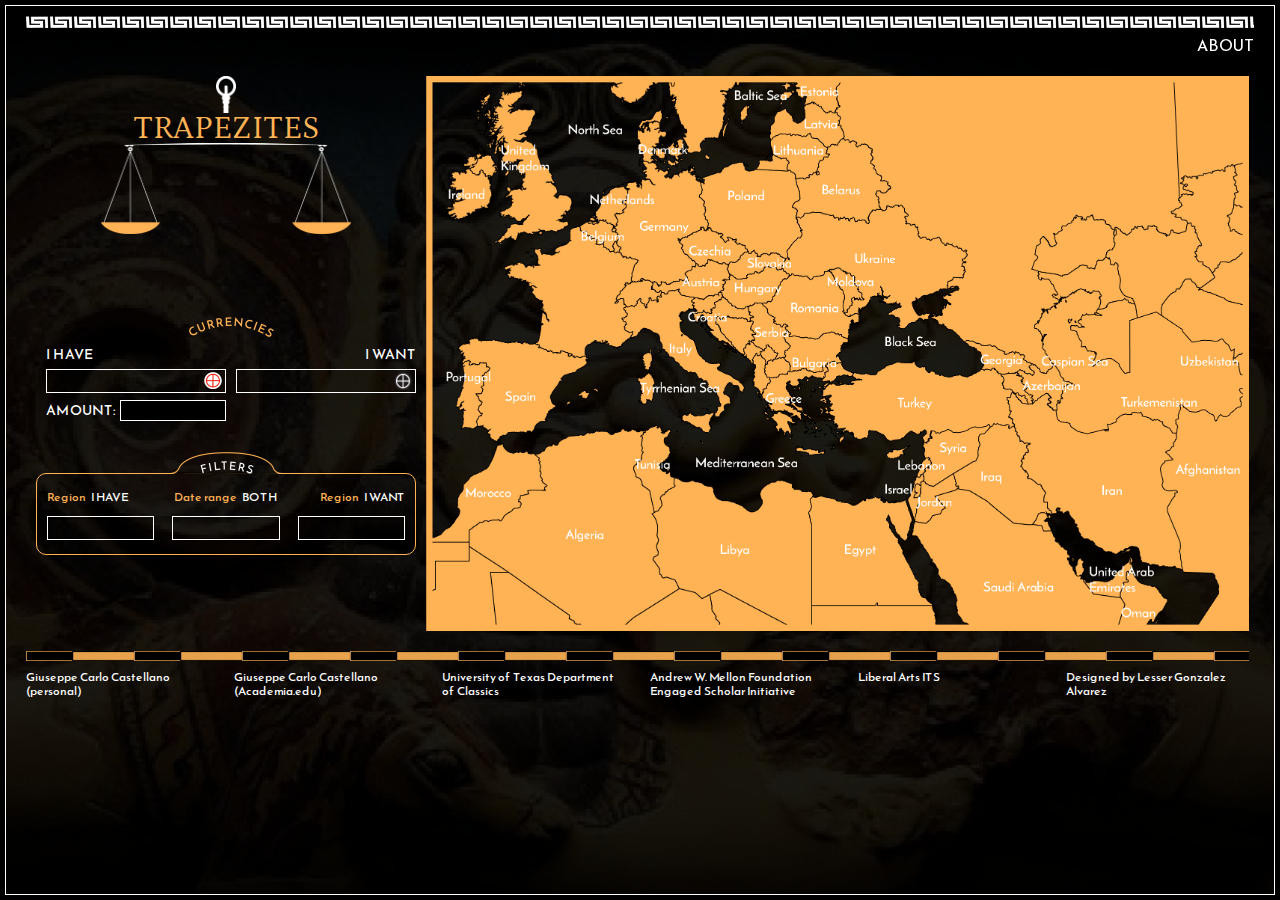
<file: ancient-currencies/index.html>
<!DOCTYPE html>
<html>
<head>
	<meta charset="utf-8">
	<meta name="viewport" content="width=device-width, initial-scale=1">
	<meta name="msapplication-TileColor" content="#2d89ef">
	<meta name="theme-color" content="#ffffff">
	<link rel="stylesheet" href="css/normalize.css">
	<link rel="stylesheet" href="css/select2.css">
	<link rel="stylesheet" href="css/style.css">
	<link rel="apple-touch-icon" sizes="180x180" href="/apple-touch-icon.png">
	<link rel="icon" type="image/png" sizes="32x32" href="/favicon-32x32.png">
	<link rel="icon" type="image/png" sizes="16x16" href="/favicon-16x16.png">
	<link rel="manifest" href="/site.webmanifest">
	<link rel="mask-icon" href="/safari-pinned-tab.svg" color="#5bbad5">
	<title>Trapezites: an Ancient Currency Exchange</title>
	<meta property="og:locale" content="en_US">
    <meta property="og:type" content="website">
    <meta property="og:site_name" content="Trapezites: an Ancient Currency Exchange">
    <meta  name="twitter:card" content="summary_large_image">

    <meta property="og:url" content="https://trapezites.com/">
    <meta property="og:image" content="https://trapezites.com/img/thumb.jpg">
    
	<meta name="description" content="Trapezites, the ancient currency conversion website and marketplace simulator! Step into the sandals of the ancients and spend your drachmae, denarii, and shekels. Learn about ancient money, what it was worth, and what things cost!">
	<meta property="og:title" content="Trapezites: an Ancient Currency Exchange">
	<meta property="og:description" content="Trapezites, the ancient currency conversion website and marketplace simulator! Step into the sandals of the ancients and spend your drachmae, denarii, and shekels. Learn about ancient money, what it was worth, and what things cost!">
	<meta name="twitter:title" content="Trapezites: an Ancient Currency Exchange">
	<meta name="twitter:description" content="Trapezites, the ancient currency conversion website and marketplace simulator! Step into the sandals of the ancients and spend your drachmae, denarii, and shekels. Learn about ancient money, what it was worth, and what things cost!">
</head>
<body>



<div class="container">
	<nav class="page-menu">
		<ul>
			<li>
				<a class="about" href="#">About</a>
			</li>
		</ul>
	</nav>

	<div class="content">
		<header class="main-header">
			<h1 class="site-title">Trapezites</h1>		
		</header>
		<div class="convert">
			<div class="currencies">
				<header class="header">
					<h2 class="screen-reader-text">Currencies</h2>
				</header>
				<div class="convert-from">
					
					<div class="currency-from">
						<div class="coin-selector" >
							<label>I HAVE
								<select name="coin" class="option-list"></select>
							</label>
						</div>
						<label class="amount-selector-label" for="amount-selector">AMOUNT:
							<input type="text" placeholder="" name="amount-selector" class="amount-selector">
						</label>
					</div>
				</div>
				<div class="convert-to">
					<div class="standard-to">
						<div class="standard-selector" >
							<label>I WANT
								<select name="standard" class="option-list"></select>
							</label>
						</div>
						<!-- <label class="amount-selector-label" for="amount-selector">AMOUNT:
							<input type="text" placeholder="__" name="amount-selector" class="amount-output">
						</label> -->
					</div>
					
				</div>
			</div>

			<div class="filters">
				<header class="header">
					<h2 class="screen-reader-text">Filters</h2>
				</header>
				<div class="selector region-selector-from" >
					<label>Region <span class="label-modifier">I HAVE</span>
						<select name="region" class="option-list"></select>
					</label>
				</div>
				<div class="selector period-selector">
					<label>Date range <span class="label-modifier">Both</span>
						<select name="period" class="option-list">
					</select>
					</label>
				</div>
				<div class="selector region-selector-to" >
					<label>Region <span class="label-modifier">I WANT</span>
						<select name="region" class="option-list"></select>
					</label>
				</div>
			</div>
		</div>

		<div class="map">
			<canvas id="map"></canvas>
		</div>

		<div class="output">
			<div class="conversion-output"></div>			
		</div> <!--  -->
		<footer class="footer">
			<div class="decoration">
	
			</div>
			<nav class="external-menu">
				<ul>
					<li>
						<a target="_blank" href="https://giuseppecarlocastellano.com" class="other">Giuseppe Carlo Castellano (personal)</a>
					</li>
					<li>
						<a target="_blank" href="https://utexas.academia.edu/GiuseppeCCastellano">Giuseppe Carlo Castellano (Academia.edu)</a>
					</li>
					<li>
						<a target="_blank" href="https://liberalarts.utexas.edu/classics/">University of Texas Department of Classics</a>
					</li>
					<li>
						<a target="_blank" href="https://liberalarts.utexas.edu/research/mellon-esi/">Andrew W. Mellon Foundation Engaged Scholar Initiative</a>
					</li>
					<li>
						<a target="_blank" href="https://liberalarts.utexas.edu/laits/">Liberal Arts ITS</a>
					</li>				
					<li>
						Designed by <a target="_blank" href="https://lessergonzalezalvarez.carrd.co/">Lesser Gonzalez Alvarez</a>
					</li>
				</ul>
			</nav>
	
		</footer>
	<div class="modal">
		<div class="modal-content">
			<header class="title">
				<h2 class="about-title"><span class=" screen-reader-text">About Trapezites</span></h2>
				<a class="close-modal"><span class=" screen-reader-text">close</span></a>
			</header>
			<section>


				<p class="drop-cap">Welcome to Trapezites, the ancient currency conversion website and marketplace simulator! Step into the sandals of the ancients and spend your drachmae, denarii, and shekels. Learn about ancient money, what it was worth, and what things cost!</p>
					
				<p>Metallic currencies–whether protomonetary (pre-coinage) currencies like ingots, weapons, and tools or later coinage–are among the most widely distributed and most numerous elements of ancient material and visual culture in the Mediterranean world. During the Bronze Age, the first weight standards emerged, allowing for metal objects to be reckoned against recognised parameters, thereby significantly facilitating their function as currencies. These metal currencies served as stores of wealth, measures of value, and means of exchange. Around 600 BC, the Lydians introduced coinage as pieces of precious metal, uniform in weight and stamped with a visual guarantee of quality and legitimacy. This ingenious invention was quickly adopted by the Greeks and spread throughout the Mediterranean World (though it should be noted that coinage of a rather different sort was independently invented in China around the same time). Coins fulfilled various functions in ancient society in addition to their role as currency: as historical documents, propaganda, and portable art.</p> 
			
				<p>Trapezites takes the form of a standard online currency converter, but in this case the conversion is from one ancient currency to another, accompanied by information about purchasing power in antiquity. Most anyone who has travelled internationally has been forced to exchange money. This was the reality in the ancient world as well, in which a vast range of individual entities minted coins on a variety of regional standards, so that currency exchange, conversion, and the establishment of equivalencies between monetary systems were crucial to social, political, and economic interaction. Weight standards were fundamental to the development, spread, and function of ancient money and carried a great deal of cultural significance to the peoples involved (and still do: why else would the United States staunchly hold on to ounces and pounds when the vast majority of the world uses a logical and uniform metric system?). I am working to bring this knowledge and its implications to a wider audience.</p>
					
				<h3>About Me</h3>
				
				<p>I am <a href="https://www.giuseppecarlocastellano.com/">Giuseppe Carlo Castellano</a> (PhD in Classical Archaeology at the University of Texas at Austin, 2019). One of <a href="https://utexas.academia.edu/GiuseppeCCastellano">my research</a> focuses is ancient numismatics–the study of coins–but I am also dedicated to the digital humanities and the dissemination of knowledge online. It was on the basis of my interest in public-facing work in the digital humanities that I was selected in 2017 as one of the first cohort of the Andrew W. Mellon Foundation Engaged Scholars Initiative. The centerpiece of the fellowship is the public-facing postdoctoral project, intended as a non-traditional supplement to my dissertation work on cultural contact through metallic currency in Italy and Sicily. Trapezites is my postdoctoral project.</p>
					
				<h3>Other Acknowledgements</h3>
					
				<p>This website would not have been possible without the generous support and assistance of the Andrew W. Mellon Foundation Engaged Scholar Initiative (ESI), Mr. Lesser Gonzalez Alvarez, Dean Mia Carter and the staff of the UT College of Liberal Arts and ESI: A Texas Model, Dr. Ethan Gruber, The UT Department of Classics and especially Professor Adam T. Rabinowitz, and finally Ms. Estella Sun, Mr. Rodrigo Villareal, and Mr. Stacy Vlasits of the UT Liberal Arts Instructional Technology Services (LAITS). I would also like to thank Professor Cristina Carusi, Mr. Caolán Mac An Aircinn, Mr. Colin MacCormack, Professor Alexander Mourelatos, Professor Andrew Riggsby, Professor Mariah Wade, Mr. David Welch, and all the others who provided feedback and supported me in this project.</p>

				<h3>Related Resources</h3>

				<p><a href="http://numismatics.org/seminar/termsmethods/">An introduction to Numismatic Terms and Methods</a>, courtesy of the American Numismatic Society</p> 

				<p><a href="https://www.greekcoinage.org/">Greek Coinage</a>: A treasure-trove of information on Ancient coinage, specifically Greek</p>
				
				<p><a href="http://numismatics.org/">American Numismatic Society</a> (many, many resources including thorough databases of many different types of coinage)</p>

			</section>
		</div>
	</div>
	</div> <!-- .content -->


</div>

<script src="./js/jquery.min.js"></script>
<!--BDATA-->
<script id="data" type="application/json">
{"entries":[{"denomination":"Abderan Octadrachm","secondary_denomination":"","standard":"Abderan Standard","version_of_standard":"Abderan Standard (Abdera) 550 BC\u2013450 BC","commodity_or_service":"","material":"Silver","start_date":"550 BC","end_date":"500 BC","region":"Greece\/The Aegean","location":"Abdera","weight_in_grams":"29.8","value_in_grams_of_silver":"29.8","pleiades_lat\/long":"40.93950935, 24.9795992","pixels_x":"1028","pixels_y":"800","percent_of_image_x":"0.4674852206","percent_of_image_y":"0.5394470668","pleiades_id":"https:\/\/pleiades.stoa.org\/places\/501323","nomisma_(mint)":"http:\/\/nomisma.org\/id\/abdera_thrace","nomisma_(denomination)":"http:\/\/nomisma.org\/id\/octadrachm","nomisma_(denomination,_same_as)":"","nomisma_(material)":"http:\/\/nomisma.org\/id\/ar","perseus_citation_1":"","perseus_uri_1":"","perseus_citation_2":"","perseus_uri_2":"","perseus_citation_3":"","perseus_uri_3":"","fiduciary_(y\/n)":"N","alternative_names":"","notes":"","coin_examples":"http:\/\/numismatics.org\/collection\/1958.29.2","coin_image_obverse":"coin_image_obverse1615320923_7669.jpg","coin_image_reverse":"coin_image_reverse1615320923_7669.jpg","citations":"Kraay 1976, 152","sources":"5","source_1":"Kraay, C.M. [[Archaic and Classical Greek Coins]]. Berkeley and Los Angeles: University of California Press, 1976. 152. ","source_2":"","source_3":"","source_4":""},{"denomination":"Abderan Tetradrachm","secondary_denomination":"","standard":"Abderan Standard","version_of_standard":"Abderan Standard (Abdera) 550 BC\u2013450 BC","commodity_or_service":"","material":"Silver","start_date":"550 BC","end_date":"450 BC","region":"Greece\/The Aegean","location":"Abdera","weight_in_grams":"14.9","value_in_grams_of_silver":"14.9","pleiades_lat\/long":"40.93950935, 24.9795992","pixels_x":"1028","pixels_y":"800","percent_of_image_x":"0.4674852206","percent_of_image_y":"0.5394470668","pleiades_id":"https:\/\/pleiades.stoa.org\/places\/501323","nomisma_(mint)":"http:\/\/nomisma.org\/id\/abdera_thrace","nomisma_(denomination)":"http:\/\/nomisma.org\/id\/tetradrachm","nomisma_(denomination,_same_as)":"","nomisma_(material)":"http:\/\/nomisma.org\/id\/ar","perseus_citation_1":"","perseus_uri_1":"","perseus_citation_2":"","perseus_uri_2":"","perseus_citation_3":"","perseus_uri_3":"","fiduciary_(y\/n)":"N","alternative_names":"","notes":"","coin_examples":"http:\/\/numismatics.org\/collection\/1944.100.15420","coin_image_obverse":"coin_image_obverse1615320923_767.jpg","coin_image_reverse":"coin_image_reverse1615320923_767.jpg","citations":"Kraay 1976, 153","sources":"5","source_1":"Kraay, C.M. [[Archaic and Classical Greek Coins]]. Berkeley and Los Angeles: University of California Press, 1976. 153. ","source_2":"","source_3":"","source_4":""},{"denomination":"Abderan Tetradrachm","secondary_denomination":"","standard":"Abderan Standard","version_of_standard":"Abderan Standard (Abdera) 425\u2013400 BC","commodity_or_service":"","material":"Silver","start_date":"425 BC","end_date":"400 BC","region":"Greece\/The Aegean","location":"Abdera","weight_in_grams":"13.95","value_in_grams_of_silver":"13.95","pleiades_lat\/long":"40.93950935, 24.9795992","pixels_x":"1028","pixels_y":"800","percent_of_image_x":"0.4674852206","percent_of_image_y":"0.5394470668","pleiades_id":"https:\/\/pleiades.stoa.org\/places\/501323","nomisma_(mint)":"http:\/\/nomisma.org\/id\/abdera_thrace","nomisma_(denomination)":"","nomisma_(denomination,_same_as)":"","nomisma_(material)":"http:\/\/nomisma.org\/id\/ar","perseus_citation_1":"","perseus_uri_1":"","perseus_citation_2":"","perseus_uri_2":"","perseus_citation_3":"","perseus_uri_3":"","fiduciary_(y\/n)":"N","alternative_names":"","notes":"","coin_examples":"http:\/\/numismatics.org\/collection\/1944.100.15425","coin_image_obverse":"coin_image_obverse1615320923_7671.jpg","coin_image_reverse":"coin_image_reverse1615320923_7671.jpg","citations":"Kraay 1976, 154","sources":"5","source_1":"Kraay, C.M. [[Archaic and Classical Greek Coins]]. Berkeley and Los Angeles: University of California Press, 1976. 154. ","source_2":"","source_3":"","source_4":""},{"denomination":"Aeginetan Obol","secondary_denomination":"","standard":"Aeginetan Standard","version_of_standard":"Aeginetan Standard (Aegina) 600 BC\u2013300 BC","commodity_or_service":"","material":"Silver","start_date":"600 BC","end_date":"300 BC","region":"Greece\/The Aegean","location":"Aegina","weight_in_grams":"1.04","value_in_grams_of_silver":"1.04","pleiades_lat\/long":"37.7409397, 23.430141","pixels_x":"986","pixels_y":"916","percent_of_image_x":"0.4483856298","percent_of_image_y":"0.6176668914","pleiades_id":"https:\/\/pleiades.stoa.org\/places\/579844","nomisma_(mint)":"http:\/\/nomisma.org\/id\/aegina_aegina","nomisma_(denomination)":"http:\/\/nomisma.org\/id\/obol","nomisma_(denomination,_same_as)":"","nomisma_(material)":"http:\/\/nomisma.org\/id\/ar","perseus_citation_1":"","perseus_uri_1":"","perseus_citation_2":"","perseus_uri_2":"","perseus_citation_3":"","perseus_uri_3":"","fiduciary_(y\/n)":"N","alternative_names":"","notes":"Pollux cites Aristotle's Constitution of the Akragantines, in which he says that the Aeginetan obol is equivalent to Sicilian litra","coin_examples":"http:\/\/numismatics.org\/collection\/1944.100.25224","coin_image_obverse":"coin_image_obverse1615320923_7672.jpg","coin_image_reverse":"coin_image_reverse1615320923_7672.jpg","citations":"Kroll 2001","sources":"3","source_1":"Kroll, J.H. \"Observations on monetary instruments in pre-coinage Greece\" in [[Hacksilber to Coinage: new insights into the monetary history of the Near East and Greece. Numismatic studies; no. 24]], M. Balmuth, ed. New York: American Numismatic Society, 2001.","source_2":"","source_3":"","source_4":""},{"denomination":"Aeginetan Drachm","secondary_denomination":"","standard":"Aeginetan Standard","version_of_standard":"Aeginetan Standard (Aegina) 600 BC\u2013300 BC","commodity_or_service":"","material":"Silver","start_date":"600 BC","end_date":"300 BC","region":"Greece\/The Aegean","location":"Aegina","weight_in_grams":"6.23","value_in_grams_of_silver":"6.23","pleiades_lat\/long":"37.7409397, 23.430141","pixels_x":"986","pixels_y":"916","percent_of_image_x":"0.4483856298","percent_of_image_y":"0.6176668914","pleiades_id":"https:\/\/pleiades.stoa.org\/places\/579844","nomisma_(mint)":"http:\/\/nomisma.org\/id\/aegina_aegina","nomisma_(denomination)":"http:\/\/nomisma.org\/id\/drachma","nomisma_(denomination,_same_as)":"","nomisma_(material)":"http:\/\/nomisma.org\/id\/ar","perseus_citation_1":"","perseus_uri_1":"","perseus_citation_2":"","perseus_uri_2":"","perseus_citation_3":"","perseus_uri_3":"","fiduciary_(y\/n)":"N","alternative_names":"","notes":"An inscription from Delphi (CID II, 4 (FD III, 5, 3) gives, for example, 10 Attic drachms (43.5 grams) as equivalent to 7 Aeginetan drachms  (43.61 grams), giving an error of less than 0.25%.","coin_examples":"http:\/\/numismatics.org\/collection\/1944.100.25243","coin_image_obverse":"coin_image_obverse1615320923_7673.jpg","coin_image_reverse":"coin_image_reverse1615320923_7673.jpg","citations":"Kroll 2001; Melville Jones 1993; CID II, 4 (FD III, 5, 3)","sources":"3,4","source_1":"CID II, 4 (FD III, 5, 3)","source_2":"Kroll, J.H. \"Observations on monetary instruments in pre-coinage Greece\" in [[Hacksilber to Coinage: new insights into the monetary history of the Near East and Greece. Numismatic studies; no. 24]], M. Balmuth, ed. New York: American Numismatic Society, 2001.","source_3":"Melville-Jones, J.R. [[Testimonia Numaria: Greek and Latin Texts concerning Ancient Greek Coinage.]] London: Spink & Son, Ltd., 1993.","source_4":""},{"denomination":"Aeginetan Stater","secondary_denomination":"Aeginetan Didrachm","standard":"Aeginetan Standard","version_of_standard":"Aeginetan Standard (Aegina) 600 BC\u2013300 BC","commodity_or_service":"","material":"Silver","start_date":"600 BC","end_date":"300 BC","region":"Greece\/The Aegean","location":"Aegina","weight_in_grams":"12.46","value_in_grams_of_silver":"12.46","pleiades_lat\/long":"37.7409397, 23.430141","pixels_x":"986","pixels_y":"916","percent_of_image_x":"0.4483856298","percent_of_image_y":"0.6176668914","pleiades_id":"https:\/\/pleiades.stoa.org\/places\/579844","nomisma_(mint)":"http:\/\/nomisma.org\/id\/aegina_aegina","nomisma_(denomination)":"http:\/\/nomisma.org\/id\/stater","nomisma_(denomination,_same_as)":"http:\/\/nomisma.org\/id\/didrachm","nomisma_(material)":"http:\/\/nomisma.org\/id\/ar","perseus_citation_1":"","perseus_uri_1":"","perseus_citation_2":"","perseus_uri_2":"","perseus_citation_3":"","perseus_uri_3":"","fiduciary_(y\/n)":"N","alternative_names":"","notes":"","coin_examples":"http:\/\/numismatics.org\/collection\/1944.100.25206","coin_image_obverse":"coin_image_obverse1615320923_7674.jpg","coin_image_reverse":"coin_image_reverse1615320923_7674.jpg","citations":"Kroll 2001","sources":"3","source_1":"Kroll, J.H. \"Observations on monetary instruments in pre-coinage Greece\" in [[Hacksilber to Coinage: new insights into the monetary history of the Near East and Greece. Numismatic studies; no. 24]], M. Balmuth, ed. New York: American Numismatic Society, 2001.","source_2":"","source_3":"","source_4":""},{"denomination":"Aeginetan Mina","secondary_denomination":"","standard":"Aeginetan Standard","version_of_standard":"Aeginetan Standard (Aegina) 600 BC\u2013300 BC","commodity_or_service":"","material":"Silver","start_date":"600 BC","end_date":"300 BC","region":"Greece\/The Aegean","location":"Aegina","weight_in_grams":"623.7","value_in_grams_of_silver":"623.7","pleiades_lat\/long":"37.7409397, 23.430141","pixels_x":"986","pixels_y":"916","percent_of_image_x":"0.4483856298","percent_of_image_y":"0.6176668914","pleiades_id":"https:\/\/pleiades.stoa.org\/places\/579844","nomisma_(mint)":"http:\/\/nomisma.org\/id\/aegina_aegina","nomisma_(denomination)":"","nomisma_(denomination,_same_as)":"","nomisma_(material)":"http:\/\/nomisma.org\/id\/ar","perseus_citation_1":"","perseus_uri_1":"","perseus_citation_2":"","perseus_uri_2":"","perseus_citation_3":"","perseus_uri_3":"","fiduciary_(y\/n)":"N","alternative_names":"","notes":"","coin_examples":"","coin_image_obverse":"","coin_image_reverse":"","citations":"Oleson 1998, 764","sources":"10","source_1":"Oleson, J.P. [[The Oxford Handbook of Engineering and Technology in the Classical World.]] Oxford: Oxford University Press, 1998. 764.","source_2":"","source_3":"","source_4":""},{"denomination":"Aeginetan Talent","secondary_denomination":"","standard":"Aeginetan Standard","version_of_standard":"Aeginetan Standard (Aegina) 600 BC\u2013300 BC","commodity_or_service":"","material":"Silver","start_date":"600 BC","end_date":"300 BC","region":"Greece\/The Aegean","location":"Aegina","weight_in_grams":"37380","value_in_grams_of_silver":"37380","pleiades_lat\/long":"37.7409397, 23.430141","pixels_x":"986","pixels_y":"916","percent_of_image_x":"0.4483856298","percent_of_image_y":"0.6176668914","pleiades_id":"https:\/\/pleiades.stoa.org\/places\/579844","nomisma_(mint)":"http:\/\/nomisma.org\/id\/aegina_aegina","nomisma_(denomination)":"","nomisma_(denomination,_same_as)":"","nomisma_(material)":"http:\/\/nomisma.org\/id\/ar","perseus_citation_1":"","perseus_uri_1":"","perseus_citation_2":"","perseus_uri_2":"","perseus_citation_3":"","perseus_uri_3":"","fiduciary_(y\/n)":"N","alternative_names":"","notes":"","coin_examples":"","coin_image_obverse":"","coin_image_reverse":"","citations":"Gardner 1918","sources":"11","source_1":"Gardner, P. [[A History of Ancient Coinage, 700\u2013300 BC]]. Oxford: Clarendon Press, 1918.","source_2":"","source_3":"","source_4":""},{"denomination":"Euboic-Attic Tetartemorion","secondary_denomination":"Euboic-Attic Quarter-Obol","standard":"Euboic-Attic Standard","version_of_standard":"Euboic-Attic Standard (Athens) 525\u2013300 BC","commodity_or_service":"","material":"Silver","start_date":"525 BC","end_date":"300 BC","region":"Greece\/The Aegean","location":"Athens","weight_in_grams":"0.18","value_in_grams_of_silver":"0.18","pleiades_lat\/long":"37.9728191495, 23.7237438519","pixels_x":"993","pixels_y":"907","percent_of_image_x":"0.451568895","percent_of_image_y":"0.6115981119","pleiades_id":"https:\/\/pleiades.stoa.org\/places\/579885","nomisma_(mint)":"http:\/\/nomisma.org\/id\/athens","nomisma_(denomination)":"http:\/\/nomisma.org\/id\/quarter-obol","nomisma_(denomination,_same_as)":"","nomisma_(material)":"http:\/\/nomisma.org\/id\/ar","perseus_citation_1":"","perseus_uri_1":"","perseus_citation_2":"","perseus_uri_2":"","perseus_citation_3":"","perseus_uri_3":"","fiduciary_(y\/n)":"N","alternative_names":"","notes":"","coin_examples":"http:\/\/numismatics.org\/collection\/1944.100.24382","coin_image_obverse":"coin_image_obverse1615320923_7676.jpg","coin_image_reverse":"coin_image_reverse1615320923_7676.jpg","citations":"Van Alfen 2015","sources":"2","source_1":"Van Alfen, P.G. \"The Chalkid(ik)ian Beginnings of Euboic Coinage.\" In [[Kairos: contributions to numismatics in honor of Basil Demetriadi]], M. Amandry, U. Wartenberg, and B. Demetriadi, eds. 255\u2013283. New York: American Numismatic Society, 2015.","source_2":"","source_3":"","source_4":""},{"denomination":"Euboic-Attic Hemiobol","secondary_denomination":"Euboic-Attic Half-Obol","standard":"Euboic-Attic Standard","version_of_standard":"Euboic-Attic Standard (Athens) 525\u2013300 BC","commodity_or_service":"","material":"Silver","start_date":"525 BC","end_date":"300 BC","region":"Greece\/The Aegean","location":"Athens","weight_in_grams":"0.36","value_in_grams_of_silver":"0.36","pleiades_lat\/long":"37.9728191495, 23.7237438519","pixels_x":"993","pixels_y":"907","percent_of_image_x":"0.451568895","percent_of_image_y":"0.6115981119","pleiades_id":"https:\/\/pleiades.stoa.org\/places\/579885","nomisma_(mint)":"http:\/\/nomisma.org\/id\/athens","nomisma_(denomination)":"http:\/\/nomisma.org\/id\/hemiobol","nomisma_(denomination,_same_as)":"","nomisma_(material)":"http:\/\/nomisma.org\/id\/ar","perseus_citation_1":"","perseus_uri_1":"","perseus_citation_2":"","perseus_uri_2":"","perseus_citation_3":"","perseus_uri_3":"","fiduciary_(y\/n)":"N","alternative_names":"","notes":"","coin_examples":"http:\/\/numismatics.org\/collection\/1968.34.61","coin_image_obverse":"coin_image_obverse1615320923_7681.jpg","coin_image_reverse":"coin_image_reverse1615320923_7681.jpg","citations":"Van Alfen 2015","sources":"2","source_1":"Van Alfen, P.G. \"The Chalkid(ik)ian Beginnings of Euboic Coinage.\" In [[Kairos: contributions to numismatics in honor of Basil Demetriadi]], M. Amandry, U. Wartenberg, and B. Demetriadi, eds. 255\u2013283. New York: American Numismatic Society, 2015.","source_2":"","source_3":"","source_4":""},{"denomination":"Euboic-Attic Obol","secondary_denomination":"","standard":"Euboic-Attic Standard","version_of_standard":"Euboic-Attic Standard (Athens) 525\u2013300 BC","commodity_or_service":"","material":"Silver","start_date":"525 BC","end_date":"300 BC","region":"Greece\/The Aegean","location":"Athens","weight_in_grams":"0.72","value_in_grams_of_silver":"0.72","pleiades_lat\/long":"37.9728191495, 23.7237438519","pixels_x":"993","pixels_y":"907","percent_of_image_x":"0.451568895","percent_of_image_y":"0.6115981119","pleiades_id":"https:\/\/pleiades.stoa.org\/places\/579885","nomisma_(mint)":"http:\/\/nomisma.org\/id\/athens","nomisma_(denomination)":"http:\/\/nomisma.org\/id\/obol","nomisma_(denomination,_same_as)":"","nomisma_(material)":"http:\/\/nomisma.org\/id\/ar","perseus_citation_1":"","perseus_uri_1":"","perseus_citation_2":"","perseus_uri_2":"","perseus_citation_3":"","perseus_uri_3":"","fiduciary_(y\/n)":"N","alternative_names":"","notes":"","coin_examples":"http:\/\/numismatics.org\/collection\/1909.999.57","coin_image_obverse":"coin_image_obverse1615320923_7682.jpg","coin_image_reverse":"coin_image_reverse1615320923_7682.jpg","citations":"Kroll 2001","sources":"3","source_1":"Kroll, J.H. \"Observations on monetary instruments in pre-coinage Greece\" in [[Hacksilber to Coinage: new insights into the monetary history of the Near East and Greece. Numismatic studies; no. 24]], M. Balmuth, ed. New York: American Numismatic Society, 2001.","source_2":"","source_3":"","source_4":""},{"denomination":"Euboic-Attic Drachm","secondary_denomination":"","standard":"Euboic-Attic Standard","version_of_standard":"Euboic-Attic Standard (Athens) 525\u2013300 BC","commodity_or_service":"","material":"Silver","start_date":"525 BC","end_date":"300 BC","region":"Greece\/The Aegean","location":"Athens","weight_in_grams":"4.35","value_in_grams_of_silver":"4.35","pleiades_lat\/long":"37.9728191495, 23.7237438519","pixels_x":"993","pixels_y":"907","percent_of_image_x":"0.451568895","percent_of_image_y":"0.6115981119","pleiades_id":"https:\/\/pleiades.stoa.org\/places\/579885","nomisma_(mint)":"http:\/\/nomisma.org\/id\/athens","nomisma_(denomination)":"http:\/\/nomisma.org\/id\/drachma","nomisma_(denomination,_same_as)":"","nomisma_(material)":"http:\/\/nomisma.org\/id\/ar","perseus_citation_1":"","perseus_uri_1":"","perseus_citation_2":"","perseus_uri_2":"","perseus_citation_3":"","perseus_uri_3":"","fiduciary_(y\/n)":"N","alternative_names":"","notes":"An inscription from Delphi (CID II, 4 (FD III, 5, 3) gives, for example, 10 Attic drachms (43.5 grams) as equivalent to 7 Aeginetan drachms  (43.61 grams), giving an error of less than 0.25%.","coin_examples":"","coin_image_obverse":"","coin_image_reverse":"","citations":"Melville Jones 1993; CID II, 4 (FD III, 5, 3)","sources":"3,4","source_1":"CID II, 4 (FD III, 5, 3)","source_2":"Melville-Jones, J.R. [[Testimonia Numaria: Greek and Latin Texts concerning Ancient Greek Coinage.]] London: Spink & Son, Ltd., 1993.","source_3":"","source_4":""},{"denomination":"Euboic-Attic Didrachm","secondary_denomination":"","standard":"Euboic-Attic Standard","version_of_standard":"Euboic-Attic Standard (Athens) 525\u2013300 BC","commodity_or_service":"","material":"Silver","start_date":"525 BC","end_date":"300 BC","region":"Greece\/The Aegean","location":"Athens","weight_in_grams":"8.7","value_in_grams_of_silver":"8.7","pleiades_lat\/long":"37.9728191495, 23.7237438519","pixels_x":"993","pixels_y":"907","percent_of_image_x":"0.451568895","percent_of_image_y":"0.6115981119","pleiades_id":"https:\/\/pleiades.stoa.org\/places\/579885","nomisma_(mint)":"http:\/\/nomisma.org\/id\/athens","nomisma_(denomination)":"http:\/\/nomisma.org\/id\/didrachm","nomisma_(denomination,_same_as)":"","nomisma_(material)":"http:\/\/nomisma.org\/id\/ar","perseus_citation_1":"","perseus_uri_1":"","perseus_citation_2":"","perseus_uri_2":"","perseus_citation_3":"","perseus_uri_3":"","fiduciary_(y\/n)":"N","alternative_names":"","notes":"","coin_examples":"http:\/\/numismatics.org\/collection\/1944.100.24164","coin_image_obverse":"coin_image_obverse1615320923_7683.jpg","coin_image_reverse":"coin_image_reverse1615320923_7683.jpg","citations":"Kroll 2001","sources":"3","source_1":"Kroll, J.H. \"Observations on monetary instruments in pre-coinage Greece\" in [[Hacksilber to Coinage: new insights into the monetary history of the Near East and Greece. Numismatic studies; no. 24]], M. Balmuth, ed. New York: American Numismatic Society, 2001.","source_2":"","source_3":"","source_4":""},{"denomination":"Euboic-Attic Tetradrachm","secondary_denomination":"Euboic-Attic Stater","standard":"Euboic-Attic Standard","version_of_standard":"Euboic-Attic Standard (Athens) 525\u2013300 BC","commodity_or_service":"","material":"Silver","start_date":"525 BC","end_date":"300 BC","region":"Greece\/The Aegean","location":"Athens","weight_in_grams":"17.4","value_in_grams_of_silver":"17.4","pleiades_lat\/long":"37.9728191495, 23.7237438519","pixels_x":"993","pixels_y":"907","percent_of_image_x":"0.451568895","percent_of_image_y":"0.6115981119","pleiades_id":"https:\/\/pleiades.stoa.org\/places\/579885","nomisma_(mint)":"http:\/\/nomisma.org\/id\/athens","nomisma_(denomination)":"http:\/\/nomisma.org\/id\/stater","nomisma_(denomination,_same_as)":"http:\/\/nomisma.org\/id\/tetradrachm","nomisma_(material)":"http:\/\/nomisma.org\/id\/ar","perseus_citation_1":"","perseus_uri_1":"","perseus_citation_2":"","perseus_uri_2":"","perseus_citation_3":"","perseus_uri_3":"","fiduciary_(y\/n)":"N","alternative_names":"","notes":"","coin_examples":"http:\/\/numismatics.org\/collection\/1968.34.36","coin_image_obverse":"coin_image_obverse1615320923_7684.jpg","coin_image_reverse":"coin_image_reverse1615320923_7684.jpg","citations":"Van Alfen 2015","sources":"2","source_1":"Van Alfen, P.G. \"The Chalkid(ik)ian Beginnings of Euboic Coinage.\" In [[Kairos: contributions to numismatics in honor of Basil Demetriadi]], M. Amandry, U. Wartenberg, and B. Demetriadi, eds. 255\u2013283. New York: American Numismatic Society, 2015.","source_2":"","source_3":"","source_4":""},{"denomination":"Euboic-Attic Mina","secondary_denomination":"","standard":"Euboic-Attic Standard","version_of_standard":"Euboic-Attic Standard (Athens) 550\u2013300 BC","commodity_or_service":"","material":"Silver","start_date":"550 BC","end_date":"300 BC","region":"Greece\/The Aegean","location":"Athens","weight_in_grams":"435","value_in_grams_of_silver":"435","pleiades_lat\/long":"37.9728191495, 23.7237438519","pixels_x":"993","pixels_y":"907","percent_of_image_x":"0.451568895","percent_of_image_y":"0.6115981119","pleiades_id":"https:\/\/pleiades.stoa.org\/places\/579885","nomisma_(mint)":"http:\/\/nomisma.org\/id\/athens","nomisma_(denomination)":"","nomisma_(denomination,_same_as)":"","nomisma_(material)":"http:\/\/nomisma.org\/id\/ar","perseus_citation_1":"","perseus_uri_1":"","perseus_citation_2":"","perseus_uri_2":"","perseus_citation_3":"","perseus_uri_3":"","fiduciary_(y\/n)":"N","alternative_names":"","notes":"","coin_examples":"","coin_image_obverse":"","coin_image_reverse":"","citations":"Kroll 2001","sources":"3","source_1":"Kroll, J.H. \"Observations on monetary instruments in pre-coinage Greece\" in [[Hacksilber to Coinage: new insights into the monetary history of the Near East and Greece. Numismatic studies; no. 24]], M. Balmuth, ed. New York: American Numismatic Society, 2001.","source_2":"","source_3":"","source_4":""},{"denomination":"Euboic-Attic Talent","secondary_denomination":"","standard":"Euboic-Attic Standard","version_of_standard":"Euboic-Attic Standard (Athens) 550\u2013300 BC","commodity_or_service":"","material":"Silver","start_date":"550 BC","end_date":"300 BC","region":"Greece\/The Aegean","location":"Athens","weight_in_grams":"26100","value_in_grams_of_silver":"26100","pleiades_lat\/long":"37.9728191495, 23.7237438519","pixels_x":"993","pixels_y":"907","percent_of_image_x":"0.451568895","percent_of_image_y":"0.6115981119","pleiades_id":"https:\/\/pleiades.stoa.org\/places\/579885","nomisma_(mint)":"http:\/\/nomisma.org\/id\/athens","nomisma_(denomination)":"","nomisma_(denomination,_same_as)":"","nomisma_(material)":"http:\/\/nomisma.org\/id\/ar","perseus_citation_1":"","perseus_uri_1":"","perseus_citation_2":"","perseus_uri_2":"","perseus_citation_3":"","perseus_uri_3":"","fiduciary_(y\/n)":"N","alternative_names":"","notes":"","coin_examples":"","coin_image_obverse":"","coin_image_reverse":"","citations":"Kroll 2001","sources":"3","source_1":"Kroll, J.H. \"Observations on monetary instruments in pre-coinage Greece\" in [[Hacksilber to Coinage: new insights into the monetary history of the Near East and Greece. Numismatic studies; no. 24]], M. Balmuth, ed. New York: American Numismatic Society, 2001.","source_2":"","source_3":"","source_4":""},{"denomination":"Euboic-Attic Gold Stater","secondary_denomination":"","standard":"Euboic-Attic Standard","version_of_standard":"Euboic-Attic Standard (Athens) 425\u2013400 BC","commodity_or_service":"","material":"Gold","start_date":"425 BC","end_date":"400 BC","region":"Greece\/The Aegean","location":"Athens","weight_in_grams":"8.6","value_in_grams_of_silver":"86","pleiades_lat\/long":"37.9728191495, 23.7237438519","pixels_x":"993","pixels_y":"907","percent_of_image_x":"0.451568895","percent_of_image_y":"0.6115981119","pleiades_id":"https:\/\/pleiades.stoa.org\/places\/579885","nomisma_(mint)":"http:\/\/nomisma.org\/id\/athens","nomisma_(denomination)":"http:\/\/nomisma.org\/id\/stater","nomisma_(denomination,_same_as)":"","nomisma_(material)":"http:\/\/nomisma.org\/id\/av","perseus_citation_1":"","perseus_uri_1":"","perseus_citation_2":"","perseus_uri_2":"","perseus_citation_3":"","perseus_uri_3":"","fiduciary_(y\/n)":"N","alternative_names":"","notes":"Emergency coinage issued during the Peloponnesian War","coin_examples":"https:\/\/www.harvardartmuseums.org\/art\/170874","coin_image_obverse":"","coin_image_reverse":"","citations":"Robinson 1960","sources":"38","source_1":"Robinson, E.S.G. \"Some Problems in the Later Fifth Century Coinage of Athens.\" [[ASNMN]] 9 (1960). 1\u201315, pl. 1, 10.","source_2":"","source_3":"","source_4":""},{"denomination":"Daily pay for attending the Assembly at Athens","secondary_denomination":"","standard":"","version_of_standard":"","commodity_or_service":"x","material":"","start_date":"500 BC","end_date":"450 BC","region":"Greece\/The Aegean","location":"Athens","weight_in_grams":"","value_in_grams_of_silver":"0.72","pleiades_lat\/long":"37.9728191495, 23.7237438519","pixels_x":"993","pixels_y":"907","percent_of_image_x":"0.451568895","percent_of_image_y":"0.6115981119","pleiades_id":"https:\/\/pleiades.stoa.org\/places\/579885","nomisma_(mint)":"","nomisma_(denomination)":"","nomisma_(denomination,_same_as)":"","nomisma_(material)":"","perseus_citation_1":"Arist. Ath. Pol. 41,3","perseus_uri_1":"http:\/\/data.perseus.org\/citations\/urn:cts:greekLit:tlg0086.tlg003.perseus-eng1:41.3","perseus_citation_2":"Aristotle, Pol. 1274a8","perseus_uri_2":"http:\/\/data.perseus.org\/citations\/urn:cts:greekLit:tlg0086.tlg035.perseus-eng1:2.1274a","perseus_citation_3":"","perseus_uri_3":"","fiduciary_(y\/n)":"","alternative_names":"","notes":"","coin_examples":"","coin_image_obverse":"","coin_image_reverse":"","citations":"Melville Jones 1993; Aristotle, Constitution of the Athenians (Athenaion Politeia), XLI, 3; Aristotle, Pol. 1274a8","sources":"4,18,9","source_1":" Aristotle, [[Constitution of the Athenians]] ([[Athenaion Politeia]]), XLI, 3","source_2":"Aristotle, Pol. 1274a8","source_3":"Melville-Jones, J.R. [[Testimonia Numaria: Greek and Latin Texts concerning Ancient Greek Coinage.]] London: Spink & Son, Ltd., 1993.","source_4":""},{"denomination":"Daily pay for attending the Assembly at Athens","secondary_denomination":"","standard":"","version_of_standard":"","commodity_or_service":"x","material":"","start_date":"450 BC","end_date":"400 BC","region":"Greece\/The Aegean","location":"Athens","weight_in_grams":"","value_in_grams_of_silver":"1.44","pleiades_lat\/long":"37.9728191495, 23.7237438519","pixels_x":"993","pixels_y":"907","percent_of_image_x":"0.451568895","percent_of_image_y":"0.6115981119","pleiades_id":"https:\/\/pleiades.stoa.org\/places\/579885","nomisma_(mint)":"","nomisma_(denomination)":"","nomisma_(denomination,_same_as)":"","nomisma_(material)":"","perseus_citation_1":"Arist. Ath. Pol. 41,3","perseus_uri_1":"http:\/\/data.perseus.org\/citations\/urn:cts:greekLit:tlg0086.tlg003.perseus-eng1:41.3","perseus_citation_2":"","perseus_uri_2":"","perseus_citation_3":"","perseus_uri_3":"","fiduciary_(y\/n)":"","alternative_names":"","notes":"","coin_examples":"","coin_image_obverse":"","coin_image_reverse":"","citations":"Melville Jones 1993; Aristotle, Constitution of the Athenians (Athenaion Politeia), XLI, 3","sources":"4,18","source_1":"Aristotle, [[Constitution of the Athenians]] ([[Athenaion Politeia]]), XLI, 3","source_2":"Melville-Jones, J.R. [[Testimonia Numaria: Greek and Latin Texts concerning Ancient Greek Coinage.]] London: Spink & Son, Ltd., 1993.","source_3":"","source_4":""},{"denomination":"Daily pay for attending the Assembly at Athens","secondary_denomination":"","standard":"","version_of_standard":"","commodity_or_service":"x","material":"","start_date":"400 BC","end_date":"350 BC","region":"Greece\/The Aegean","location":"Athens","weight_in_grams":"","value_in_grams_of_silver":"2.16","pleiades_lat\/long":"37.9728191495, 23.7237438519","pixels_x":"993","pixels_y":"907","percent_of_image_x":"0.451568895","percent_of_image_y":"0.6115981119","pleiades_id":"https:\/\/pleiades.stoa.org\/places\/579885","nomisma_(mint)":"","nomisma_(denomination)":"","nomisma_(denomination,_same_as)":"","nomisma_(material)":"","perseus_citation_1":"Arist. Ath. Pol. 41,3","perseus_uri_1":"http:\/\/data.perseus.org\/citations\/urn:cts:greekLit:tlg0086.tlg003.perseus-eng1:41.3","perseus_citation_2":"Aristophanes, Eccl. 302","perseus_uri_2":"http:\/\/data.perseus.org\/citations\/urn:cts:greekLit:tlg0019.tlg010.perseus-eng1:300-310","perseus_citation_3":"Aristophanes, Pl. 330","perseus_uri_3":"http:\/\/data.perseus.org\/citations\/urn:cts:greekLit:tlg0019.tlg011.perseus-eng1:322-376","fiduciary_(y\/n)":"","alternative_names":"","notes":"","coin_examples":"","coin_image_obverse":"","coin_image_reverse":"","citations":"Melville Jones 1993; Aristotle, Constitution of the Athenians (Athenaion Politeia), XLI, 3; Aristophanes, Eccl. 302; Aristophanes, Pl. 330","sources":"4,18,20,21","source_1":"Aristophanes, [[Eccl.]] 44; 302","source_2":"Aristophanes, Pl. 330","source_3":"Aristotle, Constitution of the Athenians (Athenaion Politeia), XLI, 3","source_4":"Melville-Jones, J.R. [[Testimonia Numaria: Greek and Latin Texts concerning Ancient Greek Coinage.]] London: Spink & Son, Ltd., 1993."},{"denomination":"Daily pay for attending the Assembly at Athens","secondary_denomination":"","standard":"","version_of_standard":"","commodity_or_service":"x","material":"","start_date":"350 BC","end_date":"300 BC","region":"Greece\/The Aegean","location":"Athens","weight_in_grams":"","value_in_grams_of_silver":"4.35","pleiades_lat\/long":"37.9728191495, 23.7237438519","pixels_x":"993","pixels_y":"907","percent_of_image_x":"0.451568895","percent_of_image_y":"0.6115981119","pleiades_id":"https:\/\/pleiades.stoa.org\/places\/579885","nomisma_(mint)":"","nomisma_(denomination)":"","nomisma_(denomination,_same_as)":"","nomisma_(material)":"","perseus_citation_1":"Arist. Ath. Pol. 62,2","perseus_uri_1":"http:\/\/data.perseus.org\/citations\/urn:cts:greekLit:tlg0086.tlg003.perseus-eng1:62.2","perseus_citation_2":"","perseus_uri_2":"","perseus_citation_3":"","perseus_uri_3":"","fiduciary_(y\/n)":"","alternative_names":"","notes":"","coin_examples":"","coin_image_obverse":"","coin_image_reverse":"","citations":"Aristotle, Constitution of the Athenians (Athenaion Politeia), LXII, 2","sources":"18","source_1":"Aristotle, [[Constitution of the Athenians]] ([[Athenaion Politeia]]), LXII, 2","source_2":"","source_3":"","source_4":""},{"denomination":"Daily pay for attending \"sovereign meeting\" of Assembly at Athens","secondary_denomination":"","standard":"","version_of_standard":"","commodity_or_service":"x","material":"","start_date":"350 BC","end_date":"300 BC","region":"Greece\/The Aegean","location":"Athens","weight_in_grams":"","value_in_grams_of_silver":"6.51","pleiades_lat\/long":"37.9728191495, 23.7237438519","pixels_x":"993","pixels_y":"907","percent_of_image_x":"0.451568895","percent_of_image_y":"0.6115981119","pleiades_id":"https:\/\/pleiades.stoa.org\/places\/579885","nomisma_(mint)":"","nomisma_(denomination)":"","nomisma_(denomination,_same_as)":"","nomisma_(material)":"","perseus_citation_1":"Arist. Ath. Pol. 62,2","perseus_uri_1":"http:\/\/data.perseus.org\/citations\/urn:cts:greekLit:tlg0086.tlg003.perseus-eng1:62.2","perseus_citation_2":"","perseus_uri_2":"","perseus_citation_3":"","perseus_uri_3":"","fiduciary_(y\/n)":"","alternative_names":"","notes":"","coin_examples":"","coin_image_obverse":"","coin_image_reverse":"","citations":"Melville Jones 1993; Aristotle, Constitution of the Athenians (Athenaion Politeia), XLII, 2","sources":"4, 18","source_1":"Aristotle, [[Constitution of the Athenians]] ([[Athenaion Politeia]]), XLII, 2","source_2":"Melville-Jones, J.R. [[Testimonia Numaria: Greek and Latin Texts concerning Ancient Greek Coinage.]] London: Spink & Son, Ltd., 1993.","source_3":"","source_4":""},{"denomination":"Trireme (warship)","secondary_denomination":"","standard":"","version_of_standard":"","commodity_or_service":"x","material":"","start_date":"500 BC","end_date":"450 BC","region":"Greece\/The Aegean","location":"Athens","weight_in_grams":"","value_in_grams_of_silver":"26100","pleiades_lat\/long":"37.9728191495, 23.7237438519","pixels_x":"993","pixels_y":"907","percent_of_image_x":"0.451568895","percent_of_image_y":"0.6115981119","pleiades_id":"https:\/\/pleiades.stoa.org\/places\/579885","nomisma_(mint)":"","nomisma_(denomination)":"","nomisma_(denomination,_same_as)":"","nomisma_(material)":"","perseus_citation_1":"Arist. Ath. Pol. 22,7","perseus_uri_1":"http:\/\/data.perseus.org\/citations\/urn:cts:greekLit:tlg0086.tlg003.perseus-eng1:22.7","perseus_citation_2":"","perseus_uri_2":"","perseus_citation_3":"","perseus_uri_3":"","fiduciary_(y\/n)":"","alternative_names":"","notes":"","coin_examples":"","coin_image_obverse":"","coin_image_reverse":"","citations":"Melville Jones 1993; Aristotle, Constitution of the Athenians (Athenaion Politeia), XXII, 7","sources":"4,18","source_1":"Aristotle, [[Constitution of the Athenians]] ([[Athenaion Politeia]]), XXII, 7","source_2":"Melville-Jones, J.R. [[Testimonia Numaria: Greek and Latin Texts concerning Ancient Greek Coinage.]] London: Spink & Son, Ltd., 1993.","source_3":"Polyaenus, Stratagems I, xxx, 6","source_4":""},{"denomination":"Piglet","secondary_denomination":"","standard":"","version_of_standard":"","commodity_or_service":"x","material":"","start_date":"450 BC","end_date":"350 BC","region":"Greece\/The Aegean","location":"Athens","weight_in_grams":"","value_in_grams_of_silver":"13.05","pleiades_lat\/long":"37.9728191495, 23.7237438519","pixels_x":"993","pixels_y":"907","percent_of_image_x":"0.451568895","percent_of_image_y":"0.6115981119","pleiades_id":"https:\/\/pleiades.stoa.org\/places\/579885","nomisma_(mint)":"","nomisma_(denomination)":"","nomisma_(denomination,_same_as)":"","nomisma_(material)":"","perseus_citation_1":"Aristophanes, Peace, 375","perseus_uri_1":"ttp:\/\/data.perseus.org\/citations\/urn:cts:greekLit:tlg0019.tlg005.perseus-eng1:361-382","perseus_citation_2":"","perseus_uri_2":"","perseus_citation_3":"","perseus_uri_3":"","fiduciary_(y\/n)":"","alternative_names":"","notes":"","coin_examples":"","coin_image_obverse":"","coin_image_reverse":"","citations":"Melville Jones 1993, p. 467; Suda, drachma; Aristophanes, Peace, 375","sources":"4,23,24","source_1":" Aristophanes, [[Peace]], 375","source_2":"Melville-Jones, J.R. [[Testimonia Numaria: Greek and Latin Texts concerning Ancient Greek Coinage.]] London: Spink & Son, Ltd., 1993. 467.","source_3":"Suda, s.v. [[drachma]]","source_4":""},{"denomination":"Philosophy book (Anaxagoras)","secondary_denomination":"","standard":"","version_of_standard":"","commodity_or_service":"x","material":"","start_date":"450 BC","end_date":"350 BC","region":"Greece\/The Aegean","location":"Athens","weight_in_grams":"","value_in_grams_of_silver":"4.35","pleiades_lat\/long":"37.9728191495, 23.7237438519","pixels_x":"993","pixels_y":"907","percent_of_image_x":"0.451568895","percent_of_image_y":"0.6115981119","pleiades_id":"https:\/\/pleiades.stoa.org\/places\/579885","nomisma_(mint)":"","nomisma_(denomination)":"","nomisma_(denomination,_same_as)":"","nomisma_(material)":"","perseus_citation_1":"Plato, Apology, 26d","perseus_uri_1":"http:\/\/data.perseus.org\/citations\/urn:cts:greekLit:tlg0059.tlg002.perseus-eng1:26d","perseus_citation_2":"","perseus_uri_2":"","perseus_citation_3":"","perseus_uri_3":"","fiduciary_(y\/n)":"","alternative_names":"","notes":"","coin_examples":"","coin_image_obverse":"","coin_image_reverse":"","citations":"Plato, Apology, 26d","sources":"17","source_1":"Plato, [[Apology]], 26d","source_2":"","source_3":"","source_4":""},{"denomination":"Daily pay for unskilled laborer","secondary_denomination":"","standard":"","version_of_standard":"","commodity_or_service":"x","material":"","start_date":"450 BC","end_date":"400 BC","region":"Greece\/The Aegean","location":"Athens","weight_in_grams":"4.35","value_in_grams_of_silver":"4.35","pleiades_lat\/long":"37.9728191495, 23.7237438519","pixels_x":"993","pixels_y":"907","percent_of_image_x":"0.451568895","percent_of_image_y":"0.6115981119","pleiades_id":"https:\/\/pleiades.stoa.org\/places\/579885","nomisma_(mint)":"","nomisma_(denomination)":"","nomisma_(denomination,_same_as)":"","nomisma_(material)":"","perseus_citation_1":"","perseus_uri_1":"","perseus_citation_2":"","perseus_uri_2":"","perseus_citation_3":"","perseus_uri_3":"","fiduciary_(y\/n)":"","alternative_names":"","notes":"Inscriptions relating to the construction of the Erectheum, 408 BC","coin_examples":"","coin_image_obverse":"","coin_image_reverse":"","citations":"Corpus Inscriptionum Atticarum i. 324","sources":"37","source_1":"[[Corpus Inscriptionum Atticarum]] i. 324","source_2":"","source_3":"","source_4":""},{"denomination":"Etruscan Libra II","secondary_denomination":"","standard":"Etruscan Standard II","version_of_standard":"Etruscan Standard II (Caere\/Cerveteri) 400\u2013300 BC","commodity_or_service":"","material":"Bronze","start_date":"400 BC","end_date":"300 BC","region":"Italy\/Western Mediterranean","location":"Caere\/Cerveteri","weight_in_grams":"114.65","value_in_grams_of_silver":"0.92","pleiades_lat\/long":"42.005431, 12.098479","pixels_x":"673","pixels_y":"762","percent_of_image_x":"0.3060482037","percent_of_image_y":"0.5138233311","pleiades_id":"https:\/\/pleiades.stoa.org\/places\/422859","nomisma_(mint)":"","nomisma_(denomination)":"","nomisma_(denomination,_same_as)":"","nomisma_(material)":"http:\/\/nomisma.org\/id\/ae","perseus_citation_1":"","perseus_uri_1":"","perseus_citation_2":"","perseus_uri_2":"","perseus_citation_3":"","perseus_uri_3":"","fiduciary_(y\/n)":"N","alternative_names":"","notes":"","coin_examples":"","coin_image_obverse":"","coin_image_reverse":"","citations":"Maggiani 2009","sources":"30","source_1":"Maggiani, A. \"La libbra etrusca: addenda\" in [[Studi Etruschi Vol. LXXIII\u2013MMVII (Serie III)]], 135\u2013147. Firenze: Giorgio Bretschneider Editore, 2009.","source_2":"","source_3":"","source_4":""},{"denomination":"Etruscan Libra IV","secondary_denomination":"","standard":"Etruscan Standard IV","version_of_standard":"Etruscan Standard IV (Caere\/Cerveteri) 400\u2013300 BC","commodity_or_service":"","material":"Bronze","start_date":"400 BC","end_date":"300 BC","region":"Italy\/Western Mediterranean","location":"Caere\/Cerveteri","weight_in_grams":"286.63","value_in_grams_of_silver":"2.29","pleiades_lat\/long":"42.005431, 12.098479","pixels_x":"673","pixels_y":"762","percent_of_image_x":"0.3060482037","percent_of_image_y":"0.5138233311","pleiades_id":"https:\/\/pleiades.stoa.org\/places\/422859","nomisma_(mint)":"","nomisma_(denomination)":"","nomisma_(denomination,_same_as)":"","nomisma_(material)":"http:\/\/nomisma.org\/id\/ae","perseus_citation_1":"","perseus_uri_1":"","perseus_citation_2":"","perseus_uri_2":"","perseus_citation_3":"","perseus_uri_3":"","fiduciary_(y\/n)":"N","alternative_names":"","notes":"","coin_examples":"","coin_image_obverse":"","coin_image_reverse":"","citations":"Maggiani 2009","sources":"30","source_1":"Maggiani, A. \"La libbra etrusca: addenda\" in [[Studi Etruschi Vol. LXXIII\u2013MMVII (Serie III)]], 135\u2013147. Firenze: Giorgio Bretschneider Editore, 2009.","source_2":"","source_3":"","source_4":""},{"denomination":"Chian Hekte","secondary_denomination":" Chian Sixth-Stater","standard":"Chian Standard","version_of_standard":"Chian Standard (Chios) 550\u2013300 BC","commodity_or_service":"","material":"Silver","start_date":"550 BC","end_date":"300 BC","region":"Greece\/The Aegean","location":"Chios","weight_in_grams":"2.6","value_in_grams_of_silver":"2.6","pleiades_lat\/long":"38.37641, 26.1342335","pixels_x":"1059","pixels_y":"894","percent_of_image_x":"0.4815825375","percent_of_image_y":"0.6028320971","pleiades_id":"https:\/\/pleiades.stoa.org\/places\/550496","nomisma_(mint)":"http:\/\/nomisma.org\/id\/chios","nomisma_(denomination)":"http:\/\/nomisma.org\/id\/sixth-stater","nomisma_(denomination,_same_as)":"","nomisma_(material)":"http:\/\/nomisma.org\/id\/ar","perseus_citation_1":"","perseus_uri_1":"","perseus_citation_2":"","perseus_uri_2":"","perseus_citation_3":"","perseus_uri_3":"","fiduciary_(y\/n)":"N","alternative_names":"","notes":"This coin is identified in the ANS MANTIS entry as a tetrobol (see Kallet and Kroll, In Press for ID as hekte)","coin_examples":"http:\/\/numismatics.org\/collection\/1978.4.4","coin_image_obverse":"coin_image_obverse1615320923_7698.jpg","coin_image_reverse":"coin_image_reverse1615320923_7698.jpg","citations":"Kallet-Kroll In press","sources":"1","source_1":"Kallet, L. and J.H. Kroll. [[The Athenian Empire, Using Coins as Sources]]. Cambridge: Cambridge University Press, In Press.","source_2":"","source_3":"","source_4":""},{"denomination":"Chian Quarter-Stater","secondary_denomination":"","standard":"Chian Standard","version_of_standard":"Chian Standard (Chios) 400\u2013300 BC","commodity_or_service":"","material":"Silver","start_date":"400 BC","end_date":"300 BC","region":"Greece\/The Aegean","location":"Chios","weight_in_grams":"3.9","value_in_grams_of_silver":"3.9","pleiades_lat\/long":"38.37641, 26.1342335","pixels_x":"1059","pixels_y":"894","percent_of_image_x":"0.4815825375","percent_of_image_y":"0.6028320971","pleiades_id":"https:\/\/pleiades.stoa.org\/places\/550496","nomisma_(mint)":"http:\/\/nomisma.org\/id\/chios","nomisma_(denomination)":"http:\/\/nomisma.org\/id\/quarter-stater","nomisma_(denomination,_same_as)":"","nomisma_(material)":"http:\/\/nomisma.org\/id\/ar","perseus_citation_1":"","perseus_uri_1":"","perseus_citation_2":"","perseus_uri_2":"","perseus_citation_3":"","perseus_uri_3":"","fiduciary_(y\/n)":"N","alternative_names":"","notes":"This coin is identified on the Harvard Art Museums website as a drachm (see Kallet and Kroll, In Press for ID as quarter-stater)","coin_examples":"https:\/\/www.harvardartmuseums.org\/collections\/object\/170087?position=9","coin_image_obverse":"","coin_image_reverse":"","citations":"Kallet-Kroll In press; Kraay 1976, 35","sources":"1,5","source_1":"Kallet, L. and J.H. Kroll. [[The Athenian Empire, Using Coins as Sources]]. Cambridge: Cambridge University Press, In Press.","source_2":"Kraay, C.M. [[Archaic and Classical Greek Coins]]. Berkeley and Los Angeles: University of California Press, 1976. 35. ","source_3":"","source_4":""},{"denomination":"Chian Half-Stater","secondary_denomination":"","standard":"Chian Standard","version_of_standard":"Chian Standard (Chios) 500\u2013300 BC","commodity_or_service":"","material":"Silver","start_date":"500 BC","end_date":"300 BC","region":"Greece\/The Aegean","location":"Chios","weight_in_grams":"7.8","value_in_grams_of_silver":"7.8","pleiades_lat\/long":"38.37641, 26.1342335","pixels_x":"1059","pixels_y":"894","percent_of_image_x":"0.4815825375","percent_of_image_y":"0.6028320971","pleiades_id":"https:\/\/pleiades.stoa.org\/places\/550496","nomisma_(mint)":"http:\/\/nomisma.org\/id\/chios","nomisma_(denomination)":"http:\/\/nomisma.org\/id\/half-stater","nomisma_(denomination,_same_as)":"","nomisma_(material)":"http:\/\/nomisma.org\/id\/ar","perseus_citation_1":"","perseus_uri_1":"","perseus_citation_2":"","perseus_uri_2":"","perseus_citation_3":"","perseus_uri_3":"","fiduciary_(y\/n)":"N","alternative_names":"","notes":"This coin is identified in the ANS MANTIS entry as a didrachm (see Kallet and Kroll, In Press for ID as half-stater)","coin_examples":"http:\/\/numismatics.org\/collection\/1941.153.851","coin_image_obverse":"coin_image_obverse1615320923_77.jpg","coin_image_reverse":"coin_image_reverse1615320923_77.jpg","citations":"Kallet-Kroll In press; Kraay 1976, 35","sources":"1,5","source_1":"Kallet, L. and J.H. Kroll. [[The Athenian Empire, Using Coins as Sources]]. Cambridge: Cambridge University Press, In Press.","source_2":"Kraay, C.M. [[Archaic and Classical Greek Coins]]. Berkeley and Los Angeles: University of California Press, 1976. 35. ","source_3":"","source_4":""},{"denomination":"Chian Stater","secondary_denomination":"","standard":"Chian Standard","version_of_standard":"Chian Standard (Chios) 400\u2013300 BC","commodity_or_service":"","material":"Silver","start_date":"400 BC","end_date":"300 BC","region":"Greece\/The Aegean","location":"Chios","weight_in_grams":"15.6","value_in_grams_of_silver":"15.6","pleiades_lat\/long":"38.37641, 26.1342335","pixels_x":"1059","pixels_y":"894","percent_of_image_x":"0.4815825375","percent_of_image_y":"0.6028320971","pleiades_id":"https:\/\/pleiades.stoa.org\/places\/550496","nomisma_(mint)":"http:\/\/nomisma.org\/id\/chios","nomisma_(denomination)":"http:\/\/nomisma.org\/id\/stater","nomisma_(denomination,_same_as)":"","nomisma_(material)":"http:\/\/nomisma.org\/id\/ar","perseus_citation_1":"","perseus_uri_1":"","perseus_citation_2":"","perseus_uri_2":"","perseus_citation_3":"","perseus_uri_3":"","fiduciary_(y\/n)":"N","alternative_names":"","notes":"This coin is identified in the BnF catalogue as a tetradrachm (see Kallet and Kroll, In Press for ID as stater)","coin_examples":"https:\/\/catalogue.bnf.fr\/ark:\/12148\/cb41777520z","coin_image_obverse":"","coin_image_reverse":"","citations":"Kallet-Kroll In press","sources":"1","source_1":"Kallet, L. and J.H. Kroll. [[The Athenian Empire, Using Coins as Sources]]. Cambridge: Cambridge University Press, In Press.","source_2":"","source_3":"","source_4":""},{"denomination":"Etruscan Libra","secondary_denomination":"","standard":"Etruscan Standard IV","version_of_standard":"Etruscan Standard IV (Clevsim\/Clusium\/Chiusi) 400\u2013300 BC","commodity_or_service":"","material":"Bronze","start_date":"400 BC","end_date":"300 BC","region":"Italy\/Western Mediterranean","location":"Clevsim\/Clusium\/ Chiusi","weight_in_grams":"286.63","value_in_grams_of_silver":"2.29","pleiades_lat\/long":"43.016367, 11.9487025","pixels_x":"677","pixels_y":"726","percent_of_image_x":"0.3078672124","percent_of_image_y":"0.4895482131","pleiades_id":"https:\/\/pleiades.stoa.org\/places\/413096","nomisma_(mint)":"","nomisma_(denomination)":"","nomisma_(denomination,_same_as)":"","nomisma_(material)":"http:\/\/nomisma.org\/id\/ae","perseus_citation_1":"","perseus_uri_1":"","perseus_citation_2":"","perseus_uri_2":"","perseus_citation_3":"","perseus_uri_3":"","fiduciary_(y\/n)":"N","alternative_names":"","notes":"","coin_examples":"","coin_image_obverse":"","coin_image_reverse":"","citations":"Maggiani 2009","sources":"30","source_1":"Maggiani, A. \"La libbra etrusca: addenda\" in [[Studi Etruschi Vol. LXXIII\u2013MMVII (Serie III)]], 135\u2013147. Firenze: Giorgio Bretschneider Editore, 2009.","source_2":"","source_3":"","source_4":""},{"denomination":"Corinthian Obol","secondary_denomination":"","standard":"Corinthian Standard","version_of_standard":"Corinthian Standard (Corinth) 525\u2013300 BC","commodity_or_service":"","material":"Silver","start_date":"525 BC","end_date":"300 BC","region":"Greece\/The Aegean","location":"Corinth","weight_in_grams":"0.48","value_in_grams_of_silver":"0.48","pleiades_lat\/long":"37.8978302864, 22.9001987755","pixels_x":"972","pixels_y":"911","percent_of_image_x":"0.4420190996","percent_of_image_y":"0.6142953473","pleiades_id":"https:\/\/pleiades.stoa.org\/places\/570182","nomisma_(mint)":"http:\/\/nomisma.org\/id\/corinth","nomisma_(denomination)":"","nomisma_(denomination,_same_as)":"","nomisma_(material)":"http:\/\/nomisma.org\/id\/ar","perseus_citation_1":"","perseus_uri_1":"","perseus_citation_2":"","perseus_uri_2":"","perseus_citation_3":"","perseus_uri_3":"","fiduciary_(y\/n)":"N","alternative_names":"","notes":"","coin_examples":"http:\/\/numismatics.org\/collection\/1944.100.37116","coin_image_obverse":"coin_image_obverse1615320923_7712.jpg","coin_image_reverse":"coin_image_reverse1615320923_7713.jpg","citations":"Kroll 2001; Van Alfen 2015","sources":"2,3","source_1":"Kroll, J.H. \"Observations on monetary instruments in pre-coinage Greece\" in [[Hacksilber to Coinage: new insights into the monetary history of the Near East and Greece. Numismatic studies; no. 24]], M. Balmuth, ed. New York: American Numismatic Society, 2001.","source_2":"Van Alfen, P.G. \"The Chalkid(ik)ian Beginnings of Euboic Coinage.\" In [[Kairos: contributions to numismatics in honor of Basil Demetriadi]], M. Amandry, U. Wartenberg, and B. Demetriadi, eds. 255\u2013283. New York: American Numismatic Society, 2015.","source_3":"","source_4":""},{"denomination":"Corinthian Hemidrachm","secondary_denomination":"","standard":"Corinthian Standard","version_of_standard":"Corinthian Standard (Corinth) 525\u2013300 BC","commodity_or_service":"","material":"Silver","start_date":"525 BC","end_date":"300 BC","region":"Greece\/The Aegean","location":"Corinth","weight_in_grams":"1.45","value_in_grams_of_silver":"1.45","pleiades_lat\/long":"37.8978302864, 22.9001987755","pixels_x":"972","pixels_y":"911","percent_of_image_x":"0.4420190996","percent_of_image_y":"0.6142953473","pleiades_id":"https:\/\/pleiades.stoa.org\/places\/570182","nomisma_(mint)":"http:\/\/nomisma.org\/id\/corinth","nomisma_(denomination)":"","nomisma_(denomination,_same_as)":"","nomisma_(material)":"http:\/\/nomisma.org\/id\/ar","perseus_citation_1":"","perseus_uri_1":"","perseus_citation_2":"","perseus_uri_2":"","perseus_citation_3":"","perseus_uri_3":"","fiduciary_(y\/n)":"N","alternative_names":"","notes":"","coin_examples":"http:\/\/numismatics.org\/collection\/1957.172.1393","coin_image_obverse":"coin_image_obverse1615320923_7714.jpg","coin_image_reverse":"coin_image_reverse1615320923_7714.jpg","citations":"Kroll 2001; Van Alfen 2015","sources":"2,3","source_1":"Kroll, J.H. \"Observations on monetary instruments in pre-coinage Greece\" in [[Hacksilber to Coinage: new insights into the monetary history of the Near East and Greece. Numismatic studies; no. 24]], M. Balmuth, ed. New York: American Numismatic Society, 2001.","source_2":"Van Alfen, P.G. \"The Chalkid(ik)ian Beginnings of Euboic Coinage.\" In [[Kairos: contributions to numismatics in honor of Basil Demetriadi]], M. Amandry, U. Wartenberg, and B. Demetriadi, eds. 255\u2013283. New York: American Numismatic Society, 2015.","source_3":"","source_4":""},{"denomination":"Corinthian Drachm","secondary_denomination":"Corinthian Trite","standard":"Corinthian Standard","version_of_standard":"Corinthian Standard (Corinth) 525\u2013300 BC","commodity_or_service":"","material":"Silver","start_date":"525 BC","end_date":"300 BC","region":"Greece\/The Aegean","location":"Corinth","weight_in_grams":"2.9","value_in_grams_of_silver":"2.9","pleiades_lat\/long":"37.8978302864, 22.9001987755","pixels_x":"972","pixels_y":"911","percent_of_image_x":"0.4420190996","percent_of_image_y":"0.6142953473","pleiades_id":"https:\/\/pleiades.stoa.org\/places\/570182","nomisma_(mint)":"http:\/\/nomisma.org\/id\/corinth","nomisma_(denomination)":"http:\/\/nomisma.org\/id\/drachma","nomisma_(denomination,_same_as)":"http:\/\/nomisma.org\/id\/third-stater","nomisma_(material)":"http:\/\/nomisma.org\/id\/ar","perseus_citation_1":"","perseus_uri_1":"","perseus_citation_2":"","perseus_uri_2":"","perseus_citation_3":"","perseus_uri_3":"","fiduciary_(y\/n)":"N","alternative_names":"","notes":"","coin_examples":"http:\/\/numismatics.org\/collection\/1957.172.1294","coin_image_obverse":"coin_image_obverse1615320923_7716.jpg","coin_image_reverse":"coin_image_reverse1615320923_7716.jpg","citations":"Kroll 2001; Van Alfen 2015","sources":"2,3","source_1":"Kroll, J.H. \"Observations on monetary instruments in pre-coinage Greece\" in [[Hacksilber to Coinage: new insights into the monetary history of the Near East and Greece. Numismatic studies; no. 24]], M. Balmuth, ed. New York: American Numismatic Society, 2001.","source_2":"Van Alfen, P.G. \"The Chalkid(ik)ian Beginnings of Euboic Coinage.\" In [[Kairos: contributions to numismatics in honor of Basil Demetriadi]], M. Amandry, U. Wartenberg, and B. Demetriadi, eds. 255\u2013283. New York: American Numismatic Society, 2015.","source_3":"","source_4":""},{"denomination":"Corinthian Stater","secondary_denomination":"Corinthian Tridrachm","standard":"Corinthian Standard","version_of_standard":"Corinthian Standard (Corinth) 525\u2013300 BC","commodity_or_service":"","material":"Silver","start_date":"525 BC","end_date":"300 BC","region":"Greece\/The Aegean","location":"Corinth","weight_in_grams":"8.7","value_in_grams_of_silver":"8.7","pleiades_lat\/long":"37.8978302864, 22.9001987755","pixels_x":"972","pixels_y":"911","percent_of_image_x":"0.4420190996","percent_of_image_y":"0.6142953473","pleiades_id":"https:\/\/pleiades.stoa.org\/places\/570182","nomisma_(mint)":"http:\/\/nomisma.org\/id\/corinth","nomisma_(denomination)":"http:\/\/nomisma.org\/id\/stater","nomisma_(denomination,_same_as)":"http:\/\/nomisma.org\/id\/tridrachm","nomisma_(material)":"http:\/\/nomisma.org\/id\/ar","perseus_citation_1":"","perseus_uri_1":"","perseus_citation_2":"","perseus_uri_2":"","perseus_citation_3":"","perseus_uri_3":"","fiduciary_(y\/n)":"N","alternative_names":"","notes":"","coin_examples":"http:\/\/numismatics.org\/collection\/1944.100.36712","coin_image_obverse":"coin_image_obverse1615320923_7717.jpg","coin_image_reverse":"coin_image_reverse1615320923_7717.jpg","citations":"Kroll 2001; Van Alfen 2015","sources":"2,3","source_1":"Kroll, J.H. \"Observations on monetary instruments in pre-coinage Greece\" in [[Hacksilber to Coinage: new insights into the monetary history of the Near East and Greece. Numismatic studies; no. 24]], M. Balmuth, ed. New York: American Numismatic Society, 2001.","source_2":"Van Alfen, P.G. \"The Chalkid(ik)ian Beginnings of Euboic Coinage.\" In [[Kairos: contributions to numismatics in honor of Basil Demetriadi]], M. Amandry, U. Wartenberg, and B. Demetriadi, eds. 255\u2013283. New York: American Numismatic Society, 2015.","source_3":"","source_4":""},{"denomination":"Corinthian Mina","secondary_denomination":"","standard":"Corinthian Standard","version_of_standard":"Corinthian Standard (Corinth) 550\u2013300 BC","commodity_or_service":"","material":"Silver","start_date":"550 BC","end_date":"300 BC","region":"Greece\/The Aegean","location":"Corinth","weight_in_grams":"435","value_in_grams_of_silver":"435","pleiades_lat\/long":"37.8978302864, 22.9001987755","pixels_x":"972","pixels_y":"911","percent_of_image_x":"0.4420190996","percent_of_image_y":"0.6142953473","pleiades_id":"https:\/\/pleiades.stoa.org\/places\/570182","nomisma_(mint)":"http:\/\/nomisma.org\/id\/corinth","nomisma_(denomination)":"","nomisma_(denomination,_same_as)":"","nomisma_(material)":"http:\/\/nomisma.org\/id\/ar","perseus_citation_1":"","perseus_uri_1":"","perseus_citation_2":"","perseus_uri_2":"","perseus_citation_3":"","perseus_uri_3":"","fiduciary_(y\/n)":"N","alternative_names":"","notes":"","coin_examples":"","coin_image_obverse":"","coin_image_reverse":"","citations":"Kroll 2001","sources":"3","source_1":"Kroll, J.H. \"Observations on monetary instruments in pre-coinage Greece\" in [[Hacksilber to Coinage: new insights into the monetary history of the Near East and Greece. Numismatic studies; no. 24]], M. Balmuth, ed. New York: American Numismatic Society, 2001.","source_2":"","source_3":"","source_4":""},{"denomination":"Corinthian Talent","secondary_denomination":"","standard":"Corinthian Standard","version_of_standard":"Corinthian Standard (Corinth) 550\u2013300 BC","commodity_or_service":"","material":"Silver","start_date":"550 BC","end_date":"300 BC","region":"Greece\/The Aegean","location":"Corinth","weight_in_grams":"26100","value_in_grams_of_silver":"26100","pleiades_lat\/long":"37.8978302864, 22.9001987755","pixels_x":"972","pixels_y":"911","percent_of_image_x":"0.4420190996","percent_of_image_y":"0.6142953473","pleiades_id":"https:\/\/pleiades.stoa.org\/places\/570182","nomisma_(mint)":"http:\/\/nomisma.org\/id\/corinth","nomisma_(denomination)":"","nomisma_(denomination,_same_as)":"","nomisma_(material)":"http:\/\/nomisma.org\/id\/ar","perseus_citation_1":"","perseus_uri_1":"","perseus_citation_2":"","perseus_uri_2":"","perseus_citation_3":"","perseus_uri_3":"","fiduciary_(y\/n)":"N","alternative_names":"","notes":"","coin_examples":"","coin_image_obverse":"","coin_image_reverse":"","citations":"Kroll 2001","sources":"3","source_1":"Kroll, J.H. \"Observations on monetary instruments in pre-coinage Greece\" in [[Hacksilber to Coinage: new insights into the monetary history of the Near East and Greece. Numismatic studies; no. 24]], M. Balmuth, ed. New York: American Numismatic Society, 2001.","source_2":"","source_3":"","source_4":""},{"denomination":"Chalcidian Drachm","secondary_denomination":"","standard":"Chalcidian Standard","version_of_standard":"Chalcidian Standard (Cumae) 475\u2013450 BC","commodity_or_service":"","material":"Silver","start_date":"475 BC","end_date":"450 BC","region":"Greece\/The Aegean","location":"Cumae","weight_in_grams":"5.8","value_in_grams_of_silver":"5.8","pleiades_lat\/long":"40.848005575, 14.05571115","pixels_x":"729","pixels_y":"805","percent_of_image_x":"0.3315143247","percent_of_image_y":"0.5428186109","pleiades_id":"https:\/\/pleiades.stoa.org\/places\/432808","nomisma_(mint)":"http:\/\/nomisma.org\/id\/cumae","nomisma_(denomination)":"http:\/\/nomisma.org\/id\/drachma","nomisma_(denomination,_same_as)":"","nomisma_(material)":"http:\/\/nomisma.org\/id\/ar","perseus_citation_1":"","perseus_uri_1":"","perseus_citation_2":"","perseus_uri_2":"","perseus_citation_3":"","perseus_uri_3":"","fiduciary_(y\/n)":"N","alternative_names":"","notes":"","coin_examples":"","coin_image_obverse":"","coin_image_reverse":"","citations":"Rutter 2001, 66, no. 513","sources":"7","source_1":"Rutter, N.K. [[Historia Numorum: Italy.]] A.M. Burnett, M.H. Crawford, A.E.M. Johnston, and M. Jessop Price, eds. London: The British Museum Press, 2001. 66, no. 513.","source_2":"","source_3":"","source_4":""},{"denomination":"Euboic-Attic Drachm","secondary_denomination":"","standard":"Euboic-Attic Standard","version_of_standard":"Euboic-Attic Standard (Cumae) 475\u2013450 BC","commodity_or_service":"","material":"Silver","start_date":"475 BC","end_date":"450 BC","region":"Greece\/The Aegean","location":"Cumae","weight_in_grams":"4.35","value_in_grams_of_silver":"4.35","pleiades_lat\/long":"40.848005575, 14.05571115","pixels_x":"729","pixels_y":"805","percent_of_image_x":"0.3315143247","percent_of_image_y":"0.5428186109","pleiades_id":"https:\/\/pleiades.stoa.org\/places\/432808","nomisma_(mint)":"http:\/\/nomisma.org\/id\/cumae","nomisma_(denomination)":"http:\/\/nomisma.org\/id\/drachma","nomisma_(denomination,_same_as)":"","nomisma_(material)":"http:\/\/nomisma.org\/id\/ar","perseus_citation_1":"","perseus_uri_1":"","perseus_citation_2":"","perseus_uri_2":"","perseus_citation_3":"","perseus_uri_3":"","fiduciary_(y\/n)":"N","alternative_names":"","notes":"","coin_examples":"","coin_image_obverse":"","coin_image_reverse":"","citations":"Rutter 2001, 66, no. 514","sources":"7","source_1":"Rutter, N.K. [[Historia Numorum: Italy.]] A.M. Burnett, M.H. Crawford, A.E.M. Johnston, and M. Jessop Price, eds. London: The British Museum Press, 2001. 66, no. 514.","source_2":"","source_3":"","source_4":""},{"denomination":"Euboic-Attic Didrachm","secondary_denomination":"","standard":"Euboic-Attic Standard","version_of_standard":"Euboic-Attic Standard (Cumae) 475\u2013450 BC","commodity_or_service":"","material":"Silver","start_date":"475 BC","end_date":"450 BC","region":"Greece\/The Aegean","location":"Cumae","weight_in_grams":"8.7","value_in_grams_of_silver":"8.7","pleiades_lat\/long":"40.848005575, 14.05571115","pixels_x":"729","pixels_y":"805","percent_of_image_x":"0.3315143247","percent_of_image_y":"0.5428186109","pleiades_id":"https:\/\/pleiades.stoa.org\/places\/432808","nomisma_(mint)":"http:\/\/nomisma.org\/id\/cumae","nomisma_(denomination)":"http:\/\/nomisma.org\/id\/half-stater","nomisma_(denomination,_same_as)":"http:\/\/nomisma.org\/id\/didrachm","nomisma_(material)":"http:\/\/nomisma.org\/id\/ar","perseus_citation_1":"","perseus_uri_1":"","perseus_citation_2":"","perseus_uri_2":"","perseus_citation_3":"","perseus_uri_3":"","fiduciary_(y\/n)":"N","alternative_names":"","notes":"","coin_examples":"","coin_image_obverse":"","coin_image_reverse":"","citations":"Rutter 2001","sources":"7","source_1":"Rutter, N.K. [[Historia Numorum: Italy.]] A.M. Burnett, M.H. Crawford, A.E.M. Johnston, and M. Jessop Price, eds. London: The British Museum Press, 2001.","source_2":"","source_3":"","source_4":""},{"denomination":"Phocaic Didrachm","secondary_denomination":"","standard":"Phocaic Standard","version_of_standard":"Phocaic Standard (Cumae) 475\u2013450 BC","commodity_or_service":"","material":"Silver","start_date":"475 BC","end_date":"450 BC","region":"Greece\/The Aegean","location":"Cumae","weight_in_grams":"8.05","value_in_grams_of_silver":"8.05","pleiades_lat\/long":"40.848005575, 14.05571115","pixels_x":"729","pixels_y":"805","percent_of_image_x":"0.3315143247","percent_of_image_y":"0.5428186109","pleiades_id":"https:\/\/pleiades.stoa.org\/places\/432808","nomisma_(mint)":"http:\/\/nomisma.org\/id\/cumae","nomisma_(denomination)":"http:\/\/nomisma.org\/id\/half-stater","nomisma_(denomination,_same_as)":"http:\/\/nomisma.org\/id\/didrachm","nomisma_(material)":"http:\/\/nomisma.org\/id\/ar","perseus_citation_1":"","perseus_uri_1":"","perseus_citation_2":"","perseus_uri_2":"","perseus_citation_3":"","perseus_uri_3":"","fiduciary_(y\/n)":"N","alternative_names":"","notes":"","coin_examples":"http:\/\/numismatics.org\/collection\/1957.172.38","coin_image_obverse":"coin_image_obverse1615320923_7722.jpg","coin_image_reverse":"coin_image_reverse1615320923_7722.jpg","citations":"Rutter 2001","sources":"7","source_1":"Rutter, N.K. [[Historia Numorum: Italy.]] A.M. Burnett, M.H. Crawford, A.E.M. Johnston, and M. Jessop Price, eds. London: The British Museum Press, 2001.","source_2":"","source_3":"","source_4":""},{"denomination":"Euboic Sixth-Stater ","secondary_denomination":"","standard":"Euboic Standard","version_of_standard":"Euboic Standard (Delos) 525\u2013500 BC ","commodity_or_service":"","material":"Silver","start_date":"525 BC","end_date":"500 BC","region":"Greece\/The Aegean","location":"Delos","weight_in_grams":"2.9","value_in_grams_of_silver":"2.9","pleiades_lat\/long":"37.397274, 25.268194","pixels_x":"1037","pixels_y":"927","percent_of_image_x":"0.47157799","percent_of_image_y":"0.6250842886","pleiades_id":"https:\/\/pleiades.stoa.org\/places\/599587","nomisma_(mint)":"http:\/\/nomisma.org\/id\/delos","nomisma_(denomination)":"http:\/\/nomisma.org\/id\/sixth-stater","nomisma_(denomination,_same_as)":"","nomisma_(material)":"http:\/\/nomisma.org\/id\/ar","perseus_citation_1":"","perseus_uri_1":"","perseus_citation_2":"","perseus_uri_2":"","perseus_citation_3":"","perseus_uri_3":"","fiduciary_(y\/n)":"N","alternative_names":"","notes":"","coin_examples":"","coin_image_obverse":"","coin_image_reverse":"","citations":"Van Alfen 2015","sources":"2","source_1":"Van Alfen, P.G. \"The Chalkid(ik)ian Beginnings of Euboic Coinage.\" In [[Kairos: contributions to numismatics in honor of Basil Demetriadi]], M. Amandry, U. Wartenberg, and B. Demetriadi, eds. 255\u2013283. New York: American Numismatic Society, 2015.","source_2":"","source_3":"","source_4":""},{"denomination":"Euboic Tritartemorion","secondary_denomination":"Three-Quarter-Obol","standard":"Euboic Standard","version_of_standard":"Euboic Standard (Delos) 525\u2013500 BC ","commodity_or_service":"","material":"Silver","start_date":"525 BC","end_date":"500 BC","region":"Greece\/The Aegean","location":"Delos","weight_in_grams":"0.54","value_in_grams_of_silver":"0.54","pleiades_lat\/long":"37.397274, 25.268194","pixels_x":"1037","pixels_y":"927","percent_of_image_x":"0.47157799","percent_of_image_y":"0.6250842886","pleiades_id":"https:\/\/pleiades.stoa.org\/places\/599587","nomisma_(mint)":"http:\/\/nomisma.org\/id\/delos","nomisma_(denomination)":"http:\/\/nomisma.org\/id\/threequarter-obol","nomisma_(denomination,_same_as)":"","nomisma_(material)":"http:\/\/nomisma.org\/id\/ar","perseus_citation_1":"","perseus_uri_1":"","perseus_citation_2":"","perseus_uri_2":"","perseus_citation_3":"","perseus_uri_3":"","fiduciary_(y\/n)":"N","alternative_names":"","notes":"","coin_examples":"","coin_image_obverse":"","coin_image_reverse":"","citations":"Van Alfen 2015","sources":"2","source_1":"Van Alfen, P.G. \"The Chalkid(ik)ian Beginnings of Euboic Coinage.\" In [[Kairos: contributions to numismatics in honor of Basil Demetriadi]], M. Amandry, U. Wartenberg, and B. Demetriadi, eds. 255\u2013283. New York: American Numismatic Society, 2015.","source_2":"","source_3":"","source_4":""},{"denomination":"Euboic Hemiobol","secondary_denomination":"Half-Obol","standard":"Euboic Standard","version_of_standard":"Euboic Standard (Delos) 525\u2013500 BC ","commodity_or_service":"","material":"Silver","start_date":"525 BC","end_date":"500 BC","region":"Greece\/The Aegean","location":"Delos","weight_in_grams":"0.36","value_in_grams_of_silver":"0.36","pleiades_lat\/long":"37.397274, 25.268194","pixels_x":"1037","pixels_y":"927","percent_of_image_x":"0.47157799","percent_of_image_y":"0.6250842886","pleiades_id":"https:\/\/pleiades.stoa.org\/places\/599587","nomisma_(mint)":"http:\/\/nomisma.org\/id\/delos","nomisma_(denomination)":"http:\/\/nomisma.org\/id\/fourtyeighth-stater","nomisma_(denomination,_same_as)":"","nomisma_(material)":"http:\/\/nomisma.org\/id\/ar","perseus_citation_1":"","perseus_uri_1":"","perseus_citation_2":"","perseus_uri_2":"","perseus_citation_3":"","perseus_uri_3":"","fiduciary_(y\/n)":"N","alternative_names":"","notes":"","coin_examples":"","coin_image_obverse":"","coin_image_reverse":"","citations":"Van Alfen 2015","sources":"2","source_1":"Van Alfen, P.G. \"The Chalkid(ik)ian Beginnings of Euboic Coinage.\" In [[Kairos: contributions to numismatics in honor of Basil Demetriadi]], M. Amandry, U. Wartenberg, and B. Demetriadi, eds. 255\u2013283. New York: American Numismatic Society, 2015.","source_2":"","source_3":"","source_4":""},{"denomination":"Euboic Half-Stater ","secondary_denomination":"","standard":"Euboic Standard","version_of_standard":"Euboic Standard (Delos) 550-475 BC ","commodity_or_service":"","material":"Silver","start_date":"550 BC","end_date":"475 BC","region":"Greece\/The Aegean","location":"Delos","weight_in_grams":"8.7","value_in_grams_of_silver":"8.7","pleiades_lat\/long":"37.397274, 25.268194","pixels_x":"1037","pixels_y":"927","percent_of_image_x":"0.47157799","percent_of_image_y":"0.6250842886","pleiades_id":"https:\/\/pleiades.stoa.org\/places\/599587","nomisma_(mint)":"http:\/\/nomisma.org\/id\/delos","nomisma_(denomination)":"http:\/\/nomisma.org\/id\/half-stater","nomisma_(denomination,_same_as)":"http:\/\/nomisma.org\/id\/didrachm","nomisma_(material)":"http:\/\/nomisma.org\/id\/ar","perseus_citation_1":"","perseus_uri_1":"","perseus_citation_2":"","perseus_uri_2":"","perseus_citation_3":"","perseus_uri_3":"","fiduciary_(y\/n)":"N","alternative_names":"","notes":"","coin_examples":"http:\/\/numismatics.org\/collection\/2004.18.4","coin_image_obverse":"coin_image_obverse1615320923_7731.jpg","coin_image_reverse":"coin_image_reverse1615320923_7731.jpg","citations":"Kraay 1976, 45","sources":"5","source_1":"Kraay, C.M. [[Archaic and Classical Greek Coins]]. Berkeley and Los Angeles: University of California Press, 1976. 45. ","source_2":"","source_3":"","source_4":""},{"denomination":"Daily pay for unskilled laborer","secondary_denomination":"","standard":"","version_of_standard":"","commodity_or_service":"x","material":"","start_date":"350 BC","end_date":"300 BC","region":"Greece\/The Aegean","location":"Eleusis","weight_in_grams":"","value_in_grams_of_silver":"6.48","pleiades_lat\/long":"38.041101, 23.537401","pixels_x":"989","pixels_y":"906","percent_of_image_x":"0.4497498863","percent_of_image_y":"0.6109238031","pleiades_id":"https:\/\/pleiades.stoa.org\/places\/579920","nomisma_(mint)":"","nomisma_(denomination)":"","nomisma_(denomination,_same_as)":"","nomisma_(material)":"","perseus_citation_1":"","perseus_uri_1":"","perseus_citation_2":"","perseus_uri_2":"","perseus_citation_3":"","perseus_uri_3":"","fiduciary_(y\/n)":"","alternative_names":"","notes":"Eleusis inscriptions, temple, 328 BC","coin_examples":"","coin_image_obverse":"","coin_image_reverse":"","citations":"Corpus Inscriptionum Atticarum i. 834","sources":"36","source_1":"[[Corpus Inscriptionum Atticarum]] i. 834","source_2":"","source_3":"","source_4":""},{"denomination":"Daily pay for roofer","secondary_denomination":"","standard":"","version_of_standard":"","commodity_or_service":"x","material":"","start_date":"350 BC","end_date":"300 BC","region":"Greece\/The Aegean","location":"Eleusis","weight_in_grams":"","value_in_grams_of_silver":"8.7","pleiades_lat\/long":"38.041101, 23.537401","pixels_x":"989","pixels_y":"906","percent_of_image_x":"0.4497498863","percent_of_image_y":"0.6109238031","pleiades_id":"https:\/\/pleiades.stoa.org\/places\/579920","nomisma_(mint)":"","nomisma_(denomination)":"","nomisma_(denomination,_same_as)":"","nomisma_(material)":"","perseus_citation_1":"","perseus_uri_1":"","perseus_citation_2":"","perseus_uri_2":"","perseus_citation_3":"","perseus_uri_3":"","fiduciary_(y\/n)":"","alternative_names":"","notes":"Eleusis inscriptions, temple, 328 BC","coin_examples":"","coin_image_obverse":"","coin_image_reverse":"","citations":"Corpus Inscriptionum Atticarum i. 834","sources":"36","source_1":"[[Corpus Inscriptionum Atticarum]] i. 834","source_2":"","source_3":"","source_4":""},{"denomination":"Daily pay for brick-layer","secondary_denomination":"","standard":"","version_of_standard":"","commodity_or_service":"x","material":"","start_date":"350 BC","end_date":"300 BC","region":"Greece\/The Aegean","location":"Eleusis","weight_in_grams":"","value_in_grams_of_silver":"10.86","pleiades_lat\/long":"38.041101, 23.537401","pixels_x":"989","pixels_y":"906","percent_of_image_x":"0.4497498863","percent_of_image_y":"0.6109238031","pleiades_id":"https:\/\/pleiades.stoa.org\/places\/579920","nomisma_(mint)":"","nomisma_(denomination)":"","nomisma_(denomination,_same_as)":"","nomisma_(material)":"","perseus_citation_1":"","perseus_uri_1":"","perseus_citation_2":"","perseus_uri_2":"","perseus_citation_3":"","perseus_uri_3":"","fiduciary_(y\/n)":"","alternative_names":"","notes":"Eleusis inscriptions, temple, 328 BC","coin_examples":"","coin_image_obverse":"","coin_image_reverse":"","citations":"Corpus Inscriptionum Atticarum i. 834","sources":"36","source_1":"[[Corpus Inscriptionum Atticarum]] i. 834","source_2":"","source_3":"","source_4":""},{"denomination":"Euboic Ninety-Sixth-Stater","secondary_denomination":"Euboic One-Quarter Obol (tetartemorion)","standard":"Euboic Standard","version_of_standard":"Euboic Standard (Eretria) 525\u2013300 BC","commodity_or_service":"","material":"Silver","start_date":"525 BC","end_date":"300 BC","region":"Greece\/The Aegean","location":"Eretria","weight_in_grams":"0.18","value_in_grams_of_silver":"0.18","pleiades_lat\/long":"38.399266, 23.7918065","pixels_x":"996","pixels_y":"893","percent_of_image_x":"0.4529331514","percent_of_image_y":"0.6021577883","pleiades_id":"https:\/\/pleiades.stoa.org\/places\/579925","nomisma_(mint)":"http:\/\/nomisma.org\/id\/eretria","nomisma_(denomination)":"http:\/\/nomisma.org\/id\/ninetysixth-stater","nomisma_(denomination,_same_as)":"http:\/\/nomisma.org\/id\/quarter-obol","nomisma_(material)":"http:\/\/nomisma.org\/id\/ar","perseus_citation_1":"","perseus_uri_1":"","perseus_citation_2":"","perseus_uri_2":"","perseus_citation_3":"","perseus_uri_3":"","fiduciary_(y\/n)":"N","alternative_names":"","notes":"","coin_examples":"http:\/\/numismatics.org\/collection\/1944.100.22120","coin_image_obverse":"coin_image_obverse1615320923_7733.jpg","coin_image_reverse":"coin_image_reverse1615320923_7733.jpg","citations":"Van Alfen 2015","sources":"2","source_1":"Van Alfen, P.G. \"The Chalkid(ik)ian Beginnings of Euboic Coinage.\" In [[Kairos: contributions to numismatics in honor of Basil Demetriadi]], M. Amandry, U. Wartenberg, and B. Demetriadi, eds. 255\u2013283. New York: American Numismatic Society, 2015.","source_2":"","source_3":"","source_4":""},{"denomination":"Euboic Forty-Eighth-Stater","secondary_denomination":"Euboic Hemiobol","standard":"Euboic Standard","version_of_standard":"Euboic Standard (Eretria) 525\u2013300 BC","commodity_or_service":"","material":"Silver","start_date":"525 BC","end_date":"300 BC","region":"Greece\/The Aegean","location":"Eretria","weight_in_grams":"0.36","value_in_grams_of_silver":"0.36","pleiades_lat\/long":"38.399266, 23.7918065","pixels_x":"996","pixels_y":"893","percent_of_image_x":"0.4529331514","percent_of_image_y":"0.6021577883","pleiades_id":"https:\/\/pleiades.stoa.org\/places\/579925","nomisma_(mint)":"http:\/\/nomisma.org\/id\/eretria","nomisma_(denomination)":"http:\/\/nomisma.org\/id\/fourtyeighth-stater","nomisma_(denomination,_same_as)":"http:\/\/nomisma.org\/id\/hemiobol","nomisma_(material)":"http:\/\/nomisma.org\/id\/ar","perseus_citation_1":"","perseus_uri_1":"","perseus_citation_2":"","perseus_uri_2":"","perseus_citation_3":"","perseus_uri_3":"","fiduciary_(y\/n)":"N","alternative_names":"","notes":"","coin_examples":"http:\/\/numismatics.org\/collection\/1978.82.15","coin_image_obverse":"coin_image_obverse1615320923_7734.jpg","coin_image_reverse":"coin_image_reverse1615320923_7734.jpg","citations":"Van Alfen 2015","sources":"2","source_1":"Van Alfen, P.G. \"The Chalkid(ik)ian Beginnings of Euboic Coinage.\" In [[Kairos: contributions to numismatics in honor of Basil Demetriadi]], M. Amandry, U. Wartenberg, and B. Demetriadi, eds. 255\u2013283. New York: American Numismatic Society, 2015.","source_2":"","source_3":"","source_4":""},{"denomination":"Euboic Thirty-Second-Stater","secondary_denomination":"Euboic Three-Quarter Obol (tritartemorion)","standard":"Euboic Standard","version_of_standard":"Euboic Standard (Eretria) 525\u2013300 BC","commodity_or_service":"","material":"Silver","start_date":"525 BC","end_date":"300 BC","region":"Greece\/The Aegean","location":"Eretria","weight_in_grams":"0.54","value_in_grams_of_silver":"0.54","pleiades_lat\/long":"38.399266, 23.7918065","pixels_x":"996","pixels_y":"893","percent_of_image_x":"0.4529331514","percent_of_image_y":"0.6021577883","pleiades_id":"https:\/\/pleiades.stoa.org\/places\/579925","nomisma_(mint)":"http:\/\/nomisma.org\/id\/eretria","nomisma_(denomination)":"http:\/\/nomisma.org\/id\/threequarter-obol","nomisma_(denomination,_same_as)":"","nomisma_(material)":"http:\/\/nomisma.org\/id\/ar","perseus_citation_1":"","perseus_uri_1":"","perseus_citation_2":"","perseus_uri_2":"","perseus_citation_3":"","perseus_uri_3":"","fiduciary_(y\/n)":"N","alternative_names":"","notes":"","coin_examples":"http:\/\/numismatics.org\/collection\/1944.100.22119","coin_image_obverse":"coin_image_obverse1615320923_7735.jpg","coin_image_reverse":"coin_image_reverse1615320923_7735.jpg","citations":"Van Alfen 2015","sources":"2","source_1":"Van Alfen, P.G. \"The Chalkid(ik)ian Beginnings of Euboic Coinage.\" In [[Kairos: contributions to numismatics in honor of Basil Demetriadi]], M. Amandry, U. Wartenberg, and B. Demetriadi, eds. 255\u2013283. New York: American Numismatic Society, 2015.","source_2":"","source_3":"","source_4":""},{"denomination":"Euboic Twenty-Fourth-Stater","secondary_denomination":"Euboic Obol","standard":"Euboic Standard","version_of_standard":"Euboic Standard (Eretria) 525\u2013300 BC","commodity_or_service":"","material":"Silver","start_date":"525 BC","end_date":"300 BC","region":"Greece\/The Aegean","location":"Eretria","weight_in_grams":"0.72","value_in_grams_of_silver":"0.72","pleiades_lat\/long":"38.399266, 23.7918065","pixels_x":"996","pixels_y":"893","percent_of_image_x":"0.4529331514","percent_of_image_y":"0.6021577883","pleiades_id":"https:\/\/pleiades.stoa.org\/places\/579925","nomisma_(mint)":"http:\/\/nomisma.org\/id\/eretria","nomisma_(denomination)":"http:\/\/nomisma.org\/id\/twentyfourth-stater","nomisma_(denomination,_same_as)":"http:\/\/nomisma.org\/id\/obol","nomisma_(material)":"http:\/\/nomisma.org\/id\/ar","perseus_citation_1":"","perseus_uri_1":"","perseus_citation_2":"","perseus_uri_2":"","perseus_citation_3":"","perseus_uri_3":"","fiduciary_(y\/n)":"N","alternative_names":"","notes":"","coin_examples":"http:\/\/numismatics.org\/collection\/1944.100.22118","coin_image_obverse":"coin_image_obverse1615320923_7736.jpg","coin_image_reverse":"coin_image_reverse1615320923_7736.jpg","citations":"Van Alfen 2015","sources":"2","source_1":"Van Alfen, P.G. \"The Chalkid(ik)ian Beginnings of Euboic Coinage.\" In [[Kairos: contributions to numismatics in honor of Basil Demetriadi]], M. Amandry, U. Wartenberg, and B. Demetriadi, eds. 255\u2013283. New York: American Numismatic Society, 2015.","source_2":"","source_3":"","source_4":""},{"denomination":"Euboic Twelfth-Stater","secondary_denomination":"Euboic Diobol (hemihekte)","standard":"Euboic Standard","version_of_standard":"Euboic Standard (Eretria) 525\u2013300 BC","commodity_or_service":"","material":"Silver","start_date":"525 BC","end_date":"300 BC","region":"Greece\/The Aegean","location":"Eretria","weight_in_grams":"1.45","value_in_grams_of_silver":"1.45","pleiades_lat\/long":"38.399266, 23.7918065","pixels_x":"996","pixels_y":"893","percent_of_image_x":"0.4529331514","percent_of_image_y":"0.6021577883","pleiades_id":"https:\/\/pleiades.stoa.org\/places\/579925","nomisma_(mint)":"http:\/\/nomisma.org\/id\/eretria","nomisma_(denomination)":"http:\/\/nomisma.org\/id\/twelfth-stater","nomisma_(denomination,_same_as)":"http:\/\/nomisma.org\/id\/diobol","nomisma_(material)":"http:\/\/nomisma.org\/id\/ar","perseus_citation_1":"","perseus_uri_1":"","perseus_citation_2":"","perseus_uri_2":"","perseus_citation_3":"","perseus_uri_3":"","fiduciary_(y\/n)":"N","alternative_names":"","notes":"","coin_examples":"http:\/\/numismatics.org\/collection\/1944.100.22111","coin_image_obverse":"coin_image_obverse1615320923_7737.jpg","coin_image_reverse":"coin_image_reverse1615320923_7737.jpg","citations":"Van Alfen 2015","sources":"2","source_1":"Van Alfen, P.G. \"The Chalkid(ik)ian Beginnings of Euboic Coinage.\" In [[Kairos: contributions to numismatics in honor of Basil Demetriadi]], M. Amandry, U. Wartenberg, and B. Demetriadi, eds. 255\u2013283. New York: American Numismatic Society, 2015.","source_2":"","source_3":"","source_4":""},{"denomination":"Euboic Eighth-Stater","secondary_denomination":"Euboic Hemidrachm (hemitetarte)","standard":"Euboic Standard","version_of_standard":"Euboic Standard (Eretria) 525\u2013300 BC","commodity_or_service":"","material":"Silver","start_date":"525 BC","end_date":"300 BC","region":"Greece\/The Aegean","location":"Eretria","weight_in_grams":"2.18","value_in_grams_of_silver":"2.18","pleiades_lat\/long":"38.399266, 23.7918065","pixels_x":"996","pixels_y":"893","percent_of_image_x":"0.4529331514","percent_of_image_y":"0.6021577883","pleiades_id":"https:\/\/pleiades.stoa.org\/places\/579925","nomisma_(mint)":"http:\/\/nomisma.org\/id\/eretria","nomisma_(denomination)":"http:\/\/nomisma.org\/id\/eighth-stater","nomisma_(denomination,_same_as)":"http:\/\/nomisma.org\/id\/hemidrachm","nomisma_(material)":"http:\/\/nomisma.org\/id\/ar","perseus_citation_1":"","perseus_uri_1":"","perseus_citation_2":"","perseus_uri_2":"","perseus_citation_3":"","perseus_uri_3":"","fiduciary_(y\/n)":"N","alternative_names":"","notes":"","coin_examples":"http:\/\/numismatics.org\/collection\/1944.100.22108","coin_image_obverse":"coin_image_obverse1615320923_7738.jpg","coin_image_reverse":"coin_image_reverse1615320923_7738.jpg","citations":"Van Alfen 2015","sources":"2","source_1":"Van Alfen, P.G. \"The Chalkid(ik)ian Beginnings of Euboic Coinage.\" In [[Kairos: contributions to numismatics in honor of Basil Demetriadi]], M. Amandry, U. Wartenberg, and B. Demetriadi, eds. 255\u2013283. New York: American Numismatic Society, 2015.","source_2":"","source_3":"","source_4":""},{"denomination":"Euboic Quarter-Stater","secondary_denomination":"Euboic Drachm (tetarte)","standard":"Euboic Standard","version_of_standard":"Euboic Standard (Eretria) 525\u2013300 BC","commodity_or_service":"","material":"Silver","start_date":"525 BC","end_date":"300 BC","region":"Greece\/The Aegean","location":"Eretria","weight_in_grams":"4.35","value_in_grams_of_silver":"4.35","pleiades_lat\/long":"38.399266, 23.7918065","pixels_x":"996","pixels_y":"893","percent_of_image_x":"0.4529331514","percent_of_image_y":"0.6021577883","pleiades_id":"https:\/\/pleiades.stoa.org\/places\/579925","nomisma_(mint)":"http:\/\/nomisma.org\/id\/eretria","nomisma_(denomination)":"http:\/\/nomisma.org\/id\/quarter-stater","nomisma_(denomination,_same_as)":"http:\/\/nomisma.org\/id\/drachma","nomisma_(material)":"http:\/\/nomisma.org\/id\/ar","perseus_citation_1":"","perseus_uri_1":"","perseus_citation_2":"","perseus_uri_2":"","perseus_citation_3":"","perseus_uri_3":"","fiduciary_(y\/n)":"N","alternative_names":"","notes":"","coin_examples":"http:\/\/numismatics.org\/collection\/1978.82.5","coin_image_obverse":"coin_image_obverse1615320923_7744.jpg","coin_image_reverse":"coin_image_reverse1615320923_7744.jpg","citations":"Van Alfen 2015","sources":"2","source_1":"Van Alfen, P.G. \"The Chalkid(ik)ian Beginnings of Euboic Coinage.\" In [[Kairos: contributions to numismatics in honor of Basil Demetriadi]], M. Amandry, U. Wartenberg, and B. Demetriadi, eds. 255\u2013283. New York: American Numismatic Society, 2015.","source_2":"","source_3":"","source_4":""},{"denomination":"Euboic Hemistater","secondary_denomination":"Euboic Didrachm","standard":"Euboic Standard","version_of_standard":"Euboic Standard (Eretria) 525\u2013300 BC","commodity_or_service":"","material":"Silver","start_date":"525 BC","end_date":"300 BC","region":"Greece\/The Aegean","location":"Eretria","weight_in_grams":"8.7","value_in_grams_of_silver":"8.7","pleiades_lat\/long":"38.399266, 23.7918065","pixels_x":"996","pixels_y":"893","percent_of_image_x":"0.4529331514","percent_of_image_y":"0.6021577883","pleiades_id":"https:\/\/pleiades.stoa.org\/places\/579925","nomisma_(mint)":"http:\/\/nomisma.org\/id\/eretria","nomisma_(denomination)":"http:\/\/nomisma.org\/id\/half-stater","nomisma_(denomination,_same_as)":"http:\/\/nomisma.org\/id\/didrachm","nomisma_(material)":"http:\/\/nomisma.org\/id\/ar","perseus_citation_1":"","perseus_uri_1":"","perseus_citation_2":"","perseus_uri_2":"","perseus_citation_3":"","perseus_uri_3":"","fiduciary_(y\/n)":"N","alternative_names":"","notes":"","coin_examples":"http:\/\/numismatics.org\/collection\/1978.82.11","coin_image_obverse":"coin_image_obverse1615320923_7745.jpg","coin_image_reverse":"coin_image_reverse1615320923_7745.jpg","citations":"Van Alfen 2015","sources":"2","source_1":"Van Alfen, P.G. \"The Chalkid(ik)ian Beginnings of Euboic Coinage.\" In [[Kairos: contributions to numismatics in honor of Basil Demetriadi]], M. Amandry, U. Wartenberg, and B. Demetriadi, eds. 255\u2013283. New York: American Numismatic Society, 2015.","source_2":"","source_3":"","source_4":""},{"denomination":"Euboic Stater","secondary_denomination":"Euboic Tetradrachm","standard":"Euboic Standard","version_of_standard":"Euboic Standard (Eretria) 525\u2013300 BC","commodity_or_service":"","material":"Silver","start_date":"525 BC","end_date":"300 BC","region":"Greece\/The Aegean","location":"Eretria","weight_in_grams":"17.4","value_in_grams_of_silver":"17.4","pleiades_lat\/long":"38.399266, 23.7918065","pixels_x":"996","pixels_y":"893","percent_of_image_x":"0.4529331514","percent_of_image_y":"0.6021577883","pleiades_id":"https:\/\/pleiades.stoa.org\/places\/579925","nomisma_(mint)":"http:\/\/nomisma.org\/id\/eretria","nomisma_(denomination)":"http:\/\/nomisma.org\/id\/stater","nomisma_(denomination,_same_as)":"http:\/\/nomisma.org\/id\/tetradrachm","nomisma_(material)":"http:\/\/nomisma.org\/id\/ar","perseus_citation_1":"","perseus_uri_1":"","perseus_citation_2":"","perseus_uri_2":"","perseus_citation_3":"","perseus_uri_3":"","fiduciary_(y\/n)":"N","alternative_names":"","notes":"","coin_examples":"http:\/\/numismatics.org\/collection\/2008.39.30","coin_image_obverse":"coin_image_obverse1615320923_7746.jpg","coin_image_reverse":"coin_image_reverse1615320923_7746.jpg","citations":"Van Alfen 2015","sources":"2","source_1":"Van Alfen, P.G. \"The Chalkid(ik)ian Beginnings of Euboic Coinage.\" In [[Kairos: contributions to numismatics in honor of Basil Demetriadi]], M. Amandry, U. Wartenberg, and B. Demetriadi, eds. 255\u2013283. New York: American Numismatic Society, 2015.","source_2":"","source_3":"","source_4":""},{"denomination":"Euboic Mina","secondary_denomination":"","standard":"Euboic Standard","version_of_standard":"Euboic Standard (Eretria) 550\u2013300 BC","commodity_or_service":"","material":"Silver","start_date":"550 BC","end_date":"300 BC","region":"Greece\/The Aegean","location":"Eretria","weight_in_grams":"435","value_in_grams_of_silver":"435","pleiades_lat\/long":"38.399266, 23.7918065","pixels_x":"996","pixels_y":"893","percent_of_image_x":"0.4529331514","percent_of_image_y":"0.6021577883","pleiades_id":"https:\/\/pleiades.stoa.org\/places\/579925","nomisma_(mint)":"http:\/\/nomisma.org\/id\/eretria","nomisma_(denomination)":"","nomisma_(denomination,_same_as)":"","nomisma_(material)":"http:\/\/nomisma.org\/id\/ar","perseus_citation_1":"","perseus_uri_1":"","perseus_citation_2":"","perseus_uri_2":"","perseus_citation_3":"","perseus_uri_3":"","fiduciary_(y\/n)":"N","alternative_names":"","notes":"","coin_examples":"","coin_image_obverse":"","coin_image_reverse":"","citations":"Kroll 2001","sources":"3","source_1":"Kroll, J.H. \"Observations on monetary instruments in pre-coinage Greece\" in [[Hacksilber to Coinage: new insights into the monetary history of the Near East and Greece. Numismatic studies; no. 24]], M. Balmuth, ed. New York: American Numismatic Society, 2001.","source_2":"","source_3":"","source_4":""},{"denomination":"Euboic Talent","secondary_denomination":"","standard":"Euboic Standard","version_of_standard":"Euboic Standard (Eretria) 550\u2013300 BC","commodity_or_service":"","material":"Silver","start_date":"550 BC","end_date":"300 BC","region":"Greece\/The Aegean","location":"Eretria","weight_in_grams":"26100","value_in_grams_of_silver":"26100","pleiades_lat\/long":"38.399266, 23.7918065","pixels_x":"996","pixels_y":"893","percent_of_image_x":"0.4529331514","percent_of_image_y":"0.6021577883","pleiades_id":"https:\/\/pleiades.stoa.org\/places\/579925","nomisma_(mint)":"http:\/\/nomisma.org\/id\/eretria","nomisma_(denomination)":"","nomisma_(denomination,_same_as)":"","nomisma_(material)":"http:\/\/nomisma.org\/id\/ar","perseus_citation_1":"","perseus_uri_1":"","perseus_citation_2":"","perseus_uri_2":"","perseus_citation_3":"","perseus_uri_3":"","fiduciary_(y\/n)":"N","alternative_names":"","notes":"","coin_examples":"","coin_image_obverse":"","coin_image_reverse":"","citations":"Kroll 2001","sources":"3","source_1":"Kroll, J.H. \"Observations on monetary instruments in pre-coinage Greece\" in [[Hacksilber to Coinage: new insights into the monetary history of the Near East and Greece. Numismatic studies; no. 24]], M. Balmuth, ed. New York: American Numismatic Society, 2001.","source_2":"","source_3":"","source_4":""},{"denomination":"Etruscan Libra VII","secondary_denomination":"","standard":"Etruscan Standard VII","version_of_standard":"Etruscan Standard VII (Fufluna\/Populonia) 400\u2013300 BC","commodity_or_service":"","material":"Bronze","start_date":"400 BC","end_date":"300 BC","region":"Italy\/Western Mediterranean","location":"Fufluna \/Populonia","weight_in_grams":"358.28","value_in_grams_of_silver":"2.87","pleiades_lat\/long":"42.9884196982, 10.4899392211","pixels_x":"631","pixels_y":"728","percent_of_image_x":"0.286948613","percent_of_image_y":"0.4908968307","pleiades_id":"https:\/\/pleiades.stoa.org\/places\/403212","nomisma_(mint)":"http:\/\/nomisma.org\/id\/populonia","nomisma_(denomination)":"","nomisma_(denomination,_same_as)":"","nomisma_(material)":"http:\/\/nomisma.org\/id\/ae","perseus_citation_1":"","perseus_uri_1":"","perseus_citation_2":"","perseus_uri_2":"","perseus_citation_3":"","perseus_uri_3":"","fiduciary_(y\/n)":"N","alternative_names":"","notes":"","coin_examples":"","coin_image_obverse":"","coin_image_reverse":"","citations":"Maggiani 2009","sources":"30","source_1":"Maggiani, A. \"La libbra etrusca: addenda\" in [[Studi Etruschi Vol. LXXIII\u2013MMVII (Serie III)]], 135\u2013147. Firenze: Giorgio Bretschneider Editore, 2009.","source_2":"","source_3":"","source_4":""},{"denomination":"Euboic Hemidrachm","secondary_denomination":"","standard":"Euboic Standard","version_of_standard":"Euboic Standard (Gela) 425\u2013400 BC","commodity_or_service":"","material":"Silver","start_date":"425 BC","end_date":"400 BC","region":"Greece\/The Aegean","location":"Gela","weight_in_grams":"2.18","value_in_grams_of_silver":"2.18","pleiades_lat\/long":"37.0630925, 14.2584705","pixels_x":"732","pixels_y":"939","percent_of_image_x":"0.3328785812","percent_of_image_y":"0.6331759946","pleiades_id":"https:\/\/pleiades.stoa.org\/places\/462214","nomisma_(mint)":"http:\/\/nomisma.org\/id\/gela","nomisma_(denomination)":"http:\/\/nomisma.org\/id\/hemidrachm","nomisma_(denomination,_same_as)":"","nomisma_(material)":"http:\/\/nomisma.org\/id\/ar","perseus_citation_1":"","perseus_uri_1":"","perseus_citation_2":"","perseus_uri_2":"","perseus_citation_3":"","perseus_uri_3":"","fiduciary_(y\/n)":"N","alternative_names":"","notes":"","coin_examples":"","coin_image_obverse":"","coin_image_reverse":"","citations":"Jenkins 1970","sources":"28","source_1":"Jenkins, G.K. [[The Coinage of Gela]]. Berlin: Walter de Gruyter, 1970.","source_2":"","source_3":"","source_4":""},{"denomination":"Euboic Stater","secondary_denomination":"Euboic Tetradrachm","standard":"Euboic Standard","version_of_standard":"Euboic Standard (Gela) 500\u2013400 BC","commodity_or_service":"","material":"Silver","start_date":"500 BC","end_date":"400 BC","region":"Greece\/The Aegean","location":"Gela","weight_in_grams":"17.4","value_in_grams_of_silver":"17.4","pleiades_lat\/long":"37.0630925, 14.2584705","pixels_x":"732","pixels_y":"939","percent_of_image_x":"0.3328785812","percent_of_image_y":"0.6331759946","pleiades_id":"https:\/\/pleiades.stoa.org\/places\/462214","nomisma_(mint)":"http:\/\/nomisma.org\/id\/gela","nomisma_(denomination)":"http:\/\/nomisma.org\/id\/stater","nomisma_(denomination,_same_as)":"http:\/\/nomisma.org\/id\/tetradrachm","nomisma_(material)":"http:\/\/nomisma.org\/id\/ar","perseus_citation_1":"","perseus_uri_1":"","perseus_citation_2":"","perseus_uri_2":"","perseus_citation_3":"","perseus_uri_3":"","fiduciary_(y\/n)":"N","alternative_names":"","notes":"","coin_examples":"http:\/\/numismatics.org\/collection\/1957.172.550","coin_image_obverse":"coin_image_obverse1615320923_775.jpg","coin_image_reverse":"coin_image_reverse1615320923_775.jpg","citations":"Jenkins 1970","sources":"28","source_1":"Jenkins, G.K. [[The Coinage of Gela]]. Berlin: Walter de Gruyter, 1970.","source_2":"","source_3":"","source_4":""},{"denomination":"Euboic Half-Stater","secondary_denomination":"Euboic Didrachm","standard":"Euboic Standard","version_of_standard":"Euboic Standard (Gela) 500\u2013400 BC","commodity_or_service":"","material":"Silver","start_date":"500 BC","end_date":"400 BC","region":"Greece\/The Aegean","location":"Gela","weight_in_grams":"8.7","value_in_grams_of_silver":"8.7","pleiades_lat\/long":"37.0630925, 14.2584705","pixels_x":"732","pixels_y":"939","percent_of_image_x":"0.3328785812","percent_of_image_y":"0.6331759946","pleiades_id":"https:\/\/pleiades.stoa.org\/places\/462214","nomisma_(mint)":"http:\/\/nomisma.org\/id\/gela","nomisma_(denomination)":"http:\/\/nomisma.org\/id\/half-stater","nomisma_(denomination,_same_as)":"http:\/\/nomisma.org\/id\/didrachm","nomisma_(material)":"http:\/\/nomisma.org\/id\/ar","perseus_citation_1":"","perseus_uri_1":"","perseus_citation_2":"","perseus_uri_2":"","perseus_citation_3":"","perseus_uri_3":"","fiduciary_(y\/n)":"N","alternative_names":"","notes":"","coin_examples":"http:\/\/numismatics.org\/collection\/1944.100.8424","coin_image_obverse":"coin_image_obverse1615320923_7751.jpg","coin_image_reverse":"coin_image_reverse1615320923_7751.jpg","citations":"Jenkins 1970","sources":"28","source_1":"Jenkins, G.K. [[The Coinage of Gela]]. Berlin: Walter de Gruyter, 1970.","source_2":"","source_3":"","source_4":""},{"denomination":"Euboic Drachm","secondary_denomination":"","standard":"Euboic Standard","version_of_standard":"Euboic Standard (Gela) 500\u2013475 BC","commodity_or_service":"","material":"Silver","start_date":"500 BC","end_date":"475 BC","region":"Greece\/The Aegean","location":"Gela","weight_in_grams":"4.35","value_in_grams_of_silver":"4.35","pleiades_lat\/long":"37.0630925, 14.2584705","pixels_x":"732","pixels_y":"939","percent_of_image_x":"0.3328785812","percent_of_image_y":"0.6331759946","pleiades_id":"https:\/\/pleiades.stoa.org\/places\/462214","nomisma_(mint)":"http:\/\/nomisma.org\/id\/gela","nomisma_(denomination)":"http:\/\/nomisma.org\/id\/drachma","nomisma_(denomination,_same_as)":"","nomisma_(material)":"http:\/\/nomisma.org\/id\/ar","perseus_citation_1":"","perseus_uri_1":"","perseus_citation_2":"","perseus_uri_2":"","perseus_citation_3":"","perseus_uri_3":"","fiduciary_(y\/n)":"N","alternative_names":"","notes":"","coin_examples":"","coin_image_obverse":"","coin_image_reverse":"","citations":"Jenkins 1970","sources":"28","source_1":"Jenkins, G.K. [[The Coinage of Gela]]. Berlin: Walter de Gruyter, 1970.","source_2":"","source_3":"","source_4":""},{"denomination":"Euboic Obol","secondary_denomination":"","standard":"Euboic Standard","version_of_standard":"Euboic Standard (Gela) 500\u2013475 BC","commodity_or_service":"","material":"Silver","start_date":"500 BC","end_date":"475 BC","region":"Greece\/The Aegean","location":"Gela","weight_in_grams":"0.72","value_in_grams_of_silver":"0.72","pleiades_lat\/long":"37.0630925, 14.2584705","pixels_x":"732","pixels_y":"939","percent_of_image_x":"0.3328785812","percent_of_image_y":"0.6331759946","pleiades_id":"https:\/\/pleiades.stoa.org\/places\/462214","nomisma_(mint)":"http:\/\/nomisma.org\/id\/gela","nomisma_(denomination)":"http:\/\/nomisma.org\/id\/obol","nomisma_(denomination,_same_as)":"","nomisma_(material)":"http:\/\/nomisma.org\/id\/ar","perseus_citation_1":"","perseus_uri_1":"","perseus_citation_2":"","perseus_uri_2":"","perseus_citation_3":"","perseus_uri_3":"","fiduciary_(y\/n)":"N","alternative_names":"","notes":"","coin_examples":"http:\/\/numismatics.org\/collection\/1944.100.8432","coin_image_obverse":"coin_image_obverse1615320923_7752.jpg","coin_image_reverse":"coin_image_reverse1615320923_7752.jpg","citations":"Jenkins 1970","sources":"28","source_1":"Jenkins, G.K. [[The Coinage of Gela]]. Berlin: Walter de Gruyter, 1970.","source_2":"","source_3":"","source_4":""},{"denomination":"Sicilian Hexas","secondary_denomination":"2-Onkia","standard":"Sicilian Standard","version_of_standard":"Sicilian Standard (Gela) 500\u2013475 BC","commodity_or_service":"","material":"Silver","start_date":"500 BC","end_date":"475 BC","region":"Greece\/The Aegean","location":"Gela","weight_in_grams":"0.15","value_in_grams_of_silver":"0.15","pleiades_lat\/long":"37.0630925, 14.2584705","pixels_x":"732","pixels_y":"939","percent_of_image_x":"0.3328785812","percent_of_image_y":"0.6331759946","pleiades_id":"https:\/\/pleiades.stoa.org\/places\/462214","nomisma_(mint)":"http:\/\/nomisma.org\/id\/gela","nomisma_(denomination)":"http:\/\/nomisma.org\/id\/2-onkia","nomisma_(denomination,_same_as)":"","nomisma_(material)":"http:\/\/nomisma.org\/id\/ar","perseus_citation_1":"","perseus_uri_1":"","perseus_citation_2":"","perseus_uri_2":"","perseus_citation_3":"","perseus_uri_3":"","fiduciary_(y\/n)":"N","alternative_names":"","notes":"","coin_examples":"","coin_image_obverse":"","coin_image_reverse":"","citations":"Jenkins 1970","sources":"28","source_1":"Jenkins, G.K. [[The Coinage of Gela]]. Berlin: Walter de Gruyter, 1970.","source_2":"","source_3":"","source_4":""},{"denomination":"Sicilian Litra","secondary_denomination":"","standard":"Sicilian Standard","version_of_standard":"Sicilian Standard (Gela) 475\u2013300 BC","commodity_or_service":"","material":"Silver","start_date":"475 BC","end_date":"300 BC","region":"Greece\/The Aegean","location":"Gela","weight_in_grams":"0.87","value_in_grams_of_silver":"0.87","pleiades_lat\/long":"37.0630925, 14.2584705","pixels_x":"732","pixels_y":"939","percent_of_image_x":"0.3328785812","percent_of_image_y":"0.6331759946","pleiades_id":"https:\/\/pleiades.stoa.org\/places\/462214","nomisma_(mint)":"http:\/\/nomisma.org\/id\/gela","nomisma_(denomination)":"http:\/\/nomisma.org\/id\/litra","nomisma_(denomination,_same_as)":"","nomisma_(material)":"http:\/\/nomisma.org\/id\/ar","perseus_citation_1":"","perseus_uri_1":"","perseus_citation_2":"","perseus_uri_2":"","perseus_citation_3":"","perseus_uri_3":"","fiduciary_(y\/n)":"N","alternative_names":"","notes":"","coin_examples":"http:\/\/numismatics.org\/collection\/1987.32.114","coin_image_obverse":"coin_image_obverse1615320923_7753.jpg","coin_image_reverse":"coin_image_reverse1615320923_7753.jpg","citations":"Jenkins 1970","sources":"28","source_1":"Jenkins, G.K. [[The Coinage of Gela]]. Berlin: Walter de Gruyter, 1970.","source_2":"","source_3":"","source_4":""},{"denomination":"Anatolian Shekel","secondary_denomination":"","standard":"Anatolian Standard","version_of_standard":"Anatolian Standard (Hattusa) 1500\u2013300 BC","commodity_or_service":"","material":"Silver","start_date":"1500 BC","end_date":"300 BC","region":"Anatolia","location":"Hattusa (Khatti)","weight_in_grams":"11.75","value_in_grams_of_silver":"11.75","pleiades_lat\/long":"40.019722, 34.615278","pixels_x":"1297","pixels_y":"828","percent_of_image_x":"0.5898135516","percent_of_image_y":"0.5583277141","pleiades_id":"https:\/\/pleiades.stoa.org\/places\/283602441","nomisma_(mint)":"","nomisma_(denomination)":"http:\/\/nomisma.org\/id\/shekel","nomisma_(denomination,_same_as)":"","nomisma_(material)":"http:\/\/nomisma.org\/id\/ar","perseus_citation_1":"","perseus_uri_1":"","perseus_citation_2":"","perseus_uri_2":"","perseus_citation_3":"","perseus_uri_3":"","fiduciary_(y\/n)":"N","alternative_names":"","notes":"","coin_examples":"","coin_image_obverse":"","coin_image_reverse":"","citations":"Parise 1981","sources":"31","source_1":"Parise, N. \"Mina di Ugarit, Mina di Karkemish, Mina di Khatti.\" [[Dialoghi di Archeologia]] 3 (1981): 155\u2013160.","source_2":"","source_3":"","source_4":""},{"denomination":"Euboic Half-Stater","secondary_denomination":"Euboic Didrachm","standard":"Euboic Standard","version_of_standard":"Euboic Standard (Himera) 475\u2013400 BC","commodity_or_service":"","material":"Silver","start_date":"475 BC","end_date":"400 BC","region":"Greece\/The Aegean","location":"Himera","weight_in_grams":"8.7","value_in_grams_of_silver":"8.7","pleiades_lat\/long":"37.970797, 13.822496","pixels_x":"722","pixels_y":"909","percent_of_image_x":"0.3283310596","percent_of_image_y":"0.6129467296","pleiades_id":"https:\/\/pleiades.stoa.org\/places\/462244","nomisma_(mint)":"http:\/\/nomisma.org\/id\/himera","nomisma_(denomination)":"http:\/\/nomisma.org\/id\/half-stater","nomisma_(denomination,_same_as)":"http:\/\/nomisma.org\/id\/didrachm","nomisma_(material)":"http:\/\/nomisma.org\/id\/ar","perseus_citation_1":"","perseus_uri_1":"","perseus_citation_2":"","perseus_uri_2":"","perseus_citation_3":"","perseus_uri_3":"","fiduciary_(y\/n)":"N","alternative_names":"","notes":"","coin_examples":"","coin_image_obverse":"","coin_image_reverse":"","citations":"BMC","sources":"12","source_1":"[[British Museum Catalogue]].","source_2":"","source_3":"","source_4":""},{"denomination":"Euboic Drachma","secondary_denomination":"","standard":"Euboic Standard","version_of_standard":"Euboic Standard (Himera) 475\u2013400 BC","commodity_or_service":"","material":"Silver","start_date":"475 BC","end_date":"400 BC","region":"Greece\/The Aegean","location":"Himera","weight_in_grams":"4.35","value_in_grams_of_silver":"4.35","pleiades_lat\/long":"37.970797, 13.822496","pixels_x":"722","pixels_y":"909","percent_of_image_x":"0.3283310596","percent_of_image_y":"0.6129467296","pleiades_id":"https:\/\/pleiades.stoa.org\/places\/462244","nomisma_(mint)":"http:\/\/nomisma.org\/id\/himera","nomisma_(denomination)":"http:\/\/nomisma.org\/id\/drachma","nomisma_(denomination,_same_as)":"","nomisma_(material)":"http:\/\/nomisma.org\/id\/ar","perseus_citation_1":"","perseus_uri_1":"","perseus_citation_2":"","perseus_uri_2":"","perseus_citation_3":"","perseus_uri_3":"","fiduciary_(y\/n)":"N","alternative_names":"","notes":"","coin_examples":"","coin_image_obverse":"","coin_image_reverse":"","citations":"BMC","sources":"12","source_1":"[[British Museum Catalogue]].","source_2":"","source_3":"","source_4":""},{"denomination":"Euboic Hemidrachma","secondary_denomination":"","standard":"Euboic Standard","version_of_standard":"Euboic Standard (Himera) 475\u2013400 BC","commodity_or_service":"","material":"Silver","start_date":"475 BC","end_date":"400 BC","region":"Greece\/The Aegean","location":"Himera","weight_in_grams":"2.18","value_in_grams_of_silver":"2.18","pleiades_lat\/long":"37.970797, 13.822496","pixels_x":"722","pixels_y":"909","percent_of_image_x":"0.3283310596","percent_of_image_y":"0.6129467296","pleiades_id":"https:\/\/pleiades.stoa.org\/places\/462244","nomisma_(mint)":"http:\/\/nomisma.org\/id\/himera","nomisma_(denomination)":"http:\/\/nomisma.org\/id\/hemidrachm","nomisma_(denomination,_same_as)":"","nomisma_(material)":"http:\/\/nomisma.org\/id\/ar","perseus_citation_1":"","perseus_uri_1":"","perseus_citation_2":"","perseus_uri_2":"","perseus_citation_3":"","perseus_uri_3":"","fiduciary_(y\/n)":"N","alternative_names":"","notes":"","coin_examples":"","coin_image_obverse":"","coin_image_reverse":"","citations":"BMC","sources":"12","source_1":"[[British Museum Catalogue]].","source_2":"","source_3":"","source_4":""},{"denomination":"Chalcidian Quarter-Hekte","secondary_denomination":"Chalcidian Twenty-Fourth-Stater","standard":"Chalcidian Standard","version_of_standard":"Chalcidian Standard (Himera) 525\u2013500 BC","commodity_or_service":"","material":"Silver","start_date":"525 BC","end_date":"500 BC","region":"Greece\/The Aegean","location":"Himera","weight_in_grams":"0.72","value_in_grams_of_silver":"1.44","pleiades_lat\/long":"37.970797, 13.822496","pixels_x":"722","pixels_y":"909","percent_of_image_x":"0.3283310596","percent_of_image_y":"0.6129467296","pleiades_id":"https:\/\/pleiades.stoa.org\/places\/462244","nomisma_(mint)":"http:\/\/nomisma.org\/id\/himera","nomisma_(denomination)":"http:\/\/nomisma.org\/id\/twentyfourth-stater","nomisma_(denomination,_same_as)":"","nomisma_(material)":"http:\/\/nomisma.org\/id\/ar","perseus_citation_1":"","perseus_uri_1":"","perseus_citation_2":"","perseus_uri_2":"","perseus_citation_3":"","perseus_uri_3":"","fiduciary_(y\/n)":"N","alternative_names":"","notes":"This database uses a 1:125 silver to bronze value ratio, which was the standard ratio in Greece and the Near East in antiquity. However, it has been argued that in Archaic Sicily the value ratio may have been 1:250 silver to bronze. This is reflected in this conversion by a doubling of the value in grams of silver.","coin_examples":"http:\/\/numismatics.org\/collection\/1944.100.8493","coin_image_obverse":"coin_image_obverse1615320923_7761.jpg","coin_image_reverse":"coin_image_reverse1615320923_7761.jpg","citations":"Van Alfen 2015","sources":"2","source_1":"Van Alfen, P.G. \"The Chalkid(ik)ian Beginnings of Euboic Coinage.\" In [[Kairos: contributions to numismatics in honor of Basil Demetriadi]], M. Amandry, U. Wartenberg, and B. Demetriadi, eds. 255\u2013283. New York: American Numismatic Society, 2015.","source_2":"","source_3":"","source_4":""},{"denomination":"Chalcidian Drachm","secondary_denomination":"","standard":"Chalcidian Standard","version_of_standard":"Chalcidian Standard (Himera) 525\u2013500 BC","commodity_or_service":"","material":"Silver","start_date":"525 BC","end_date":"500 BC","region":"Greece\/The Aegean","location":"Himera","weight_in_grams":"5.8","value_in_grams_of_silver":"11.6","pleiades_lat\/long":"37.970797, 13.822496","pixels_x":"722","pixels_y":"909","percent_of_image_x":"0.3283310596","percent_of_image_y":"0.6129467296","pleiades_id":"https:\/\/pleiades.stoa.org\/places\/462244","nomisma_(mint)":"http:\/\/nomisma.org\/id\/himera","nomisma_(denomination)":"http:\/\/nomisma.org\/id\/drachma","nomisma_(denomination,_same_as)":"","nomisma_(material)":"http:\/\/nomisma.org\/id\/ar","perseus_citation_1":"","perseus_uri_1":"","perseus_citation_2":"","perseus_uri_2":"","perseus_citation_3":"","perseus_uri_3":"","fiduciary_(y\/n)":"N","alternative_names":"","notes":"This database uses a 1:125 silver to bronze value ratio, which was the standard ratio in Greece and the Near East in antiquity. However, it has been argued that in Archaic Sicily the value ratio may have been 1:250 silver to bronze. This is reflected in this conversion by a doubling of the value in grams of silver.","coin_examples":"","coin_image_obverse":"","coin_image_reverse":"","citations":"Van Alfen 2015","sources":"2","source_1":"Van Alfen, P.G. \"The Chalkid(ik)ian Beginnings of Euboic Coinage.\" In [[Kairos: contributions to numismatics in honor of Basil Demetriadi]], M. Amandry, U. Wartenberg, and B. Demetriadi, eds. 255\u2013283. New York: American Numismatic Society, 2015.","source_2":"","source_3":"","source_4":""},{"denomination":"Chalcidian Mina","secondary_denomination":"","standard":"Chalcidian Standard","version_of_standard":"Chalcidian Standard (Himera) 525\u2013500 BC","commodity_or_service":"","material":"Silver","start_date":"525 BC","end_date":"500 BC","region":"Greece\/The Aegean","location":"Himera","weight_in_grams":"435","value_in_grams_of_silver":"870","pleiades_lat\/long":"37.970797, 13.822496","pixels_x":"722","pixels_y":"909","percent_of_image_x":"0.3283310596","percent_of_image_y":"0.6129467296","pleiades_id":"https:\/\/pleiades.stoa.org\/places\/462244","nomisma_(mint)":"http:\/\/nomisma.org\/id\/himera","nomisma_(denomination)":"","nomisma_(denomination,_same_as)":"","nomisma_(material)":"http:\/\/nomisma.org\/id\/ar","perseus_citation_1":"","perseus_uri_1":"","perseus_citation_2":"","perseus_uri_2":"","perseus_citation_3":"","perseus_uri_3":"","fiduciary_(y\/n)":"N","alternative_names":"","notes":"This database uses a 1:125 silver to bronze value ratio, which was the standard ratio in Greece and the Near East in antiquity. However, it has been argued that in Archaic Sicily the value ratio may have been 1:250 silver to bronze. This is reflected in this conversion by a doubling of the value in grams of silver.","coin_examples":"","coin_image_obverse":"","coin_image_reverse":"","citations":"Kroll 2001","sources":"3","source_1":"Kroll, J.H. \"Observations on monetary instruments in pre-coinage Greece\" in [[Hacksilber to Coinage: new insights into the monetary history of the Near East and Greece. Numismatic studies; no. 24]], M. Balmuth, ed. New York: American Numismatic Society, 2001.","source_2":"","source_3":"","source_4":""},{"denomination":"Chalcidian Talent","secondary_denomination":"","standard":"Chalcidian Standard","version_of_standard":"Chalcidian Standard (Himera) 525\u2013500 BC","commodity_or_service":"","material":"Silver","start_date":"525 BC","end_date":"500 BC","region":"Greece\/The Aegean","location":"Himera","weight_in_grams":"26100","value_in_grams_of_silver":"52200","pleiades_lat\/long":"37.970797, 13.822496","pixels_x":"722","pixels_y":"909","percent_of_image_x":"0.3283310596","percent_of_image_y":"0.6129467296","pleiades_id":"https:\/\/pleiades.stoa.org\/places\/462244","nomisma_(mint)":"http:\/\/nomisma.org\/id\/himera","nomisma_(denomination)":"","nomisma_(denomination,_same_as)":"","nomisma_(material)":"http:\/\/nomisma.org\/id\/ar","perseus_citation_1":"","perseus_uri_1":"","perseus_citation_2":"","perseus_uri_2":"","perseus_citation_3":"","perseus_uri_3":"","fiduciary_(y\/n)":"N","alternative_names":"","notes":"This database uses a 1:125 silver to bronze value ratio, which was the standard ratio in Greece and the Near East in antiquity. However, it has been argued that in Archaic Sicily the value ratio may have been 1:250 silver to bronze. This is reflected in this conversion by a doubling of the value in grams of silver.","coin_examples":"","coin_image_obverse":"","coin_image_reverse":"","citations":"Kroll 2001","sources":"3","source_1":"Kroll, J.H. \"Observations on monetary instruments in pre-coinage Greece\" in [[Hacksilber to Coinage: new insights into the monetary history of the Near East and Greece. Numismatic studies; no. 24]], M. Balmuth, ed. New York: American Numismatic Society, 2001.","source_2":"","source_3":"","source_4":""},{"denomination":"Sicilian Litra (early)","secondary_denomination":"","standard":"Sicilian Standard","version_of_standard":"Sicilian Standard (Himera) 500\u2013475 BC","commodity_or_service":"","material":"Silver","start_date":"500 BC","end_date":"475 BC","region":"Greece\/The Aegean","location":"Himera","weight_in_grams":"0.87","value_in_grams_of_silver":"1.74","pleiades_lat\/long":"37.970797, 13.822496","pixels_x":"722","pixels_y":"909","percent_of_image_x":"0.3283310596","percent_of_image_y":"0.6129467296","pleiades_id":"https:\/\/pleiades.stoa.org\/places\/462244","nomisma_(mint)":"http:\/\/nomisma.org\/id\/himera","nomisma_(denomination)":"http:\/\/nomisma.org\/id\/litra","nomisma_(denomination,_same_as)":"","nomisma_(material)":"http:\/\/nomisma.org\/id\/ar","perseus_citation_1":"","perseus_uri_1":"","perseus_citation_2":"","perseus_uri_2":"","perseus_citation_3":"","perseus_uri_3":"","fiduciary_(y\/n)":"N","alternative_names":"","notes":"This database uses a 1:125 silver to bronze value ratio, which was the standard ratio in Greece and the Near East in antiquity. However, it has been argued that in Archaic Sicily the value ratio may have been 1:250 silver to bronze. This is reflected in this conversion by a doubling of the value in grams of silver.","coin_examples":"http:\/\/numismatics.org\/collection\/1944.100.8492","coin_image_obverse":"coin_image_obverse1615320923_7765.jpg","coin_image_reverse":"coin_image_reverse1615320923_7765.jpg","citations":"Castellano 2019","sources":"14","source_1":"Castellano, G. [[A Dialogue in Metal: Silver, Bronze, and Cross-Cultural Currencies in Italy and Sicily]]. PhD Dissertation, University of Texas at Austin 2019.","source_2":"","source_3":"","source_4":""},{"denomination":"Sicilian Litra (late)","secondary_denomination":"","standard":"Sicilian Standard","version_of_standard":"Sicilian Standard (Himera) 475\u2013400 BC","commodity_or_service":"","material":"Silver","start_date":"475 BC","end_date":"400 BC","region":"Greece\/The Aegean","location":"Himera","weight_in_grams":"0.87","value_in_grams_of_silver":"0.87","pleiades_lat\/long":"37.970797, 13.822496","pixels_x":"722","pixels_y":"909","percent_of_image_x":"0.3283310596","percent_of_image_y":"0.6129467296","pleiades_id":"https:\/\/pleiades.stoa.org\/places\/462244","nomisma_(mint)":"http:\/\/nomisma.org\/id\/himera","nomisma_(denomination)":"http:\/\/nomisma.org\/id\/litra","nomisma_(denomination,_same_as)":"","nomisma_(material)":"http:\/\/nomisma.org\/id\/ar","perseus_citation_1":"","perseus_uri_1":"","perseus_citation_2":"","perseus_uri_2":"","perseus_citation_3":"","perseus_uri_3":"","fiduciary_(y\/n)":"N","alternative_names":"","notes":"","coin_examples":"http:\/\/numismatics.org\/collection\/1944.100.8508","coin_image_obverse":"coin_image_obverse1615320923_7766.jpg","coin_image_reverse":"coin_image_reverse1615320923_7766.jpg","citations":"Castellano 2019","sources":"14","source_1":"Castellano, G. [[A Dialogue in Metal: Silver, Bronze, and Cross-Cultural Currencies in Italy and Sicily]]. PhD Dissertation, University of Texas at Austin 2019.","source_2":"","source_3":"","source_4":""},{"denomination":"Corinthian Stater","secondary_denomination":"Corinthian Tridrachm","standard":"Corinthian Standard","version_of_standard":"Corinthian Standard (Hipponion\/Vibo Valentia) 350\u2013300 BC ","commodity_or_service":"","material":"Silver","start_date":"350 BC ","end_date":"300 BC","region":"Greece\/The Aegean","location":"Hipponion (Vibo Valentia)","weight_in_grams":"8.7","value_in_grams_of_silver":"8.7","pleiades_lat\/long":"38.675581, 16.097648","pixels_x":"784","pixels_y":"885","percent_of_image_x":"0.3565256935","percent_of_image_y":"0.5967633176","pleiades_id":"https:\/\/pleiades.stoa.org\/places\/452337","nomisma_(mint)":"http:\/\/nomisma.org\/id\/hipponium","nomisma_(denomination)":"http:\/\/nomisma.org\/id\/stater","nomisma_(denomination,_same_as)":"http:\/\/nomisma.org\/id\/tridrachm","nomisma_(material)":"http:\/\/nomisma.org\/id\/ar","perseus_citation_1":"","perseus_uri_1":"","perseus_citation_2":"","perseus_uri_2":"","perseus_citation_3":"","perseus_uri_3":"","fiduciary_(y\/n)":"N","alternative_names":"","notes":"","coin_examples":"","coin_image_obverse":"","coin_image_reverse":"","citations":"Rutter 2001","sources":"7","source_1":"Rutter, N.K. [[Historia Numorum: Italy.]] A.M. Burnett, M.H. Crawford, A.E.M. Johnston, and M. Jessop Price, eds. London: The British Museum Press, 2001.","source_2":"","source_3":"","source_4":""},{"denomination":"Aeginetan Stater","secondary_denomination":"Aeginetan Didrachm","standard":"Aeginetan Standard","version_of_standard":"Aeginetan Standard (Kamiros, on Rhodes) 500\u2013475 BC","commodity_or_service":"","material":"Silver","start_date":"500 BC","end_date":"475 BC","region":"Greece\/The Aegean","location":"Kamiros, on Rhodes","weight_in_grams":"12.46","value_in_grams_of_silver":"12.46","pleiades_lat\/long":"36.336185, 27.921195","pixels_x":"784","pixels_y":"885","percent_of_image_x":"0.3565256935","percent_of_image_y":"0.5967633176","pleiades_id":"https:\/\/pleiades.stoa.org\/places\/589836","nomisma_(mint)":"http:\/\/nomisma.org\/id\/camirus","nomisma_(denomination)":"http:\/\/nomisma.org\/id\/stater","nomisma_(denomination,_same_as)":"http:\/\/nomisma.org\/id\/didrachm","nomisma_(material)":"http:\/\/nomisma.org\/id\/ar","perseus_citation_1":"","perseus_uri_1":"","perseus_citation_2":"","perseus_uri_2":"","perseus_citation_3":"","perseus_uri_3":"","fiduciary_(y\/n)":"N","alternative_names":"","notes":"https:\/\/www.wildwinds.com\/coins\/greece\/rhodes\/kamiros\/i.html","coin_examples":"BMC 3; Bunbury 269; Rosen 645; SNG Hel 317","coin_image_obverse":"","coin_image_reverse":"","citations":"Kraay 1976, 35","sources":"5","source_1":"Kraay, C.M. [[Archaic and Classical Greek Coins]]. Berkeley and Los Angeles: University of California Press, 1976. 35. ","source_2":"","source_3":"","source_4":""},{"denomination":"Aeginetan Diobol","secondary_denomination":"","standard":"Aeginetan Standard","version_of_standard":"Aeginetan Standard (Kamiros, on Rhodes) 500\u2013475 BC","commodity_or_service":"","material":"Silver","start_date":"500 BC","end_date":"475 BC","region":"Greece\/The Aegean","location":"Kamiros, on Rhodes","weight_in_grams":"2.08","value_in_grams_of_silver":"2.08","pleiades_lat\/long":"36.336185, 27.921195","pixels_x":"784","pixels_y":"885","percent_of_image_x":"0.3565256935","percent_of_image_y":"0.5967633176","pleiades_id":"https:\/\/pleiades.stoa.org\/places\/589836","nomisma_(mint)":"http:\/\/nomisma.org\/id\/camirus","nomisma_(denomination)":"http:\/\/nomisma.org\/id\/diobol","nomisma_(denomination,_same_as)":"","nomisma_(material)":"http:\/\/nomisma.org\/id\/ar","perseus_citation_1":"","perseus_uri_1":"","perseus_citation_2":"","perseus_uri_2":"","perseus_citation_3":"","perseus_uri_3":"","fiduciary_(y\/n)":"N","alternative_names":"","notes":"https:\/\/www.wildwinds.com\/coins\/greece\/rhodes\/kamiros\/i.html","coin_examples":"BMC 3; Bunbury 269; Rosen 645; SNG Hel 317","coin_image_obverse":"","coin_image_reverse":"","citations":"BMC 3","sources":"12","source_1":"[[British Museum Catalogue]].","source_2":"","source_3":"","source_4":""},{"denomination":"Syrian Shekel","secondary_denomination":"","standard":"Syrian Standard","version_of_standard":"Syrian Standard (Karkemish) 1500\u2013300 BC","commodity_or_service":"","material":"Silver","start_date":"1500 BC","end_date":"300 BC","region":"The Levant","location":"Karkemish (Europus)","weight_in_grams":"7.8","value_in_grams_of_silver":"7.8","pleiades_lat\/long":"36.823588, 38.012758","pixels_x":"1390","pixels_y":"947","percent_of_image_x":"0.6321055025","percent_of_image_y":"0.6385704653","pleiades_id":"https:\/\/pleiades.stoa.org\/places\/658465","nomisma_(mint)":"","nomisma_(denomination)":"","nomisma_(denomination,_same_as)":"","nomisma_(material)":"http:\/\/nomisma.org\/id\/ar","perseus_citation_1":"","perseus_uri_1":"","perseus_citation_2":"","perseus_uri_2":"","perseus_citation_3":"","perseus_uri_3":"","fiduciary_(y\/n)":"N","alternative_names":"","notes":"","coin_examples":"","coin_image_obverse":"","coin_image_reverse":"","citations":"Parise 1981","sources":"31","source_1":"Parise, N. \"Mina di Ugarit, Mina di Karkemish, Mina di Khatti.\" [[Dialoghi di Archeologia]] 3 (1981): 155\u2013160.","source_2":"","source_3":"","source_4":""},{"denomination":"Aeginetan Drachm","secondary_denomination":"","standard":"Aeginetan Standard","version_of_standard":"Aeginetan Standard (Knidos) 500\u2013450 BC","commodity_or_service":"","material":"Silver","start_date":"500 BC","end_date":"450 BC","region":"Greece\/The Aegean","location":"Knidos","weight_in_grams":"6.23","value_in_grams_of_silver":"6.23","pleiades_lat\/long":"36.73328265, 27.69261325","pixels_x":"1101","pixels_y":"951","percent_of_image_x":"0.5006821282","percent_of_image_y":"0.6412677006","pleiades_id":"https:\/\/pleiades.stoa.org\/places\/599576","nomisma_(mint)":"http:\/\/nomisma.org\/id\/cnidus","nomisma_(denomination)":"http:\/\/nomisma.org\/id\/drachma","nomisma_(denomination,_same_as)":"","nomisma_(material)":"http:\/\/nomisma.org\/id\/ar","perseus_citation_1":"","perseus_uri_1":"","perseus_citation_2":"","perseus_uri_2":"","perseus_citation_3":"","perseus_uri_3":"","fiduciary_(y\/n)":"N","alternative_names":"","notes":"","coin_examples":"BMC 17-19","coin_image_obverse":"","coin_image_reverse":"","citations":"Kraay 1976, 38","sources":"5","source_1":"Kraay, C.M. [[Archaic and Classical Greek Coins]]. Berkeley and Los Angeles: University of California Press, 1976. 38. ","source_2":"","source_3":"","source_4":""},{"denomination":"Milesian Stater","secondary_denomination":"","standard":"Milesian Standard","version_of_standard":"Milesian Standard (Knidos) 525\u2013500 BC","commodity_or_service":"","material":"Silver","start_date":"525 BC","end_date":"500 BC","region":"Greece\/The Aegean","location":"Knidos ","weight_in_grams":"14.2","value_in_grams_of_silver":"14.2","pleiades_lat\/long":"36.73328265, 27.69261325","pixels_x":"1101","pixels_y":"951","percent_of_image_x":"0.5006821282","percent_of_image_y":"0.6412677006","pleiades_id":"https:\/\/pleiades.stoa.org\/places\/599576","nomisma_(mint)":"http:\/\/nomisma.org\/id\/cnidus","nomisma_(denomination)":"http:\/\/nomisma.org\/id\/stater","nomisma_(denomination,_same_as)":"","nomisma_(material)":"http:\/\/nomisma.org\/id\/ar","perseus_citation_1":"","perseus_uri_1":"","perseus_citation_2":"","perseus_uri_2":"","perseus_citation_3":"","perseus_uri_3":"","fiduciary_(y\/n)":"N","alternative_names":"","notes":"","coin_examples":"","coin_image_obverse":"","coin_image_reverse":"","citations":"Kraay 1976, 38","sources":"5","source_1":"Kraay, C.M. [[Archaic and Classical Greek Coins]]. Berkeley and Los Angeles: University of California Press, 1976. 38. ","source_2":"","source_3":"","source_4":""},{"denomination":"Milesian Stater","secondary_denomination":"","standard":"Milesian Standard","version_of_standard":"Milesian Standard (Lindos, on Rhodes) 500\u2013475 BC","commodity_or_service":"","material":"Silver","start_date":"500 BC","end_date":"475 BC","region":"Greece\/The Aegean","location":"Lindos (Rhodes)","weight_in_grams":"14.2","value_in_grams_of_silver":"14.2","pleiades_lat\/long":"36.0912206, 28.0882029","pixels_x":"1113","pixels_y":"973","percent_of_image_x":"0.5061391542","percent_of_image_y":"0.6561024949","pleiades_id":"https:\/\/pleiades.stoa.org\/places\/589913","nomisma_(mint)":"http:\/\/nomisma.org\/id\/lindus","nomisma_(denomination)":"http:\/\/nomisma.org\/id\/stater","nomisma_(denomination,_same_as)":"","nomisma_(material)":"http:\/\/nomisma.org\/id\/ar","perseus_citation_1":"","perseus_uri_1":"","perseus_citation_2":"","perseus_uri_2":"","perseus_citation_3":"","perseus_uri_3":"","fiduciary_(y\/n)":"N","alternative_names":"","notes":"","coin_examples":"Cahn, group E var. (raised band on rev); Hunterian 1 var. and SNG vA 2782 var. (both with single band on rev).","coin_image_obverse":"","coin_image_reverse":"","citations":"Kraay 1976, 35","sources":"5","source_1":"Kraay, C.M. [[Archaic and Classical Greek Coins]]. Berkeley and Los Angeles: University of California Press, 1976. 35. ","source_2":"","source_3":"","source_4":""},{"denomination":"Sicilian Light Litra","secondary_denomination":"","standard":"Sicilian Standard","version_of_standard":"Sicilian Standard (Lipara) 450\u2013350 BC","commodity_or_service":"","material":"Bronze","start_date":"450 BC","end_date":"350 BC","region":"Greece\/The Aegean","location":"Lipara ","weight_in_grams":"108","value_in_grams_of_silver":"0.87","pleiades_lat\/long":"38.46740105, 14.9539573","pixels_x":"752","pixels_y":"891","percent_of_image_x":"0.3419736244","percent_of_image_y":"0.6008091706","pleiades_id":"https:\/\/pleiades.stoa.org\/places\/462283","nomisma_(mint)":"http:\/\/nomisma.org\/id\/lipara","nomisma_(denomination)":"http:\/\/nomisma.org\/id\/litra","nomisma_(denomination,_same_as)":"","nomisma_(material)":"http:\/\/nomisma.org\/id\/ae","perseus_citation_1":"","perseus_uri_1":"","perseus_citation_2":"","perseus_uri_2":"","perseus_citation_3":"","perseus_uri_3":"","fiduciary_(y\/n)":"?","alternative_names":"","notes":"","coin_examples":"","coin_image_obverse":"","coin_image_reverse":"","citations":"Mastelloni 2003","sources":"29","source_1":"Mastelloni, M.A. \"Le serie di Lipara e gli inizi delle coniazioni di bronzo in Sicilia\" in [[Studi in onore di Luigi Bernab\u00f2 Brea, 49\u201372. Quaderni del Museo Archeologico Regione Eoliano \"Luigi Bernab\u00f2 Brea\"]] 2. Messina: Regione Siciliana, Assessorato dei beni culturali e dell'identit\u00e0 Siciliana, Dipartimento dei Beni Culturali, Ambientali, e della Pubblica Istruzione, 2003.","source_2":"","source_3":"","source_4":""},{"denomination":"Sicilian Light Hemilitron","secondary_denomination":"Half-Litra","standard":"Sicilian Standard","version_of_standard":"Sicilian Standard (Lipara) 450\u2013350 BC","commodity_or_service":"","material":"Bronze","start_date":"450 BC","end_date":"350 BC","region":"Greece\/The Aegean","location":"Lipara ","weight_in_grams":"54","value_in_grams_of_silver":"0.44","pleiades_lat\/long":"38.46740105, 14.9539573","pixels_x":"752","pixels_y":"891","percent_of_image_x":"0.3419736244","percent_of_image_y":"0.6008091706","pleiades_id":"https:\/\/pleiades.stoa.org\/places\/462283","nomisma_(mint)":"http:\/\/nomisma.org\/id\/lipara","nomisma_(denomination)":"http:\/\/nomisma.org\/id\/half-litra","nomisma_(denomination,_same_as)":"","nomisma_(material)":"http:\/\/nomisma.org\/id\/ae","perseus_citation_1":"","perseus_uri_1":"","perseus_citation_2":"","perseus_uri_2":"","perseus_citation_3":"","perseus_uri_3":"","fiduciary_(y\/n)":"?","alternative_names":"","notes":"","coin_examples":"","coin_image_obverse":"","coin_image_reverse":"","citations":"Mastelloni 2003","sources":"29","source_1":"Mastelloni, M.A. \"Le serie di Lipara e gli inizi delle coniazioni di bronzo in Sicilia\" in [[Studi in onore di Luigi Bernab\u00f2 Brea, 49\u201372. Quaderni del Museo Archeologico Regione Eoliano \"Luigi Bernab\u00f2 Brea\"]] 2. Messina: Regione Siciliana, Assessorato dei beni culturali e dell'identit\u00e0 Siciliana, Dipartimento dei Beni Culturali, Ambientali, e della Pubblica Istruzione, 2003.","source_2":"","source_3":"","source_4":""},{"denomination":"Sicilian Light Tetras ","secondary_denomination":"3-Onkia","standard":"Sicilian Standard","version_of_standard":"Sicilian Standard (Lipara) 450\u2013350 BC","commodity_or_service":"","material":"Bronze","start_date":"450 BC","end_date":"350 BC","region":"Greece\/The Aegean","location":"Lipara ","weight_in_grams":"27","value_in_grams_of_silver":"0.22","pleiades_lat\/long":"38.46740105, 14.9539573","pixels_x":"752","pixels_y":"891","percent_of_image_x":"0.3419736244","percent_of_image_y":"0.6008091706","pleiades_id":"https:\/\/pleiades.stoa.org\/places\/462283","nomisma_(mint)":"http:\/\/nomisma.org\/id\/lipara","nomisma_(denomination)":"http:\/\/nomisma.org\/id\/3-onkia","nomisma_(denomination,_same_as)":"","nomisma_(material)":"http:\/\/nomisma.org\/id\/ae","perseus_citation_1":"","perseus_uri_1":"","perseus_citation_2":"","perseus_uri_2":"","perseus_citation_3":"","perseus_uri_3":"","fiduciary_(y\/n)":"?","alternative_names":"","notes":"","coin_examples":"","coin_image_obverse":"","coin_image_reverse":"","citations":"Mastelloni 2003","sources":"29","source_1":"Mastelloni, M.A. \"Le serie di Lipara e gli inizi delle coniazioni di bronzo in Sicilia\" in [[Studi in onore di Luigi Bernab\u00f2 Brea, 49\u201372. Quaderni del Museo Archeologico Regione Eoliano \"Luigi Bernab\u00f2 Brea\"]] 2. Messina: Regione Siciliana, Assessorato dei beni culturali e dell'identit\u00e0 Siciliana, Dipartimento dei Beni Culturali, Ambientali, e della Pubblica Istruzione, 2003.","source_2":"","source_3":"","source_4":""},{"denomination":"Sicilian Light Hexas","secondary_denomination":"2-Onkia","standard":"Sicilian Standard","version_of_standard":"Sicilian Standard (Lipara) 450\u2013350 BC","commodity_or_service":"","material":"Bronze","start_date":"450 BC","end_date":"350 BC","region":"Greece\/The Aegean","location":"Lipara ","weight_in_grams":"18","value_in_grams_of_silver":"0.15","pleiades_lat\/long":"38.46740105, 14.9539573","pixels_x":"752","pixels_y":"891","percent_of_image_x":"0.3419736244","percent_of_image_y":"0.6008091706","pleiades_id":"https:\/\/pleiades.stoa.org\/places\/462283","nomisma_(mint)":"http:\/\/nomisma.org\/id\/lipara","nomisma_(denomination)":"http:\/\/nomisma.org\/id\/2-onkia","nomisma_(denomination,_same_as)":"","nomisma_(material)":"http:\/\/nomisma.org\/id\/ae","perseus_citation_1":"","perseus_uri_1":"","perseus_citation_2":"","perseus_uri_2":"","perseus_citation_3":"","perseus_uri_3":"","fiduciary_(y\/n)":"?","alternative_names":"","notes":"","coin_examples":"","coin_image_obverse":"","coin_image_reverse":"","citations":"Mastelloni 2003","sources":"29","source_1":"Mastelloni, M.A. \"Le serie di Lipara e gli inizi delle coniazioni di bronzo in Sicilia\" in [[Studi in onore di Luigi Bernab\u00f2 Brea, 49\u201372. Quaderni del Museo Archeologico Regione Eoliano \"Luigi Bernab\u00f2 Brea\"]] 2. Messina: Regione Siciliana, Assessorato dei beni culturali e dell'identit\u00e0 Siciliana, Dipartimento dei Beni Culturali, Ambientali, e della Pubblica Istruzione, 2003.","source_2":"","source_3":"","source_4":""},{"denomination":"Sicilian Light Onkia","secondary_denomination":"","standard":"Sicilian Standard","version_of_standard":"Sicilian Standard (Lipara) 450\u2013350 BC","commodity_or_service":"","material":"Bronze","start_date":"450 BC","end_date":"350 BC","region":"Greece\/The Aegean","location":"Lipara ","weight_in_grams":"9","value_in_grams_of_silver":"0.07","pleiades_lat\/long":"38.46740105, 14.9539573","pixels_x":"752","pixels_y":"891","percent_of_image_x":"0.3419736244","percent_of_image_y":"0.6008091706","pleiades_id":"https:\/\/pleiades.stoa.org\/places\/462283","nomisma_(mint)":"http:\/\/nomisma.org\/id\/lipara","nomisma_(denomination)":"http:\/\/nomisma.org\/id\/onkia","nomisma_(denomination,_same_as)":"","nomisma_(material)":"http:\/\/nomisma.org\/id\/ae","perseus_citation_1":"","perseus_uri_1":"","perseus_citation_2":"","perseus_uri_2":"","perseus_citation_3":"","perseus_uri_3":"","fiduciary_(y\/n)":"?","alternative_names":"","notes":"","coin_examples":"","coin_image_obverse":"","coin_image_reverse":"","citations":"Mastelloni 2003","sources":"29","source_1":"Mastelloni, M.A. \"Le serie di Lipara e gli inizi delle coniazioni di bronzo in Sicilia\" in [[Studi in onore di Luigi Bernab\u00f2 Brea, 49\u201372. Quaderni del Museo Archeologico Regione Eoliano \"Luigi Bernab\u00f2 Brea\"]] 2. Messina: Regione Siciliana, Assessorato dei beni culturali e dell'identit\u00e0 Siciliana, Dipartimento dei Beni Culturali, Ambientali, e della Pubblica Istruzione, 2003.","source_2":"","source_3":"","source_4":""},{"denomination":"Etruscan Libra I","secondary_denomination":"","standard":"Etruscan Standard I","version_of_standard":"Etruscan Standard I (Marzabotto) 500\u2013400 BC","commodity_or_service":"","material":"Bronze","start_date":"500 BC","end_date":"400 BC","region":"Italy\/Western Mediterranean","location":"Marzabotto","weight_in_grams":"28.66","value_in_grams_of_silver":"0.23","pleiades_lat\/long":"44.335331, 11.203075","pixels_x":"656","pixels_y":"674","percent_of_image_x":"0.298317417","percent_of_image_y":"0.4544841537","pleiades_id":"https:\/\/pleiades.stoa.org\/places\/393448","nomisma_(mint)":"","nomisma_(denomination)":"","nomisma_(denomination,_same_as)":"","nomisma_(material)":"http:\/\/nomisma.org\/id\/ae","perseus_citation_1":"","perseus_uri_1":"","perseus_citation_2":"","perseus_uri_2":"","perseus_citation_3":"","perseus_uri_3":"","fiduciary_(y\/n)":"N","alternative_names":"","notes":"","coin_examples":"","coin_image_obverse":"","coin_image_reverse":"","citations":"Maggiani 2009","sources":"30","source_1":"Maggiani, A. \"La libbra etrusca: addenda\" in [[Studi Etruschi Vol. LXXIII\u2013MMVII (Serie III)]], 135\u2013147. Firenze: Giorgio Bretschneider Editore, 2009.","source_2":"","source_3":"","source_4":""},{"denomination":"Etruscan Libra II","secondary_denomination":"","standard":"Etruscan Standard II","version_of_standard":"Etruscan Standard II (Marzabotto) 500\u2013400 BC","commodity_or_service":"","material":"Bronze","start_date":"500 BC","end_date":"400 BC","region":"Italy\/Western Mediterranean","location":"Marzabotto","weight_in_grams":"114.65","value_in_grams_of_silver":"0.92","pleiades_lat\/long":"44.335331, 11.203075","pixels_x":"656","pixels_y":"674","percent_of_image_x":"0.298317417","percent_of_image_y":"0.4544841537","pleiades_id":"https:\/\/pleiades.stoa.org\/places\/393448","nomisma_(mint)":"","nomisma_(denomination)":"","nomisma_(denomination,_same_as)":"","nomisma_(material)":"http:\/\/nomisma.org\/id\/ae","perseus_citation_1":"","perseus_uri_1":"","perseus_citation_2":"","perseus_uri_2":"","perseus_citation_3":"","perseus_uri_3":"","fiduciary_(y\/n)":"N","alternative_names":"","notes":"","coin_examples":"","coin_image_obverse":"","coin_image_reverse":"","citations":"Maggiani 2009","sources":"30","source_1":"Maggiani, A. \"La libbra etrusca: addenda\" in [[Studi Etruschi Vol. LXXIII\u2013MMVII (Serie III)]], 135\u2013147. Firenze: Giorgio Bretschneider Editore, 2009.","source_2":"","source_3":"","source_4":""},{"denomination":"Etruscan Libra III","secondary_denomination":"","standard":"Etruscan Standard III","version_of_standard":"Etruscan Standard III (Marzabotto) 500\u2013400 BC","commodity_or_service":"","material":"Bronze","start_date":"500 BC","end_date":"400 BC","region":"Italy\/Western Mediterranean","location":"Marzabotto","weight_in_grams":"143.31","value_in_grams_of_silver":"1.15","pleiades_lat\/long":"44.335331, 11.203075","pixels_x":"656","pixels_y":"674","percent_of_image_x":"0.298317417","percent_of_image_y":"0.4544841537","pleiades_id":"https:\/\/pleiades.stoa.org\/places\/393448","nomisma_(mint)":"","nomisma_(denomination)":"","nomisma_(denomination,_same_as)":"","nomisma_(material)":"http:\/\/nomisma.org\/id\/ae","perseus_citation_1":"","perseus_uri_1":"","perseus_citation_2":"","perseus_uri_2":"","perseus_citation_3":"","perseus_uri_3":"","fiduciary_(y\/n)":"N","alternative_names":"","notes":"","coin_examples":"","coin_image_obverse":"","coin_image_reverse":"","citations":"Maggiani 2009","sources":"30","source_1":"Maggiani, A. \"La libbra etrusca: addenda\" in [[Studi Etruschi Vol. LXXIII\u2013MMVII (Serie III)]], 135\u2013147. Firenze: Giorgio Bretschneider Editore, 2009.","source_2":"","source_3":"","source_4":""},{"denomination":"Etruscan Libra VI","secondary_denomination":"","standard":"Etruscan Standard VI","version_of_standard":"Etruscan Standard VI (Marzabotto) 500\u2013400 BC","commodity_or_service":"","material":"Bronze","start_date":"500 BC","end_date":"400 BC","region":"Italy\/Western Mediterranean","location":"Marzabotto","weight_in_grams":"343.95","value_in_grams_of_silver":"2.75","pleiades_lat\/long":"44.335331, 11.203075","pixels_x":"656","pixels_y":"674","percent_of_image_x":"0.298317417","percent_of_image_y":"0.4544841537","pleiades_id":"https:\/\/pleiades.stoa.org\/places\/393448","nomisma_(mint)":"","nomisma_(denomination)":"","nomisma_(denomination,_same_as)":"","nomisma_(material)":"http:\/\/nomisma.org\/id\/ae","perseus_citation_1":"","perseus_uri_1":"","perseus_citation_2":"","perseus_uri_2":"","perseus_citation_3":"","perseus_uri_3":"","fiduciary_(y\/n)":"N","alternative_names":"","notes":"","coin_examples":"","coin_image_obverse":"","coin_image_reverse":"","citations":"Maggiani 2009","sources":"30","source_1":"Maggiani, A. \"La libbra etrusca: addenda\" in [[Studi Etruschi Vol. LXXIII\u2013MMVII (Serie III)]], 135\u2013147. Firenze: Giorgio Bretschneider Editore, 2009.","source_2":"","source_3":"","source_4":""},{"denomination":"Etruscan Libra VII","secondary_denomination":"","standard":"Etruscan Standard VII","version_of_standard":"Etruscan Standard VII (Marzabotto) 500\u2013400 BC","commodity_or_service":"","material":"Bronze","start_date":"500 BC","end_date":"400 BC","region":"Italy\/Western Mediterranean","location":"Marzabotto","weight_in_grams":"358.28","value_in_grams_of_silver":"2.87","pleiades_lat\/long":"44.335331, 11.203075","pixels_x":"656","pixels_y":"674","percent_of_image_x":"0.298317417","percent_of_image_y":"0.4544841537","pleiades_id":"https:\/\/pleiades.stoa.org\/places\/393448","nomisma_(mint)":"","nomisma_(denomination)":"","nomisma_(denomination,_same_as)":"","nomisma_(material)":"http:\/\/nomisma.org\/id\/ae","perseus_citation_1":"","perseus_uri_1":"","perseus_citation_2":"","perseus_uri_2":"","perseus_citation_3":"","perseus_uri_3":"","fiduciary_(y\/n)":"N","alternative_names":"","notes":"","coin_examples":"","coin_image_obverse":"","coin_image_reverse":"","citations":"Maggiani 2009","sources":"30","source_1":"Maggiani, A. \"La libbra etrusca: addenda\" in [[Studi Etruschi Vol. LXXIII\u2013MMVII (Serie III)]], 135\u2013147. Firenze: Giorgio Bretschneider Editore, 2009.","source_2":"","source_3":"","source_4":""},{"denomination":"Etruscan Libra VIII","secondary_denomination":"","standard":"Etruscan Standard VIII","version_of_standard":"Etruscan Standard VIII (Marzabotto) 500\u2013400 BC","commodity_or_service":"","material":"Bronze","start_date":"500 BC","end_date":"400 BC","region":"Italy\/Western Mediterranean","location":"Marzabotto","weight_in_grams":"382.17","value_in_grams_of_silver":"3.06","pleiades_lat\/long":"44.335331, 11.203075","pixels_x":"656","pixels_y":"674","percent_of_image_x":"0.298317417","percent_of_image_y":"0.4544841537","pleiades_id":"https:\/\/pleiades.stoa.org\/places\/393448","nomisma_(mint)":"","nomisma_(denomination)":"","nomisma_(denomination,_same_as)":"","nomisma_(material)":"http:\/\/nomisma.org\/id\/ae","perseus_citation_1":"","perseus_uri_1":"","perseus_citation_2":"","perseus_uri_2":"","perseus_citation_3":"","perseus_uri_3":"","fiduciary_(y\/n)":"N","alternative_names":"","notes":"","coin_examples":"","coin_image_obverse":"","coin_image_reverse":"","citations":"Maggiani 2009","sources":"30","source_1":"Maggiani, A. \"La libbra etrusca: addenda\" in [[Studi Etruschi Vol. LXXIII\u2013MMVII (Serie III)]], 135\u2013147. Firenze: Giorgio Bretschneider Editore, 2009.","source_2":"","source_3":"","source_4":""},{"denomination":"Etruscan Libra IX","secondary_denomination":"","standard":"Etruscan Standard IX","version_of_standard":"Etruscan Standard IX (Marzabotto) 500\u2013400 BC","commodity_or_service":"","material":"Bronze","start_date":"500 BC","end_date":"400 BC","region":"Italy\/Western Mediterranean","location":"Marzabotto","weight_in_grams":"401.28","value_in_grams_of_silver":"3.21","pleiades_lat\/long":"44.335331, 11.203075","pixels_x":"656","pixels_y":"674","percent_of_image_x":"0.298317417","percent_of_image_y":"0.4544841537","pleiades_id":"https:\/\/pleiades.stoa.org\/places\/393448","nomisma_(mint)":"","nomisma_(denomination)":"","nomisma_(denomination,_same_as)":"","nomisma_(material)":"http:\/\/nomisma.org\/id\/ae","perseus_citation_1":"","perseus_uri_1":"","perseus_citation_2":"","perseus_uri_2":"","perseus_citation_3":"","perseus_uri_3":"","fiduciary_(y\/n)":"N","alternative_names":"","notes":"","coin_examples":"","coin_image_obverse":"","coin_image_reverse":"","citations":"Maggiani 2009","sources":"30","source_1":"Maggiani, A. \"La libbra etrusca: addenda\" in [[Studi Etruschi Vol. LXXIII\u2013MMVII (Serie III)]], 135\u2013147. Firenze: Giorgio Bretschneider Editore, 2009.","source_2":"","source_3":"","source_4":""},{"denomination":"Etruscan Libra X","secondary_denomination":"","standard":"Etruscan Standard X","version_of_standard":"Etruscan Standard X (Marzabotto) 500\u2013400 BC","commodity_or_service":"","material":"Bronze","start_date":"500 BC","end_date":"400 BC","region":"Italy\/Western Mediterranean","location":"Marzabotto","weight_in_grams":"429.94","value_in_grams_of_silver":"3.44","pleiades_lat\/long":"44.335331, 11.203075","pixels_x":"656","pixels_y":"674","percent_of_image_x":"0.298317417","percent_of_image_y":"0.4544841537","pleiades_id":"https:\/\/pleiades.stoa.org\/places\/393448","nomisma_(mint)":"","nomisma_(denomination)":"","nomisma_(denomination,_same_as)":"","nomisma_(material)":"http:\/\/nomisma.org\/id\/ae","perseus_citation_1":"","perseus_uri_1":"","perseus_citation_2":"","perseus_uri_2":"","perseus_citation_3":"","perseus_uri_3":"","fiduciary_(y\/n)":"N","alternative_names":"","notes":"","coin_examples":"","coin_image_obverse":"","coin_image_reverse":"","citations":"Maggiani 2009","sources":"30","source_1":"Maggiani, A. \"La libbra etrusca: addenda\" in [[Studi Etruschi Vol. LXXIII\u2013MMVII (Serie III)]], 135\u2013147. Firenze: Giorgio Bretschneider Editore, 2009.","source_2":"","source_3":"","source_4":""},{"denomination":"Etruscan Libra XI","secondary_denomination":"","standard":"Etruscan Standard XI","version_of_standard":"Etruscan Standard XI (Marzabotto) 500\u2013400 BC","commodity_or_service":"","material":"Bronze","start_date":"500 BC","end_date":"400 BC","region":"Italy\/Western Mediterranean","location":"Marzabotto","weight_in_grams":"477.71","value_in_grams_of_silver":"3.82","pleiades_lat\/long":"44.335331, 11.203075","pixels_x":"656","pixels_y":"674","percent_of_image_x":"0.298317417","percent_of_image_y":"0.4544841537","pleiades_id":"https:\/\/pleiades.stoa.org\/places\/393448","nomisma_(mint)":"","nomisma_(denomination)":"","nomisma_(denomination,_same_as)":"","nomisma_(material)":"http:\/\/nomisma.org\/id\/ae","perseus_citation_1":"","perseus_uri_1":"","perseus_citation_2":"","perseus_uri_2":"","perseus_citation_3":"","perseus_uri_3":"","fiduciary_(y\/n)":"N","alternative_names":"","notes":"","coin_examples":"","coin_image_obverse":"","coin_image_reverse":"","citations":"Maggiani 2009","sources":"30","source_1":"Maggiani, A. \"La libbra etrusca: addenda\" in [[Studi Etruschi Vol. LXXIII\u2013MMVII (Serie III)]], 135\u2013147. Firenze: Giorgio Bretschneider Editore, 2009.","source_2":"","source_3":"","source_4":""},{"denomination":"Phocaic Drachm","secondary_denomination":"","standard":"Phocaic Standard","version_of_standard":"Phocaic Standard (Massalia) 500\u2013300 BC","commodity_or_service":"","material":"Silver","start_date":"500 BC","end_date":"300 BC","region":"Italy\/Western Mediterranean","location":"Massalia","weight_in_grams":"4.03","value_in_grams_of_silver":"4.03","pleiades_lat\/long":"43.296854, 5.382499","pixels_x":"492","pixels_y":"717","percent_of_image_x":"0.2237380628","percent_of_image_y":"0.4834794336","pleiades_id":"https:\/\/pleiades.stoa.org\/places\/148127","nomisma_(mint)":"http:\/\/nomisma.org\/id\/massalia","nomisma_(denomination)":"http:\/\/nomisma.org\/id\/drachma","nomisma_(denomination,_same_as)":"","nomisma_(material)":"http:\/\/nomisma.org\/id\/ar","perseus_citation_1":"","perseus_uri_1":"","perseus_citation_2":"","perseus_uri_2":"","perseus_citation_3":"","perseus_uri_3":"","fiduciary_(y\/n)":"N","alternative_names":"","notes":"","coin_examples":"","coin_image_obverse":"","coin_image_reverse":"","citations":"Cristofani Martelli 1976","sources":"34","source_1":"Cristofani Martelli, M. \u201cIl ripostiglio di Volterra.\u201d In [[Contributi introduttivi allo studio della monetazione etrusca. Atti del V convegno del Centro Internazionale di Studi Numismatici, Napoli 20-24 aprile 1975. Supplemento al volume 22 degli \u201cAnnali.,\u201d]] 86\u2013104. Rome: Istituto Italiano di Numismatica, 1976.","source_2":"","source_3":"","source_4":""},{"denomination":"Phocaic Twenty-Fourth-Stater","secondary_denomination":"Obol","standard":"Phocaic Standard","version_of_standard":"Phocaic Standard (Massalia) 500\u2013300 BC","commodity_or_service":"","material":"Silver","start_date":"500 BC","end_date":"300 BC","region":"Italy\/Western Mediterranean","location":"Massalia","weight_in_grams":"0.67","value_in_grams_of_silver":"0.67","pleiades_lat\/long":"43.296854, 5.382499","pixels_x":"492","pixels_y":"717","percent_of_image_x":"0.2237380628","percent_of_image_y":"0.4834794336","pleiades_id":"https:\/\/pleiades.stoa.org\/places\/148127","nomisma_(mint)":"http:\/\/nomisma.org\/id\/massalia","nomisma_(denomination)":"http:\/\/nomisma.org\/id\/twentyfourth-stater","nomisma_(denomination,_same_as)":"http:\/\/nomisma.org\/id\/obol","nomisma_(material)":"http:\/\/nomisma.org\/id\/ar","perseus_citation_1":"","perseus_uri_1":"","perseus_citation_2":"","perseus_uri_2":"","perseus_citation_3":"","perseus_uri_3":"","fiduciary_(y\/n)":"N","alternative_names":"","notes":"","coin_examples":"","coin_image_obverse":"","coin_image_reverse":"","citations":"Cristofani Martelli 1976","sources":"34","source_1":"Cristofani Martelli, M. \u201cIl ripostiglio di Volterra.\u201d In [[Contributi introduttivi allo studio della monetazione etrusca. Atti del V convegno del Centro Internazionale di Studi Numismatici, Napoli 20-24 aprile 1975. Supplemento al volume 22 degli \u201cAnnali.,\u201d]] 86\u2013104. Rome: Istituto Italiano di Numismatica, 1976.","source_2":"","source_3":"","source_4":""},{"denomination":"Milesian Stater","secondary_denomination":"","standard":"Milesian Standard","version_of_standard":"Milesian Standard (Melos) 500\u2013425 BC","commodity_or_service":"","material":"Silver","start_date":"500 BC","end_date":"425 BC","region":"Greece\/The Aegean","location":"Melos","weight_in_grams":"14.2","value_in_grams_of_silver":"14.2","pleiades_lat\/long":"36.743864, 24.423276","pixels_x":"1015","pixels_y":"949","percent_of_image_x":"0.4615734425","percent_of_image_y":"0.6399190829","pleiades_id":"https:\/\/pleiades.stoa.org\/places\/570474","nomisma_(mint)":"http:\/\/nomisma.org\/id\/melos","nomisma_(denomination)":"http:\/\/nomisma.org\/id\/stater","nomisma_(denomination,_same_as)":"","nomisma_(material)":"http:\/\/nomisma.org\/id\/ar","perseus_citation_1":"","perseus_uri_1":"","perseus_citation_2":"","perseus_uri_2":"","perseus_citation_3":"","perseus_uri_3":"","fiduciary_(y\/n)":"N","alternative_names":"","notes":"","coin_examples":" SNG Cop. 679","coin_image_obverse":"","coin_image_reverse":"","citations":"Kraay 1976, 45","sources":"5","source_1":"Kraay, C.M. [[Archaic and Classical Greek Coins]]. Berkeley and Los Angeles: University of California Press, 1976. 45. ","source_2":"","source_3":"","source_4":""},{"denomination":"Euboic Stater","secondary_denomination":"Tetradrachm","standard":"Euboic Standard","version_of_standard":"Euboic Standard (Messana) 500\u2013400 BC","commodity_or_service":"","material":"Silver","start_date":"500 BC","end_date":"400 BC","region":"Greece\/The Aegean","location":"Messana","weight_in_grams":"17.4","value_in_grams_of_silver":"17.4","pleiades_lat\/long":"38.192251, 15.556634","pixels_x":"1015","pixels_y":"949","percent_of_image_x":"0.4615734425","percent_of_image_y":"0.6399190829","pleiades_id":"https:\/\/pleiades.stoa.org\/places\/462538","nomisma_(mint)":"http:\/\/nomisma.org\/id\/zancle","nomisma_(denomination)":"http:\/\/nomisma.org\/id\/stater","nomisma_(denomination,_same_as)":"http:\/\/nomisma.org\/id\/tetradrachm","nomisma_(material)":"http:\/\/nomisma.org\/id\/ar","perseus_citation_1":"","perseus_uri_1":"","perseus_citation_2":"","perseus_uri_2":"","perseus_citation_3":"","perseus_uri_3":"","fiduciary_(y\/n)":"N","alternative_names":"","notes":"","coin_examples":"http:\/\/numismatics.org\/collection\/1987.25.13","coin_image_obverse":"coin_image_obverse1615320923_7796.jpg","coin_image_reverse":"coin_image_reverse1615320923_7796.jpg","citations":"Caltabiano 1993","sources":"27","source_1":"Caltabiano, M.C. [[La monetazione di Messana]]. Berlin and New York: Walter de Gruyter, 1993.","source_2":"","source_3":"","source_4":""},{"denomination":"Euboic Half-Stater","secondary_denomination":"Didrachm","standard":"Euboic Standard","version_of_standard":"Euboic Standrd (Messana) 500\u2013450 BC","commodity_or_service":"","material":"Silver","start_date":"500 BC","end_date":"450 BC","region":"Greece\/The Aegean","location":"Messana","weight_in_grams":"8.7","value_in_grams_of_silver":"8.7","pleiades_lat\/long":"38.192251, 15.556634","pixels_x":"1015","pixels_y":"949","percent_of_image_x":"0.4615734425","percent_of_image_y":"0.6399190829","pleiades_id":"https:\/\/pleiades.stoa.org\/places\/462538","nomisma_(mint)":"http:\/\/nomisma.org\/id\/zancle","nomisma_(denomination)":"http:\/\/nomisma.org\/id\/half-stater","nomisma_(denomination,_same_as)":"http:\/\/nomisma.org\/id\/didrachm","nomisma_(material)":"http:\/\/nomisma.org\/id\/ar","perseus_citation_1":"","perseus_uri_1":"","perseus_citation_2":"","perseus_uri_2":"","perseus_citation_3":"","perseus_uri_3":"","fiduciary_(y\/n)":"N","alternative_names":"","notes":"","coin_examples":"http:\/\/numismatics.org\/collection\/1980.115.1","coin_image_obverse":"coin_image_obverse1615320923_7797.jpg","coin_image_reverse":"coin_image_reverse1615320923_7797.jpg","citations":"Caltabiano 1993","sources":"27","source_1":"Caltabiano, M.C. [[La monetazione di Messana]]. Berlin and New York: Walter de Gruyter, 1993.","source_2":"","source_3":"","source_4":""},{"denomination":"Euboic Drachma","secondary_denomination":"","standard":"Euboic Standard","version_of_standard":"Euboic Standard (Messana) 500\u2013400 BC","commodity_or_service":"","material":"Silver","start_date":"500 BC","end_date":"400 BC","region":"Greece\/The Aegean","location":"Messana","weight_in_grams":"4.35","value_in_grams_of_silver":"4.35","pleiades_lat\/long":"38.192251, 15.556634","pixels_x":"1015","pixels_y":"949","percent_of_image_x":"0.4615734425","percent_of_image_y":"0.6399190829","pleiades_id":"https:\/\/pleiades.stoa.org\/places\/462538","nomisma_(mint)":"http:\/\/nomisma.org\/id\/zancle","nomisma_(denomination)":"http:\/\/nomisma.org\/id\/drachma","nomisma_(denomination,_same_as)":"","nomisma_(material)":"http:\/\/nomisma.org\/id\/ar","perseus_citation_1":"","perseus_uri_1":"","perseus_citation_2":"","perseus_uri_2":"","perseus_citation_3":"","perseus_uri_3":"","fiduciary_(y\/n)":"N","alternative_names":"","notes":"","coin_examples":"http:\/\/numismatics.org\/collection\/1944.100.8620","coin_image_obverse":"coin_image_obverse1615320923_7799.jpg","coin_image_reverse":"coin_image_reverse1615320923_7799.jpg","citations":"Caltabiano 1993","sources":"27","source_1":"Caltabiano, M.C. [[La monetazione di Messana]]. Berlin and New York: Walter de Gruyter, 1993.","source_2":"","source_3":"","source_4":""},{"denomination":"Euboic Hemidrachm","secondary_denomination":"","standard":"Euboic Standard","version_of_standard":"Euboic Standard (Messana) 500\u2013400 BC","commodity_or_service":"","material":"Silver","start_date":"500 BC","end_date":"400 BC","region":"Greece\/The Aegean","location":"Messana","weight_in_grams":"2.18","value_in_grams_of_silver":"2.18","pleiades_lat\/long":"38.192251, 15.556634","pixels_x":"1015","pixels_y":"949","percent_of_image_x":"0.4615734425","percent_of_image_y":"0.6399190829","pleiades_id":"https:\/\/pleiades.stoa.org\/places\/462538","nomisma_(mint)":"http:\/\/nomisma.org\/id\/zancle","nomisma_(denomination)":"http:\/\/nomisma.org\/id\/hemidrachm","nomisma_(denomination,_same_as)":"","nomisma_(material)":"http:\/\/nomisma.org\/id\/ar","perseus_citation_1":"","perseus_uri_1":"","perseus_citation_2":"","perseus_uri_2":"","perseus_citation_3":"","perseus_uri_3":"","fiduciary_(y\/n)":"N","alternative_names":"","notes":"","coin_examples":"","coin_image_obverse":"","coin_image_reverse":"","citations":"Caltabiano 1993","sources":"27","source_1":"Caltabiano, M.C. [[La monetazione di Messana]]. Berlin and New York: Walter de Gruyter, 1993.","source_2":"","source_3":"","source_4":""},{"denomination":"Sicilian Litra","secondary_denomination":"","standard":"Sicilian Standard","version_of_standard":"Sicilian Standard (Messana) 500\u2013400 BC","commodity_or_service":"","material":"Silver","start_date":"500 BC","end_date":"400 BC","region":"Greece\/The Aegean","location":"Messana","weight_in_grams":"0.87","value_in_grams_of_silver":"0.87","pleiades_lat\/long":"38.192251, 15.556634","pixels_x":"1015","pixels_y":"949","percent_of_image_x":"0.4615734425","percent_of_image_y":"0.6399190829","pleiades_id":"https:\/\/pleiades.stoa.org\/places\/462538","nomisma_(mint)":"http:\/\/nomisma.org\/id\/zancle","nomisma_(denomination)":"http:\/\/nomisma.org\/id\/litra","nomisma_(denomination,_same_as)":"","nomisma_(material)":"http:\/\/nomisma.org\/id\/ar","perseus_citation_1":"","perseus_uri_1":"","perseus_citation_2":"","perseus_uri_2":"","perseus_citation_3":"","perseus_uri_3":"","fiduciary_(y\/n)":"N","alternative_names":"","notes":"","coin_examples":"http:\/\/numismatics.org\/collection\/1944.100.8605","coin_image_obverse":"coin_image_obverse1615320923_78.jpg","coin_image_reverse":"coin_image_reverse1615320923_78.jpg","citations":"Caltabiano 1993","sources":"27","source_1":"Caltabiano, M.C. [[La monetazione di Messana]]. Berlin and New York: Walter de Gruyter, 1993.","source_2":"","source_3":"","source_4":""},{"denomination":"Sicilian Hemilitron","secondary_denomination":"","standard":"Sicilian Standard","version_of_standard":"Sicilian Standard (Messana) 500\u2013400 BC","commodity_or_service":"","material":"Silver","start_date":"500 BC","end_date":"400 BC","region":"Greece\/The Aegean","location":"Messana","weight_in_grams":"0.44","value_in_grams_of_silver":"0.44","pleiades_lat\/long":"38.192251, 15.556634","pixels_x":"1015","pixels_y":"949","percent_of_image_x":"0.4615734425","percent_of_image_y":"0.6399190829","pleiades_id":"https:\/\/pleiades.stoa.org\/places\/462538","nomisma_(mint)":"http:\/\/nomisma.org\/id\/zancle","nomisma_(denomination)":"http:\/\/nomisma.org\/id\/half-litra","nomisma_(denomination,_same_as)":"","nomisma_(material)":"http:\/\/nomisma.org\/id\/ar","perseus_citation_1":"","perseus_uri_1":"","perseus_citation_2":"","perseus_uri_2":"","perseus_citation_3":"","perseus_uri_3":"","fiduciary_(y\/n)":"N","alternative_names":"","notes":"","coin_examples":"","coin_image_obverse":"","coin_image_reverse":"","citations":"Caltabiano 1993","sources":"27","source_1":"Caltabiano, M.C. [[La monetazione di Messana]]. Berlin and New York: Walter de Gruyter, 1993.","source_2":"","source_3":"","source_4":""},{"denomination":"Sicilian Hexas","secondary_denomination":"2-Onkia","standard":"Sicilian Standard","version_of_standard":"Sicilian Standard (Messana) 500\u2013400 BC","commodity_or_service":"","material":"Silver","start_date":"500 BC","end_date":"400 BC","region":"Greece\/The Aegean","location":"Messana","weight_in_grams":"0.15","value_in_grams_of_silver":"0.15","pleiades_lat\/long":"38.192251, 15.556634","pixels_x":"1015","pixels_y":"949","percent_of_image_x":"0.4615734425","percent_of_image_y":"0.6399190829","pleiades_id":"https:\/\/pleiades.stoa.org\/places\/462538","nomisma_(mint)":"http:\/\/nomisma.org\/id\/zancle","nomisma_(denomination)":"http:\/\/nomisma.org\/id\/2-onkia","nomisma_(denomination,_same_as)":"","nomisma_(material)":"http:\/\/nomisma.org\/id\/ar","perseus_citation_1":"","perseus_uri_1":"","perseus_citation_2":"","perseus_uri_2":"","perseus_citation_3":"","perseus_uri_3":"","fiduciary_(y\/n)":"N","alternative_names":"","notes":"","coin_examples":"http:\/\/numismatics.org\/collection\/1983.51.39","coin_image_obverse":"coin_image_obverse1615320923_7808.jpg","coin_image_reverse":"coin_image_reverse1615320923_7808.jpg","citations":"Caltabiano 1993","sources":"27","source_1":"Caltabiano, M.C. [[La monetazione di Messana]]. Berlin and New York: Walter de Gruyter, 1993.","source_2":"","source_3":"","source_4":""},{"denomination":"Achaean Stater","secondary_denomination":"","standard":"Achaean Standard","version_of_standard":"Achaean Standard (Metapontum) 550\u2013300 BC","commodity_or_service":"","material":"Silver","start_date":"550 BC","end_date":"300 BC","region":"Greece\/The Aegean","location":"Metapontum","weight_in_grams":"8","value_in_grams_of_silver":"8","pleiades_lat\/long":"40.383868, 16.824063","pixels_x":"805","pixels_y":"821","percent_of_image_x":"0.3660754889","percent_of_image_y":"0.5536075523","pleiades_id":"https:\/\/pleiades.stoa.org\/places\/442658","nomisma_(mint)":"http:\/\/nomisma.org\/id\/metapontum","nomisma_(denomination)":"http:\/\/nomisma.org\/id\/stater","nomisma_(denomination,_same_as)":"","nomisma_(material)":"http:\/\/nomisma.org\/id\/ar","perseus_citation_1":"","perseus_uri_1":"","perseus_citation_2":"","perseus_uri_2":"","perseus_citation_3":"","perseus_uri_3":"","fiduciary_(y\/n)":"N","alternative_names":"","notes":"","coin_examples":"http:\/\/numismatics.org\/collection\/1944.100.4904","coin_image_obverse":"coin_image_obverse1615320923_7809.jpg","coin_image_reverse":"coin_image_reverse1615320923_7809.jpg","citations":"Kraay 1976, 163","sources":"5","source_1":"Kraay, C.M. [[Archaic and Classical Greek Coins]]. Berkeley and Los Angeles: University of California Press, 1976. 163. ","source_2":"","source_3":"","source_4":""},{"denomination":"Milesian Hekte","secondary_denomination":"","standard":"Milesian Standard","version_of_standard":"Milesian Standard (Miletus) 500\u2013400 BC","commodity_or_service":"","material":"Silver","start_date":"500 BC","end_date":"400 BC","region":"Greece\/The Aegean","location":"Miletus","weight_in_grams":"2.35","value_in_grams_of_silver":"2.35","pleiades_lat\/long":"37.5229047333, 27.2783168333","pixels_x":"805","pixels_y":"821","percent_of_image_x":"0.3660754889","percent_of_image_y":"0.5536075523","pleiades_id":"https:\/\/pleiades.stoa.org\/places\/599799","nomisma_(mint)":"http:\/\/nomisma.org\/id\/miletus","nomisma_(denomination)":"http:\/\/nomisma.org\/id\/sixth-stater","nomisma_(denomination,_same_as)":"","nomisma_(material)":"http:\/\/nomisma.org\/id\/ar","perseus_citation_1":"","perseus_uri_1":"","perseus_citation_2":"","perseus_uri_2":"","perseus_citation_3":"","perseus_uri_3":"","fiduciary_(y\/n)":"N","alternative_names":"","notes":"","coin_examples":"","coin_image_obverse":"","coin_image_reverse":"","citations":"Kallet-Kroll In press","sources":"1","source_1":"Kallet, L. and J.H. Kroll. [[The Athenian Empire, Using Coins as Sources]]. Cambridge: Cambridge University Press, In Press.","source_2":"","source_3":"","source_4":""},{"denomination":"Milesian Quarter-Stater","secondary_denomination":"","standard":"Milesian Standard","version_of_standard":"Milesian Standard (Miletus) 500\u2013400 BC","commodity_or_service":"","material":"Silver","start_date":"500 BC","end_date":"400 BC","region":"Greece\/The Aegean","location":"Miletus","weight_in_grams":"3.55","value_in_grams_of_silver":"3.55","pleiades_lat\/long":"37.5229047333, 27.2783168333","pixels_x":"805","pixels_y":"821","percent_of_image_x":"0.3660754889","percent_of_image_y":"0.5536075523","pleiades_id":"https:\/\/pleiades.stoa.org\/places\/599799","nomisma_(mint)":"http:\/\/nomisma.org\/id\/miletus","nomisma_(denomination)":"http:\/\/nomisma.org\/id\/quarter-stater","nomisma_(denomination,_same_as)":"","nomisma_(material)":"http:\/\/nomisma.org\/id\/ar","perseus_citation_1":"","perseus_uri_1":"","perseus_citation_2":"","perseus_uri_2":"","perseus_citation_3":"","perseus_uri_3":"","fiduciary_(y\/n)":"N","alternative_names":"","notes":"","coin_examples":"","coin_image_obverse":"","coin_image_reverse":"","citations":"Kallet-Kroll In press","sources":"1","source_1":"Kallet, L. and J.H. Kroll. [[The Athenian Empire, Using Coins as Sources]]. Cambridge: Cambridge University Press, In Press.","source_2":"","source_3":"","source_4":""},{"denomination":"Milesian Stater","secondary_denomination":"","standard":"Milesian Standard","version_of_standard":"Milesian Standard (Miletus) 500\u2013400 BC","commodity_or_service":"","material":"Silver","start_date":"500 BC","end_date":"400 BC","region":"Greece\/The Aegean","location":"Miletus","weight_in_grams":"14.2","value_in_grams_of_silver":"14.2","pleiades_lat\/long":"37.5229047333, 27.2783168333","pixels_x":"805","pixels_y":"821","percent_of_image_x":"0.3660754889","percent_of_image_y":"0.5536075523","pleiades_id":"https:\/\/pleiades.stoa.org\/places\/599799","nomisma_(mint)":"http:\/\/nomisma.org\/id\/miletus","nomisma_(denomination)":"http:\/\/nomisma.org\/id\/stater","nomisma_(denomination,_same_as)":"","nomisma_(material)":"http:\/\/nomisma.org\/id\/ar","perseus_citation_1":"","perseus_uri_1":"","perseus_citation_2":"","perseus_uri_2":"","perseus_citation_3":"","perseus_uri_3":"","fiduciary_(y\/n)":"N","alternative_names":"","notes":"","coin_examples":"","coin_image_obverse":"","coin_image_reverse":"","citations":"Kallet-Kroll In press, Psoma 2015","sources":"1,8","source_1":"Kallet, L. and J.H. Kroll. [[The Athenian Empire, Using Coins as Sources]]. Cambridge: Cambridge University Press, In Press.","source_2":"","source_3":"","source_4":""},{"denomination":"Euboic Stater","secondary_denomination":"Euboic Tetradrachm","standard":"Euboic Standard","version_of_standard":"Euboic Standard (Naxos) 450\u2013400 BC","commodity_or_service":"","material":"Silver","start_date":"450 BC","end_date":"400 BC","region":"Greece\/The Aegean","location":"Naxos","weight_in_grams":"17.4","value_in_grams_of_silver":"17.4","pleiades_lat\/long":"37.82248715, 15.2677947","pixels_x":"761","pixels_y":"911","percent_of_image_x":"0.3460663938","percent_of_image_y":"0.6142953473","pleiades_id":"https:\/\/pleiades.stoa.org\/places\/462386","nomisma_(mint)":"http:\/\/nomisma.org\/id\/naxus","nomisma_(denomination)":"http:\/\/nomisma.org\/id\/stater","nomisma_(denomination,_same_as)":"http:\/\/nomisma.org\/id\/tetradrachm","nomisma_(material)":"http:\/\/nomisma.org\/id\/ar","perseus_citation_1":"","perseus_uri_1":"","perseus_citation_2":"","perseus_uri_2":"","perseus_citation_3":"","perseus_uri_3":"","fiduciary_(y\/n)":"N","alternative_names":"","notes":"","coin_examples":"http:\/\/numismatics.org\/collection\/1944.100.10048","coin_image_obverse":"coin_image_obverse1615320923_7811.jpg","coin_image_reverse":"coin_image_reverse1615320923_7811.jpg","citations":"Cahn 1944","sources":"25","source_1":"Cahn, H.E. [[Die Mu\u0308nzen der Sizilischen Stadt Naxos: Ein Beitrag zur Kunstgeschichte des Griechischen Westens]]. Basel: Verlag Birkha\u0308user, 1944.","source_2":"","source_3":"","source_4":""},{"denomination":"Euboic Drachma","secondary_denomination":"","standard":"Euboic Standard","version_of_standard":"Euboic Standard (Naxos) 450\u2013425 BC","commodity_or_service":"","material":"Silver","start_date":"450 BC","end_date":"425 BC","region":"Greece\/The Aegean","location":"Naxos","weight_in_grams":"4.35","value_in_grams_of_silver":"4.35","pleiades_lat\/long":"37.82248715, 15.2677947","pixels_x":"761","pixels_y":"911","percent_of_image_x":"0.3460663938","percent_of_image_y":"0.6142953473","pleiades_id":"https:\/\/pleiades.stoa.org\/places\/462386","nomisma_(mint)":"http:\/\/nomisma.org\/id\/naxus","nomisma_(denomination)":"http:\/\/nomisma.org\/id\/drachma","nomisma_(denomination,_same_as)":"","nomisma_(material)":"http:\/\/nomisma.org\/id\/ar","perseus_citation_1":"","perseus_uri_1":"","perseus_citation_2":"","perseus_uri_2":"","perseus_citation_3":"","perseus_uri_3":"","fiduciary_(y\/n)":"N","alternative_names":"","notes":"","coin_examples":"http:\/\/numismatics.org\/collection\/1944.100.10049","coin_image_obverse":"coin_image_obverse1615320923_7812.jpg","coin_image_reverse":"coin_image_reverse1615320923_7812.jpg","citations":"Cahn 1944","sources":"25","source_1":"Cahn, H.E. [[Die Mu\u0308nzen der Sizilischen Stadt Naxos: Ein Beitrag zur Kunstgeschichte des Griechischen Westens]]. Basel: Verlag Birkha\u0308user, 1944.","source_2":"","source_3":"","source_4":""},{"denomination":"Chalcidian Quarter-Hekte","secondary_denomination":"Chalcidian Twenty-Fourth-Stater","standard":"Chalcidian Standard","version_of_standard":"Chalcidian Standard (Naxos) 525\u2013500 BC","commodity_or_service":"","material":"Silver","start_date":"525 BC","end_date":"500 BC","region":"Greece\/The Aegean","location":"Naxos","weight_in_grams":"0.72","value_in_grams_of_silver":"1.44","pleiades_lat\/long":"37.82248715, 15.2677947","pixels_x":"761","pixels_y":"911","percent_of_image_x":"0.3460663938","percent_of_image_y":"0.6142953473","pleiades_id":"https:\/\/pleiades.stoa.org\/places\/462386","nomisma_(mint)":"http:\/\/nomisma.org\/id\/naxus","nomisma_(denomination)":"http:\/\/nomisma.org\/id\/twentyfourth-stater","nomisma_(denomination,_same_as)":"","nomisma_(material)":"http:\/\/nomisma.org\/id\/ar","perseus_citation_1":"","perseus_uri_1":"","perseus_citation_2":"","perseus_uri_2":"","perseus_citation_3":"","perseus_uri_3":"","fiduciary_(y\/n)":"N","alternative_names":"","notes":"This database uses a 1:125 silver to bronze value ratio, which was the standard ratio in Greece and the Near East in antiquity. However, it has been argued that in Archaic Sicily the value ratio may have been 1:250 silver to bronze. This is reflected in this conversion by a doubling of the value in grams of silver.","coin_examples":"http:\/\/numismatics.org\/collection\/1944.100.10046","coin_image_obverse":"coin_image_obverse1615320923_7814.jpg","coin_image_reverse":"coin_image_reverse1615320923_7814.jpg","citations":"Van Alfen 2015","sources":"2","source_1":"Van Alfen, P.G. \"The Chalkid(ik)ian Beginnings of Euboic Coinage.\" In [[Kairos: contributions to numismatics in honor of Basil Demetriadi]], M. Amandry, U. Wartenberg, and B. Demetriadi, eds. 255\u2013283. New York: American Numismatic Society, 2015.","source_2":"","source_3":"","source_4":""},{"denomination":"Chalcidian Drachm","secondary_denomination":"","standard":"Chalcidian Standard","version_of_standard":"Chalcidian Standard (Naxos) 525\u2013500 BC","commodity_or_service":"","material":"Silver","start_date":"525 BC","end_date":"500 BC","region":"Greece\/The Aegean","location":"Naxos","weight_in_grams":"5.8","value_in_grams_of_silver":"11.6","pleiades_lat\/long":"37.82248715, 15.2677947","pixels_x":"761","pixels_y":"911","percent_of_image_x":"0.3460663938","percent_of_image_y":"0.6142953473","pleiades_id":"https:\/\/pleiades.stoa.org\/places\/462386","nomisma_(mint)":"http:\/\/nomisma.org\/id\/naxus","nomisma_(denomination)":"http:\/\/nomisma.org\/id\/drachma","nomisma_(denomination,_same_as)":"","nomisma_(material)":"http:\/\/nomisma.org\/id\/ar","perseus_citation_1":"","perseus_uri_1":"","perseus_citation_2":"","perseus_uri_2":"","perseus_citation_3":"","perseus_uri_3":"","fiduciary_(y\/n)":"N","alternative_names":"","notes":"This database uses a 1:125 silver to bronze value ratio, which was the standard ratio in Greece and the Near East in antiquity. However, it has been argued that in Archaic Sicily the value ratio may have been 1:250 silver to bronze. This is reflected in this conversion by a doubling of the value in grams of silver.","coin_examples":"http:\/\/numismatics.org\/collection\/1944.100.10047","coin_image_obverse":"coin_image_obverse1615320923_7815.jpg","coin_image_reverse":"coin_image_reverse1615320923_7816.jpg","citations":"Van Alfen 2015","sources":"2","source_1":"Van Alfen, P.G. \"The Chalkid(ik)ian Beginnings of Euboic Coinage.\" In [[Kairos: contributions to numismatics in honor of Basil Demetriadi]], M. Amandry, U. Wartenberg, and B. Demetriadi, eds. 255\u2013283. New York: American Numismatic Society, 2015.","source_2":"","source_3":"","source_4":""},{"denomination":"Chalcidian Mina","secondary_denomination":"","standard":"Chalcidian Standard","version_of_standard":"Chalcidian Standard (Naxos) 550\u2013500 BC","commodity_or_service":"","material":"Silver","start_date":"550 BC","end_date":"500 BC","region":"Greece\/The Aegean","location":"Naxos","weight_in_grams":"435","value_in_grams_of_silver":"870","pleiades_lat\/long":"37.82248715, 15.2677947","pixels_x":"761","pixels_y":"911","percent_of_image_x":"0.3460663938","percent_of_image_y":"0.6142953473","pleiades_id":"https:\/\/pleiades.stoa.org\/places\/462386","nomisma_(mint)":"http:\/\/nomisma.org\/id\/naxus","nomisma_(denomination)":"","nomisma_(denomination,_same_as)":"","nomisma_(material)":"http:\/\/nomisma.org\/id\/ar","perseus_citation_1":"","perseus_uri_1":"","perseus_citation_2":"","perseus_uri_2":"","perseus_citation_3":"","perseus_uri_3":"","fiduciary_(y\/n)":"N","alternative_names":"","notes":"This database uses a 1:125 silver to bronze value ratio, which was the standard ratio in Greece and the Near East in antiquity. However, it has been argued that in Archaic Sicily the value ratio may have been 1:250 silver to bronze. This is reflected in this conversion by a doubling of the value in grams of silver.","coin_examples":"","coin_image_obverse":"","coin_image_reverse":"","citations":"Kroll 2001","sources":"3","source_1":"Kroll, J.H. \"Observations on monetary instruments in pre-coinage Greece\" in [[Hacksilber to Coinage: new insights into the monetary history of the Near East and Greece. Numismatic studies; no. 24]], M. Balmuth, ed. New York: American Numismatic Society, 2001.","source_2":"","source_3":"","source_4":""},{"denomination":"Chalcidian Talent","secondary_denomination":"","standard":"Chalcidian Standard","version_of_standard":"Chalcidian Standard (Naxos) 550\u2013500 BC","commodity_or_service":"","material":"Silver","start_date":"550 BC","end_date":"500 BC","region":"Greece\/The Aegean","location":"Naxos","weight_in_grams":"26100","value_in_grams_of_silver":"52200","pleiades_lat\/long":"37.82248715, 15.2677947","pixels_x":"761","pixels_y":"911","percent_of_image_x":"0.3460663938","percent_of_image_y":"0.6142953473","pleiades_id":"https:\/\/pleiades.stoa.org\/places\/462386","nomisma_(mint)":"http:\/\/nomisma.org\/id\/naxus","nomisma_(denomination)":"","nomisma_(denomination,_same_as)":"","nomisma_(material)":"http:\/\/nomisma.org\/id\/ar","perseus_citation_1":"","perseus_uri_1":"","perseus_citation_2":"","perseus_uri_2":"","perseus_citation_3":"","perseus_uri_3":"","fiduciary_(y\/n)":"N","alternative_names":"","notes":"This database uses a 1:125 silver to bronze value ratio, which was the standard ratio in Greece and the Near East in antiquity. However, it has been argued that in Archaic Sicily the value ratio may have been 1:250 silver to bronze. This is reflected in this conversion by a doubling of the value in grams of silver.","coin_examples":"","coin_image_obverse":"","coin_image_reverse":"","citations":"Kroll 2001","sources":"3","source_1":"Kroll, J.H. \"Observations on monetary instruments in pre-coinage Greece\" in [[Hacksilber to Coinage: new insights into the monetary history of the Near East and Greece. Numismatic studies; no. 24]], M. Balmuth, ed. New York: American Numismatic Society, 2001.","source_2":"","source_3":"","source_4":""},{"denomination":"Sicilian Litra","secondary_denomination":"","standard":"Sicilian Standard","version_of_standard":"Sicilian Standard (Naxos) 450\u2013425 BC","commodity_or_service":"","material":"Silver","start_date":"450 BC","end_date":"425 BC","region":"Greece\/The Aegean","location":"Naxos","weight_in_grams":"0.87","value_in_grams_of_silver":"0.87","pleiades_lat\/long":"37.82248715, 15.2677947","pixels_x":"761","pixels_y":"911","percent_of_image_x":"0.3460663938","percent_of_image_y":"0.6142953473","pleiades_id":"https:\/\/pleiades.stoa.org\/places\/462386","nomisma_(mint)":"http:\/\/nomisma.org\/id\/naxus","nomisma_(denomination)":"http:\/\/nomisma.org\/id\/litra","nomisma_(denomination,_same_as)":"","nomisma_(material)":"http:\/\/nomisma.org\/id\/ar","perseus_citation_1":"","perseus_uri_1":"","perseus_citation_2":"","perseus_uri_2":"","perseus_citation_3":"","perseus_uri_3":"","fiduciary_(y\/n)":"N","alternative_names":"","notes":"","coin_examples":"","coin_image_obverse":"","coin_image_reverse":"","citations":"Cahn 1944","sources":"25","source_1":"Cahn, H.E. [[Die Mu\u0308nzen der Sizilischen Stadt Naxos: Ein Beitrag zur Kunstgeschichte des Griechischen Westens]]. Basel: Verlag Birkha\u0308user, 1944.","source_2":"","source_3":"","source_4":""},{"denomination":"Mesopotamian Shekel","secondary_denomination":"","standard":"Mesopotamian Standard","version_of_standard":"Mesopotamian Standard (Nippur) 1500\u2013300 BC","commodity_or_service":"","material":"Silver","start_date":"1500 BC","end_date":"300 BC","region":"Southern Mesopotamia","location":"Nippur","weight_in_grams":"8.4","value_in_grams_of_silver":"8.4","pleiades_lat\/long":"32.126944, 45.230833","pixels_x":"1583","pixels_y":"1109","percent_of_image_x":"0.7198726694","percent_of_image_y":"0.7478084963","pleiades_id":"https:\/\/pleiades.stoa.org\/places\/912910","nomisma_(mint)":"","nomisma_(denomination)":"","nomisma_(denomination,_same_as)":"","nomisma_(material)":"http:\/\/nomisma.org\/id\/ar","perseus_citation_1":"","perseus_uri_1":"","perseus_citation_2":"","perseus_uri_2":"","perseus_citation_3":"","perseus_uri_3":"","fiduciary_(y\/n)":"N","alternative_names":"","notes":"","coin_examples":"","coin_image_obverse":"","coin_image_reverse":"","citations":"Ialongo et al 2018","sources":"32","source_1":"Ialongo et al. 2018. \"Breaking down the bullion. The compliance of bullion-currencies with official weight-systems in a case-study from the ancient Near East.\" [[Journal of Archaeological Science]] 91 (2018): 20\u201332.","source_2":"","source_3":"","source_4":""},{"denomination":"Parian-Thasian Stater","secondary_denomination":"","standard":"Parian-Thasian Standard","version_of_standard":"Parian-Thasian Standard (Paros) 500\u2013400 BC","commodity_or_service":"","material":"Silver","start_date":"500 BC","end_date":"400 BC","region":"Greece\/The Aegean","location":"Paros","weight_in_grams":"10","value_in_grams_of_silver":"10","pleiades_lat\/long":"37.05, 25.19","pixels_x":"1034","pixels_y":"941","percent_of_image_x":"0.4702137335","percent_of_image_y":"0.6345246123","pleiades_id":"https:\/\/pleiades.stoa.org\/places\/599868","nomisma_(mint)":"http:\/\/nomisma.org\/id\/paros","nomisma_(denomination)":"http:\/\/nomisma.org\/id\/stater","nomisma_(denomination,_same_as)":"","nomisma_(material)":"http:\/\/nomisma.org\/id\/ar","perseus_citation_1":"","perseus_uri_1":"","perseus_citation_2":"","perseus_uri_2":"","perseus_citation_3":"","perseus_uri_3":"","fiduciary_(y\/n)":"N","alternative_names":"","notes":"","coin_examples":"","coin_image_obverse":"","coin_image_reverse":"","citations":"Kallet-Kroll In press","sources":"1","source_1":"Kallet, L. and J.H. Kroll. [[The Athenian Empire, Using Coins as Sources]]. Cambridge: Cambridge University Press, In Press.","source_2":"","source_3":"","source_4":""},{"denomination":"Euboic-Attic Stater","secondary_denomination":"","standard":"Euboic-Attic Standard","version_of_standard":"Euboic Attic Standard (Pella) 350\u2013300 BC","commodity_or_service":"","material":"Silver","start_date":"350 BC","end_date":"300 BC","region":"Greece\/The Aegean","location":"Pella","weight_in_grams":"17.4","value_in_grams_of_silver":"17.4","pleiades_lat\/long":"40.757294, 22.5220635","pixels_x":"960","pixels_y":"810","percent_of_image_x":"0.4365620737","percent_of_image_y":"0.5461901551","pleiades_id":"https:\/\/pleiades.stoa.org\/places\/491687","nomisma_(mint)":"http:\/\/nomisma.org\/id\/pella_macedon","nomisma_(denomination)":"http:\/\/nomisma.org\/id\/stater","nomisma_(denomination,_same_as)":"http:\/\/nomisma.org\/id\/tetradrachm","nomisma_(material)":"http:\/\/nomisma.org\/id\/ar","perseus_citation_1":"","perseus_uri_1":"","perseus_citation_2":"","perseus_uri_2":"","perseus_citation_3":"","perseus_uri_3":"","fiduciary_(y\/n)":"N","alternative_names":"","notes":"","coin_examples":"","coin_image_obverse":"","coin_image_reverse":"","citations":"Le Rider 1977","sources":"39","source_1":"Le Rider, G. [[Le monnayage d'argent et d'or de Philippe II, frapp\u00e9 en Mac\u00e9doine de 359 \u00e0 294]]. Paris: E. Bourgey, 1977.","source_2":"","source_3":"","source_4":""},{"denomination":"Euboic-Attic Gold Stater","secondary_denomination":"","standard":"Euboic-Attic Standard","version_of_standard":"Euboic-Attic Standard (Pella) 350\u2013300 BC","commodity_or_service":"","material":"Gold","start_date":"350 BC","end_date":"300 BC","region":"Greece\/The Aegean","location":"Pella","weight_in_grams":"8.6","value_in_grams_of_silver":"86","pleiades_lat\/long":"40.757294, 22.5220635","pixels_x":"960","pixels_y":"810","percent_of_image_x":"0.4365620737","percent_of_image_y":"0.5461901551","pleiades_id":"https:\/\/pleiades.stoa.org\/places\/491687","nomisma_(mint)":"http:\/\/nomisma.org\/id\/pella_macedon","nomisma_(denomination)":"http:\/\/nomisma.org\/id\/stater","nomisma_(denomination,_same_as)":"","nomisma_(material)":"http:\/\/nomisma.org\/id\/av","perseus_citation_1":"","perseus_uri_1":"","perseus_citation_2":"","perseus_uri_2":"","perseus_citation_3":"","perseus_uri_3":"","fiduciary_(y\/n)":"N","alternative_names":"","notes":"","coin_examples":"https:\/\/hvrd.art\/o\/191447","coin_image_obverse":"","coin_image_reverse":"","citations":"Le Rider 1977 101a","sources":"39","source_1":"Le Rider, G. [[Le monnayage d'argent et d'or de Philippe II, frapp\u00e9 en Mac\u00e9doine de 359 \u00e0 294]]. Paris: E. Bourgey, 1977. 101a. ","source_2":"","source_3":"","source_4":""},{"denomination":"Attic choenix of grain (roughly 1.1 liters volume)","secondary_denomination":"","standard":"","version_of_standard":"","commodity_or_service":"x","material":"","start_date":"450 BC","end_date":"400 BC","region":"","location":"Persia","weight_in_grams":"","value_in_grams_of_silver":"10.8","pleiades_lat\/long":"","pixels_x":"1807","pixels_y":"1068","percent_of_image_x":"0.8217371533","percent_of_image_y":"0.7201618341","pleiades_id":"","nomisma_(mint)":"","nomisma_(denomination)":"","nomisma_(denomination,_same_as)":"","nomisma_(material)":"","perseus_citation_1":"Xenophon, Anab. 1, 5, 6","perseus_uri_1":"http:\/\/data.perseus.org\/citations\/urn:cts:greekLit:tlg0032.tlg006.perseus-eng1:1.5.6","perseus_citation_2":"","perseus_uri_2":"","perseus_citation_3":"","perseus_uri_3":"","fiduciary_(y\/n)":"","alternative_names":"","notes":"This is a highly inflated price, reflecting the desperation of the Greek soldiers and the opportunism and price-gouging of the Lydian merchants.","coin_examples":"","coin_image_obverse":"","coin_image_reverse":"","citations":"Xenophon, Anab. I, 5, 6; Smith 1851, 1024\u201330","sources":"15,9","source_1":"Smith, Sir W. and C. Anthon. [[A new classical dictionary of Greek and Roman biography, mythology, and geography partly based upon the Dictionary of Greek and Roman biography and mythology]]. New York: Harper & Bros., 1851. 1024\u20131030.","source_2":"Xenophon, [[Anab]]. I, 5, 6","source_3":"","source_4":""},{"denomination":"Etruscan Libra VIII","secondary_denomination":"","standard":"Etruscan Standard VIII","version_of_standard":"Etruscan Standard VIII (Pisae\/Pisa) 500\u2013400 BC","commodity_or_service":"","material":"Bronze","start_date":"500 BC","end_date":"400 BC","region":"Italy\/Western Mediterranean","location":"Pisae\/Pisa","weight_in_grams":"382.17","value_in_grams_of_silver":"3.06","pleiades_lat\/long":"43.719417, 10.400106","pixels_x":"626","pixels_y":"721","percent_of_image_x":"0.2846748522","percent_of_image_y":"0.4861766689","pleiades_id":"https:\/\/pleiades.stoa.org\/places\/403253","nomisma_(mint)":"","nomisma_(denomination)":"","nomisma_(denomination,_same_as)":"","nomisma_(material)":"http:\/\/nomisma.org\/id\/ae","perseus_citation_1":"","perseus_uri_1":"","perseus_citation_2":"","perseus_uri_2":"","perseus_citation_3":"","perseus_uri_3":"","fiduciary_(y\/n)":"N","alternative_names":"","notes":"","coin_examples":"","coin_image_obverse":"","coin_image_reverse":"","citations":"Maggiani 2009","sources":"30","source_1":"Maggiani, A. \"La libbra etrusca: addenda\" in [[Studi Etruschi Vol. LXXIII\u2013MMVII (Serie III)]], 135\u2013147. Firenze: Giorgio Bretschneider Editore, 2009.","source_2":"","source_3":"","source_4":""},{"denomination":"Campanian Stater","secondary_denomination":"","standard":"Campanian Standard","version_of_standard":"Campanian Standard (Poseidonia) 525\u2013500 BC","commodity_or_service":"","material":"\r\nSilver","start_date":"525 BC","end_date":"500 BC","region":"Greece\/The Aegean","location":"Poseidonia","weight_in_grams":"7.5","value_in_grams_of_silver":"7.5","pleiades_lat\/long":"40.42064875, 15.00532475","pixels_x":"755","pixels_y":"823","percent_of_image_x":"0.3433378809","percent_of_image_y":"0.5549561699","pleiades_id":"https:\/\/pleiades.stoa.org\/places\/442733","nomisma_(mint)":"http:\/\/nomisma.org\/id\/poseidonia","nomisma_(denomination)":"http:\/\/nomisma.org\/id\/stater","nomisma_(denomination,_same_as)":"","nomisma_(material)":"http:\/\/nomisma.org\/id\/ar","perseus_citation_1":"","perseus_uri_1":"","perseus_citation_2":"","perseus_uri_2":"","perseus_citation_3":"","perseus_uri_3":"","fiduciary_(y\/n)":"N","alternative_names":"","notes":"","coin_examples":"","coin_image_obverse":"","coin_image_reverse":"","citations":"Kraay 1976, 169","sources":"5","source_1":"Kraay, C.M. [[Archaic and Classical Greek Coins]]. Berkeley and Los Angeles: University of California Press, 1976. 169. ","source_2":"","source_3":"","source_4":""},{"denomination":"Campanian Half-Stater","secondary_denomination":"","standard":"Campanian Standard","version_of_standard":"Campanian Standard (Poseidonia) 525\u2013500 BC","commodity_or_service":"","material":"Silver","start_date":"525 BC","end_date":"500 BC","region":"Greece\/The Aegean","location":"Poseidonia","weight_in_grams":"3.75","value_in_grams_of_silver":"3.75","pleiades_lat\/long":"40.42064875, 15.00532475","pixels_x":"755","pixels_y":"823","percent_of_image_x":"0.3433378809","percent_of_image_y":"0.5549561699","pleiades_id":"https:\/\/pleiades.stoa.org\/places\/442733","nomisma_(mint)":"http:\/\/nomisma.org\/id\/poseidonia","nomisma_(denomination)":"http:\/\/nomisma.org\/id\/half-stater","nomisma_(denomination,_same_as)":"http:\/\/nomisma.org\/id\/drachma","nomisma_(material)":"http:\/\/nomisma.org\/id\/ar","perseus_citation_1":"","perseus_uri_1":"","perseus_citation_2":"","perseus_uri_2":"","perseus_citation_3":"","perseus_uri_3":"","fiduciary_(y\/n)":"N","alternative_names":"","notes":"","coin_examples":"","coin_image_obverse":"","coin_image_reverse":"","citations":"Kraay 1976, 169","sources":"5","source_1":"Kraay, C.M. [[Archaic and Classical Greek Coins]]. Berkeley and Los Angeles: University of California Press, 1976. 169. ","source_2":"","source_3":"","source_4":""},{"denomination":"Daily pay for hoplite in Athenian service","secondary_denomination":"","standard":"","version_of_standard":"","commodity_or_service":"x","material":"","start_date":"450 BC","end_date":"400 BC","region":"Greece\/The Aegean","location":"Potidaea","weight_in_grams":"","value_in_grams_of_silver":"4.35","pleiades_lat\/long":"40.193696, 23.327812","pixels_x":"983","pixels_y":"830","percent_of_image_x":"0.4470213734","percent_of_image_y":"0.5596763318","pleiades_id":"https:\/\/pleiades.stoa.org\/places\/491701","nomisma_(mint)":"","nomisma_(denomination)":"","nomisma_(denomination,_same_as)":"","nomisma_(material)":"","perseus_citation_1":"Thucydides 3, 17, 4","perseus_uri_1":"http:\/\/data.perseus.org\/citations\/urn:cts:greekLit:tlg0003.tlg001.perseus-eng3:3.17.4","perseus_citation_2":"","perseus_uri_2":"","perseus_citation_3":"","perseus_uri_3":"","fiduciary_(y\/n)":"","alternative_names":"","notes":"","coin_examples":"","coin_image_obverse":"","coin_image_reverse":"","citations":"Thucydides 3, 17, 4","sources":"16","source_1":"Thucydides, [[The History of the Peloponnesian War]], 3, 17, 4","source_2":"","source_3":"","source_4":""},{"denomination":"Etruscan Libra III","secondary_denomination":"","standard":"Etruscan Standard III","version_of_standard":"Etruscan Standard III (Regium Lepidum\/Reggio Emilia) 400\u2013300 BC","commodity_or_service":"","material":"Bronze","start_date":"400 BC","end_date":"300 BC","region":"Italy\/Western Mediterranean","location":"Regium Lepidum\/Reggio Emilia","weight_in_grams":"143.31","value_in_grams_of_silver":"1.15","pleiades_lat\/long":"44.698137, 10.630721","pixels_x":"635","pixels_y":"661","percent_of_image_x":"0.2887676216","percent_of_image_y":"0.4457181389","pleiades_id":"https:\/\/pleiades.stoa.org\/places\/383755","nomisma_(mint)":"","nomisma_(denomination)":"","nomisma_(denomination,_same_as)":"","nomisma_(material)":"http:\/\/nomisma.org\/id\/ae","perseus_citation_1":"","perseus_uri_1":"","perseus_citation_2":"","perseus_uri_2":"","perseus_citation_3":"","perseus_uri_3":"","fiduciary_(y\/n)":"N","alternative_names":"","notes":"","coin_examples":"","coin_image_obverse":"","coin_image_reverse":"","citations":"Maggiani 2009","sources":"30","source_1":"Maggiani, A. \"La libbra etrusca: addenda\" in [[Studi Etruschi Vol. LXXIII\u2013MMVII (Serie III)]], 135\u2013147. Firenze: Giorgio Bretschneider Editore, 2009.","source_2":"","source_3":"","source_4":""},{"denomination":"Etruscan Libra VII","secondary_denomination":"","standard":"Etruscan Standard VII","version_of_standard":"Etruscan Standard VII (Regium Lepidum\/Reggio Emilia) 500\u2013300 BC","commodity_or_service":"","material":"Bronze","start_date":"500 BC","end_date":"300 BC","region":"Italy\/Western Mediterranean","location":"Regium Lepidum\/Reggio Emilia","weight_in_grams":"358.28","value_in_grams_of_silver":"2.87","pleiades_lat\/long":"44.698137, 10.630721","pixels_x":"635","pixels_y":"661","percent_of_image_x":"0.2887676216","percent_of_image_y":"0.4457181389","pleiades_id":"https:\/\/pleiades.stoa.org\/places\/383755","nomisma_(mint)":"","nomisma_(denomination)":"","nomisma_(denomination,_same_as)":"","nomisma_(material)":"http:\/\/nomisma.org\/id\/ae","perseus_citation_1":"","perseus_uri_1":"","perseus_citation_2":"","perseus_uri_2":"","perseus_citation_3":"","perseus_uri_3":"","fiduciary_(y\/n)":"N","alternative_names":"","notes":"","coin_examples":"","coin_image_obverse":"","coin_image_reverse":"","citations":"Maggiani 2009","sources":"30","source_1":"Maggiani, A. \"La libbra etrusca: addenda\" in [[Studi Etruschi Vol. LXXIII\u2013MMVII (Serie III)]], 135\u2013147. Firenze: Giorgio Bretschneider Editore, 2009.","source_2":"","source_3":"","source_4":""},{"denomination":"Roman Libra","secondary_denomination":"","standard":"Roman Libral Standard","version_of_standard":"Roman Libral Standard (Rome) 425\u2013300 BC","commodity_or_service":"","material":"Bronze","start_date":"425 BC","end_date":"300 BC","region":"Italy\/Western Mediterranean","location":"Rome","weight_in_grams":"324","value_in_grams_of_silver":"2.59","pleiades_lat\/long":"41.891775, 12.486137","pixels_x":"683","pixels_y":"770","percent_of_image_x":"0.3105957253","percent_of_image_y":"0.5192178018","pleiades_id":"https:\/\/pleiades.stoa.org\/places\/423025","nomisma_(mint)":"http:\/\/nomisma.org\/id\/rome","nomisma_(denomination)":"","nomisma_(denomination,_same_as)":"","nomisma_(material)":"http:\/\/nomisma.org\/id\/ae","perseus_citation_1":"","perseus_uri_1":"","perseus_citation_2":"","perseus_uri_2":"","perseus_citation_3":"","perseus_uri_3":"","fiduciary_(y\/n)":"N","alternative_names":"","notes":"","coin_examples":"","coin_image_obverse":"","coin_image_reverse":"","citations":"Crawford 2011","sources":"33","source_1":"Crawford, M.H. Roman Republican Coinage. Cambridge: Cambridge University Press, 2011.","source_2":"","source_3":"","source_4":""},{"denomination":"Etruscan Libra II","secondary_denomination":"","standard":"Etruscan Standard II","version_of_standard":"Etruscan Standard II (Saena\/Siena) 800\u2013700 BC","commodity_or_service":"","material":"Bronze","start_date":"800 BC","end_date":"700 BC","region":"Italy\/Western Mediterranean","location":"Saena\/Siena","weight_in_grams":"114.65","value_in_grams_of_silver":"0.92","pleiades_lat\/long":"43.318695, 11.330502","pixels_x":"652","pixels_y":"715","percent_of_image_x":"0.2964984084","percent_of_image_y":"0.4821308159","pleiades_id":"https:\/\/pleiades.stoa.org\/places\/413293","nomisma_(mint)":"","nomisma_(denomination)":"","nomisma_(denomination,_same_as)":"","nomisma_(material)":"http:\/\/nomisma.org\/id\/ae","perseus_citation_1":"","perseus_uri_1":"","perseus_citation_2":"","perseus_uri_2":"","perseus_citation_3":"","perseus_uri_3":"","fiduciary_(y\/n)":"N","alternative_names":"","notes":"","coin_examples":"","coin_image_obverse":"","coin_image_reverse":"","citations":"Maggiani 2009","sources":"30","source_1":"Maggiani, A. \"La libbra etrusca: addenda\" in [[Studi Etruschi Vol. LXXIII\u2013MMVII (Serie III)]], 135\u2013147. Firenze: Giorgio Bretschneider Editore, 2009.","source_2":"","source_3":"","source_4":""},{"denomination":"Chian Stater","secondary_denomination":"","standard":"Chian Standard","version_of_standard":"Chian Standard (Samos) 400\u2013375 BC","commodity_or_service":"","material":"Silver","start_date":"400 BC","end_date":"375 BC","region":"Greece\/The Aegean","location":"Samos","weight_in_grams":"15.6","value_in_grams_of_silver":"15.6","pleiades_lat\/long":"37.68825, 26.944483","pixels_x":"1080","pixels_y":"918","percent_of_image_x":"0.4911323329","percent_of_image_y":"0.6190155091","pleiades_id":"https:\/\/pleiades.stoa.org\/places\/599925","nomisma_(mint)":"http:\/\/nomisma.org\/id\/samos","nomisma_(denomination)":"http:\/\/nomisma.org\/id\/stater","nomisma_(denomination,_same_as)":"http:\/\/nomisma.org\/id\/tridrachm","nomisma_(material)":"http:\/\/nomisma.org\/id\/ar","perseus_citation_1":"","perseus_uri_1":"","perseus_citation_2":"","perseus_uri_2":"","perseus_citation_3":"","perseus_uri_3":"","fiduciary_(y\/n)":"N","alternative_names":"","notes":"","coin_examples":"","coin_image_obverse":"","coin_image_reverse":"","citations":"Psoma 2015, 95","sources":"8","source_1":"Psoma, S.E. \"Choosing and Changing Monetary Standards in the Greek World during the Archaic and Classical Periods\" in The Ancient Greek Economy, E.M Harris, D.M. Lewis, and M. Woolmer, eds. Cambridge: Cambridge University Press, 2016. 95. ","source_2":"","source_3":"","source_4":""},{"denomination":"Milesian Stater","secondary_denomination":"","standard":"Milesian Standard","version_of_standard":"Milesian Standard (Samos) 550\u2013525 BC","commodity_or_service":"","material":"Silver","start_date":"550 BC","end_date":"525 BC","region":"Greece\/The Aegean","location":"Samos","weight_in_grams":"14.2","value_in_grams_of_silver":"14.2","pleiades_lat\/long":"37.68825, 26.944483","pixels_x":"1080","pixels_y":"918","percent_of_image_x":"0.4911323329","percent_of_image_y":"0.6190155091","pleiades_id":"https:\/\/pleiades.stoa.org\/places\/599925","nomisma_(mint)":"http:\/\/nomisma.org\/id\/samos","nomisma_(denomination)":"http:\/\/nomisma.org\/id\/stater","nomisma_(denomination,_same_as)":"","nomisma_(material)":"http:\/\/nomisma.org\/id\/ar","perseus_citation_1":"","perseus_uri_1":"","perseus_citation_2":"","perseus_uri_2":"","perseus_citation_3":"","perseus_uri_3":"","fiduciary_(y\/n)":"N","alternative_names":"","notes":"","coin_examples":"","coin_image_obverse":"","coin_image_reverse":"","citations":"Krayy 1976, 36","sources":"5","source_1":"Kraay, C.M. [[Archaic and Classical Greek Coins]]. Berkeley and Los Angeles: University of California Press, 1976. 36. ","source_2":"","source_3":"","source_4":""},{"denomination":"Samian Stater","secondary_denomination":"","standard":"Samian Standard","version_of_standard":"Samian Standard (Samos) 525\u2013400 BC","commodity_or_service":"","material":"Silver","start_date":"525 BC","end_date":"400 BC","region":"Greece\/The Aegean","location":"Samos","weight_in_grams":"13","value_in_grams_of_silver":"13","pleiades_lat\/long":"37.68825, 26.944483","pixels_x":"1080","pixels_y":"918","percent_of_image_x":"0.4911323329","percent_of_image_y":"0.6190155091","pleiades_id":"https:\/\/pleiades.stoa.org\/places\/599925","nomisma_(mint)":"http:\/\/nomisma.org\/id\/samos","nomisma_(denomination)":"http:\/\/nomisma.org\/id\/stater","nomisma_(denomination,_same_as)":"","nomisma_(material)":"http:\/\/nomisma.org\/id\/ar","perseus_citation_1":"","perseus_uri_1":"","perseus_citation_2":"","perseus_uri_2":"","perseus_citation_3":"","perseus_uri_3":"","fiduciary_(y\/n)":"N","alternative_names":"","notes":"","coin_examples":"","coin_image_obverse":"","coin_image_reverse":"","citations":"Kraay 1976, 36","sources":"5","source_1":"Kraay, C.M. [[Archaic and Classical Greek Coins]]. Berkeley and Los Angeles: University of California Press, 1976. 36. ","source_2":"","source_3":"","source_4":""},{"denomination":"Samian Stater","secondary_denomination":"","standard":"Samian Standard","version_of_standard":"Samian Standard (Samos) 325\u2013300 BC","commodity_or_service":"","material":"Silver","start_date":"325 BC","end_date":"300 BC","region":"Greece\/The Aegean","location":"Samos","weight_in_grams":"13","value_in_grams_of_silver":"13","pleiades_lat\/long":"37.68825, 26.944483","pixels_x":"1080","pixels_y":"918","percent_of_image_x":"0.4911323329","percent_of_image_y":"0.6190155091","pleiades_id":"https:\/\/pleiades.stoa.org\/places\/599925","nomisma_(mint)":"http:\/\/nomisma.org\/id\/samos","nomisma_(denomination)":"http:\/\/nomisma.org\/id\/stater","nomisma_(denomination,_same_as)":"","nomisma_(material)":"http:\/\/nomisma.org\/id\/ar","perseus_citation_1":"","perseus_uri_1":"","perseus_citation_2":"","perseus_uri_2":"","perseus_citation_3":"","perseus_uri_3":"","fiduciary_(y\/n)":"N","alternative_names":"","notes":"","coin_examples":"","coin_image_obverse":"","coin_image_reverse":"","citations":"Psoma 2015, 95","sources":"8","source_1":"Psoma, S.E. \"Choosing and Changing Monetary Standards in the Greek World during the Archaic and Classical Periods\" in The Ancient Greek Economy, E.M Harris, D.M. Lewis, and M. Woolmer, eds. Cambridge: Cambridge University Press, 2016. 95. ","source_2":"","source_3":"","source_4":""},{"denomination":"Euboic Stater","secondary_denomination":"Euboic Tetradrachm","standard":"Euboic Standard","version_of_standard":"Euboic Standard (Samos) 600\u2013550 BC","commodity_or_service":"","material":"Silver","start_date":"600 BC","end_date":"550 BC","region":"Greece\/The Aegean","location":"Samos","weight_in_grams":"17.4","value_in_grams_of_silver":"17.4","pleiades_lat\/long":"37.68825, 26.944483","pixels_x":"1080","pixels_y":"918","percent_of_image_x":"0.4911323329","percent_of_image_y":"0.6190155091","pleiades_id":"https:\/\/pleiades.stoa.org\/places\/599925","nomisma_(mint)":"http:\/\/nomisma.org\/id\/samos","nomisma_(denomination)":"http:\/\/nomisma.org\/id\/stater","nomisma_(denomination,_same_as)":"","nomisma_(material)":"http:\/\/nomisma.org\/id\/ar","perseus_citation_1":"","perseus_uri_1":"","perseus_citation_2":"","perseus_uri_2":"","perseus_citation_3":"","perseus_uri_3":"","fiduciary_(y\/n)":"N","alternative_names":"","notes":"","coin_examples":"","coin_image_obverse":"","coin_image_reverse":"","citations":"Kraay 1976, 27","sources":"5","source_1":"Kraay, C.M. [[Archaic and Classical Greek Coins]]. Berkeley and Los Angeles: University of California Press, 1976. 27. ","source_2":"","source_3":"","source_4":""},{"denomination":"Persian Daric","secondary_denomination":"","standard":"Persian Standard","version_of_standard":"Persian Standard (Sardis) 500\u2013325 BC","commodity_or_service":"","material":"Gold","start_date":"500 BC","end_date":"325 BC","region":"Anatolia","location":"Sardis","weight_in_grams":"8.4","value_in_grams_of_silver":"117.6","pleiades_lat\/long":"38.488314, 28.040286","pixels_x":"1108","pixels_y":"889","percent_of_image_x":"0.5038653934","percent_of_image_y":"0.5994605529","pleiades_id":"https:\/\/pleiades.stoa.org\/places\/550867","nomisma_(mint)":"http:\/\/nomisma.org\/id\/sardes","nomisma_(denomination)":"http:\/\/nomisma.org\/id\/daric","nomisma_(denomination,_same_as)":"","nomisma_(material)":"http:\/\/nomisma.org\/id\/av","perseus_citation_1":"","perseus_uri_1":"","perseus_citation_2":"","perseus_uri_2":"","perseus_citation_3":"","perseus_uri_3":"","fiduciary_(y\/n)":"N","alternative_names":"","notes":"","coin_examples":"","coin_image_obverse":"","coin_image_reverse":"","citations":"Briant 2002","sources":"6","source_1":"Briant, P. [[From Cyrus to Alexaner: A History of the Persian Empire]]. Winona Lake, Indiana: Eisenbrauns, 2002.","source_2":"","source_3":"","source_4":""},{"denomination":"Persian Siglos","secondary_denomination":"","standard":"Persian Standard","version_of_standard":"Persian Standard (Sardis) 500\u2013325 BC","commodity_or_service":"","material":"Silver","start_date":"500 BC","end_date":"325 BC","region":"Anatolia","location":"Sardis","weight_in_grams":"5.4","value_in_grams_of_silver":"5.4","pleiades_lat\/long":"38.488314, 28.040286","pixels_x":"1108","pixels_y":"889","percent_of_image_x":"0.5038653934","percent_of_image_y":"0.5994605529","pleiades_id":"https:\/\/pleiades.stoa.org\/places\/550867","nomisma_(mint)":"http:\/\/nomisma.org\/id\/sardes","nomisma_(denomination)":"http:\/\/nomisma.org\/id\/siglos","nomisma_(denomination,_same_as)":"","nomisma_(material)":"http:\/\/nomisma.org\/id\/ar","perseus_citation_1":"","perseus_uri_1":"","perseus_citation_2":"","perseus_uri_2":"","perseus_citation_3":"","perseus_uri_3":"","fiduciary_(y\/n)":"N","alternative_names":"","notes":"","coin_examples":"","coin_image_obverse":"","coin_image_reverse":"","citations":"Kraay 1976, 33","sources":"5","source_1":"Kraay, C.M. [[Archaic and Classical Greek Coins]]. Berkeley and Los Angeles: University of California Press, 1976. 33. ","source_2":"","source_3":"","source_4":""},{"denomination":"Sicilian Heavy Litra","secondary_denomination":"","standard":"Sicilian Standard","version_of_standard":"Sicilian Standard (Sicily) 1500\u2013300 BC","commodity_or_service":"","material":"Bronze","start_date":"1500 BC","end_date":"300 BC","region":"Greece\/The Aegean","location":"Sicily","weight_in_grams":"216","value_in_grams_of_silver":"0.87","pleiades_lat\/long":"37.5439626559, 14.13095489","pixels_x":"730","pixels_y":"924","percent_of_image_x":"0.3319690769","percent_of_image_y":"0.6230613621","pleiades_id":"https:\/\/pleiades.stoa.org\/places\/462492","nomisma_(mint)":"","nomisma_(denomination)":"http:\/\/nomisma.org\/id\/litra","nomisma_(denomination,_same_as)":"","nomisma_(material)":"http:\/\/nomisma.org\/id\/ae","perseus_citation_1":"","perseus_uri_1":"","perseus_citation_2":"","perseus_uri_2":"","perseus_citation_3":"","perseus_uri_3":"","fiduciary_(y\/n)":"N","alternative_names":"","notes":"","coin_examples":"","coin_image_obverse":"","coin_image_reverse":"","citations":"Castellano 2019","sources":"14","source_1":"Castellano, G. [[A Dialogue in Metal: Silver, Bronze, and Cross-Cultural Currencies in Italy and Sicily]]. PhD Dissertation, University of Texas at Austin 2019.","source_2":"","source_3":"","source_4":""},{"denomination":"Achaean Stater","secondary_denomination":"","standard":"Achaean Standard","version_of_standard":"Achaean Standard (Sybaris) 550\u2013500 BC","commodity_or_service":"","material":"Silver","start_date":"550 BC","end_date":"500 BC","region":"Greece\/The Aegean","location":"Sybaris","weight_in_grams":"8","value_in_grams_of_silver":"8","pleiades_lat\/long":"39.590607, 16.771002","pixels_x":"802","pixels_y":"852","percent_of_image_x":"0.3647112324","percent_of_image_y":"0.5745111261","pleiades_id":"https:\/\/pleiades.stoa.org\/places\/452458","nomisma_(mint)":"http:\/\/nomisma.org\/id\/sybaris","nomisma_(denomination)":"http:\/\/nomisma.org\/id\/stater","nomisma_(denomination,_same_as)":"","nomisma_(material)":"","perseus_citation_1":"","perseus_uri_1":"","perseus_citation_2":"","perseus_uri_2":"","perseus_citation_3":"","perseus_uri_3":"","fiduciary_(y\/n)":"N","alternative_names":"","notes":"","coin_examples":"","coin_image_obverse":"","coin_image_reverse":"","citations":"Kraay 1976, 163","sources":"5","source_1":"Kraay, C.M. [[Archaic and Classical Greek Coins]]. Berkeley and Los Angeles: University of California Press, 1976. 163. ","source_2":"","source_3":"","source_4":""},{"denomination":"Euboic Hemiobol","secondary_denomination":"","standard":"Euboic Standard","version_of_standard":"Euboic Standard (Syracuse) 500\u2013450 BC","commodity_or_service":"","material":"Silver","start_date":"500 BC","end_date":"450 BC","region":"Greece\/The Aegean","location":"Syracuse","weight_in_grams":"0.36","value_in_grams_of_silver":"0.72","pleiades_lat\/long":"37.07164055, 15.2791651","pixels_x":"759","pixels_y":"938","percent_of_image_x":"0.3451568895","percent_of_image_y":"0.6325016858","pleiades_id":"https:\/\/pleiades.stoa.org\/places\/462503","nomisma_(mint)":"http:\/\/nomisma.org\/id\/syracuse","nomisma_(denomination)":"","nomisma_(denomination,_same_as)":"","nomisma_(material)":"http:\/\/nomisma.org\/id\/ar","perseus_citation_1":"","perseus_uri_1":"","perseus_citation_2":"","perseus_uri_2":"","perseus_citation_3":"","perseus_uri_3":"","fiduciary_(y\/n)":"N","alternative_names":"","notes":"This database uses a 1:125 silver to bronze value ratio, which was the standard ratio in Greece and the Near East in antiquity. However, it has been argued that in Archaic Sicily the value ratio may have been 1:250 silver to bronze. This is reflected in this conversion by a doubling of the value in grams of silver.","coin_examples":"","coin_image_obverse":"","coin_image_reverse":"","citations":"Macaluso 2008","sources":"13","source_1":"Macaluso, R. [[La Sicilia e la moneta]]. Pisa and Rome: Fabrizio Serra Editore, 2008.","source_2":"","source_3":"","source_4":""},{"denomination":"Euboic Obol","secondary_denomination":"","standard":"Euboic Standard","version_of_standard":"Euboic Standard (Syracuse) 500\u2013450 BC","commodity_or_service":"","material":"Silver","start_date":"500 BC","end_date":"450 BC","region":"Greece\/The Aegean","location":"Syracuse","weight_in_grams":"0.72","value_in_grams_of_silver":"1.44","pleiades_lat\/long":"37.07164055, 15.2791651","pixels_x":"759","pixels_y":"938","percent_of_image_x":"0.3451568895","percent_of_image_y":"0.6325016858","pleiades_id":"https:\/\/pleiades.stoa.org\/places\/462503","nomisma_(mint)":"http:\/\/nomisma.org\/id\/syracuse","nomisma_(denomination)":"http:\/\/nomisma.org\/id\/obol","nomisma_(denomination,_same_as)":"http:\/\/nomisma.org\/id\/twentyfourth-stater","nomisma_(material)":"http:\/\/nomisma.org\/id\/ar","perseus_citation_1":"","perseus_uri_1":"","perseus_citation_2":"","perseus_uri_2":"","perseus_citation_3":"","perseus_uri_3":"","fiduciary_(y\/n)":"N","alternative_names":"","notes":"This database uses a 1:125 silver to bronze value ratio, which was the standard ratio in Greece and the Near East in antiquity. However, it has been argued that in Archaic Sicily the value ratio may have been 1:250 silver to bronze. This is reflected in this conversion by a doubling of the value in grams of silver.","coin_examples":"http:\/\/numismatics.org\/collection\/1944.100.55697","coin_image_obverse":"coin_image_obverse1615320923_7849.jpg","coin_image_reverse":"coin_image_reverse1615320923_785.jpg","citations":"Macaluso 2008","sources":"13","source_1":"Macaluso, R. [[La Sicilia e la moneta]]. Pisa and Rome: Fabrizio Serra Editore, 2008.","source_2":"","source_3":"","source_4":""},{"denomination":"Euboic Drachma","secondary_denomination":"","standard":"Euboic Standard","version_of_standard":"Euboic Standard (Syracuse) 500\u2013450 BC","commodity_or_service":"","material":"Silver","start_date":"500 BC","end_date":"450 BC","region":"Greece\/The Aegean","location":"Syracuse","weight_in_grams":"4.35","value_in_grams_of_silver":"8.7","pleiades_lat\/long":"37.07164055, 15.2791651","pixels_x":"759","pixels_y":"938","percent_of_image_x":"0.3451568895","percent_of_image_y":"0.6325016858","pleiades_id":"https:\/\/pleiades.stoa.org\/places\/462503","nomisma_(mint)":"http:\/\/nomisma.org\/id\/syracuse","nomisma_(denomination)":"http:\/\/nomisma.org\/id\/drachma","nomisma_(denomination,_same_as)":"http:\/\/nomisma.org\/id\/quarter-stater","nomisma_(material)":"http:\/\/nomisma.org\/id\/ar","perseus_citation_1":"","perseus_uri_1":"","perseus_citation_2":"","perseus_uri_2":"","perseus_citation_3":"","perseus_uri_3":"","fiduciary_(y\/n)":"N","alternative_names":"","notes":"This database uses a 1:125 silver to bronze value ratio, which was the standard ratio in Greece and the Near East in antiquity. However, it has been argued that in Archaic Sicily the value ratio may have been 1:250 silver to bronze. This is reflected in this conversion by a doubling of the value in grams of silver.","coin_examples":"http:\/\/numismatics.org\/collection\/1941.153.900","coin_image_obverse":"coin_image_obverse1615320923_7851.jpg","coin_image_reverse":"coin_image_reverse1615320923_7851.jpg","citations":"Macaluso 2008","sources":"13","source_1":"Macaluso, R. [[La Sicilia e la moneta]]. Pisa and Rome: Fabrizio Serra Editore, 2008.","source_2":"","source_3":"","source_4":""},{"denomination":"Euboic Half-Stater","secondary_denomination":"Euboic Didrachm","standard":"Euboic Standard","version_of_standard":"Euboic Standard (Syracuse) 550\u2013450 BC","commodity_or_service":"","material":"Silver","start_date":"550 BC","end_date":"450 BC","region":"Greece\/The Aegean","location":"Syracuse","weight_in_grams":"8.7","value_in_grams_of_silver":"17.4","pleiades_lat\/long":"37.07164055, 15.2791651","pixels_x":"759","pixels_y":"938","percent_of_image_x":"0.3451568895","percent_of_image_y":"0.6325016858","pleiades_id":"https:\/\/pleiades.stoa.org\/places\/462503","nomisma_(mint)":"http:\/\/nomisma.org\/id\/syracuse","nomisma_(denomination)":"http:\/\/nomisma.org\/id\/half-stater","nomisma_(denomination,_same_as)":"http:\/\/nomisma.org\/id\/didrachm","nomisma_(material)":"http:\/\/nomisma.org\/id\/ar","perseus_citation_1":"","perseus_uri_1":"","perseus_citation_2":"","perseus_uri_2":"","perseus_citation_3":"","perseus_uri_3":"","fiduciary_(y\/n)":"N","alternative_names":"http:\/\/nomisma.org\/id\/10-litra","notes":"This database uses a 1:125 silver to bronze value ratio, which was the standard ratio in Greece and the Near East in antiquity. However, it has been argued that in Archaic Sicily the value ratio may have been 1:250 silver to bronze. This is reflected in this conversion by a doubling of the value in grams of silver.","coin_examples":"http:\/\/numismatics.org\/collection\/1997.9.17","coin_image_obverse":"coin_image_obverse1615320923_7853.jpg","coin_image_reverse":"coin_image_reverse1615320923_7853.jpg","citations":"Macaluso 2008","sources":"13","source_1":"Macaluso, R. [[La Sicilia e la moneta]]. Pisa and Rome: Fabrizio Serra Editore, 2008.","source_2":"","source_3":"","source_4":""},{"denomination":"Euboic Stater","secondary_denomination":"Euboic Tetradrachm","standard":"Euboic Standard","version_of_standard":"Euboic Standard (Syracuse) 550\u2013450 BC","commodity_or_service":"","material":"Silver","start_date":"550 BC","end_date":"450 BC","region":"Greece\/The Aegean","location":"Syracuse","weight_in_grams":"17.4","value_in_grams_of_silver":"34.8","pleiades_lat\/long":"37.07164055, 15.2791651","pixels_x":"759","pixels_y":"938","percent_of_image_x":"0.3451568895","percent_of_image_y":"0.6325016858","pleiades_id":"https:\/\/pleiades.stoa.org\/places\/462503","nomisma_(mint)":"http:\/\/nomisma.org\/id\/syracuse","nomisma_(denomination)":"http:\/\/nomisma.org\/id\/stater","nomisma_(denomination,_same_as)":"http:\/\/nomisma.org\/id\/tetradrachm","nomisma_(material)":"http:\/\/nomisma.org\/id\/ar","perseus_citation_1":"","perseus_uri_1":"","perseus_citation_2":"","perseus_uri_2":"","perseus_citation_3":"","perseus_uri_3":"","fiduciary_(y\/n)":"N","alternative_names":"","notes":"This database uses a 1:125 silver to bronze value ratio, which was the standard ratio in Greece and the Near East in antiquity. However, it has been argued that in Archaic Sicily the value ratio may have been 1:250 silver to bronze. This is reflected in this conversion by a doubling of the value in grams of silver.","coin_examples":"http:\/\/numismatics.org\/collection\/1997.9.94","coin_image_obverse":"coin_image_obverse1615320923_7855.jpg","coin_image_reverse":"coin_image_reverse1615320923_7855.jpg","citations":"Macaluso 2008","sources":"13","source_1":"Macaluso, R. [[La Sicilia e la moneta]]. Pisa and Rome: Fabrizio Serra Editore, 2008.","source_2":"","source_3":"","source_4":""},{"denomination":"Sicilian Litra","secondary_denomination":"","standard":"Sicilian Standard","version_of_standard":"Sicilian Standard (Syracuse) 475\u2013450 BC","commodity_or_service":"","material":"Silver","start_date":"475 BC","end_date":"450 BC","region":"Greece\/The Aegean","location":"Syracuse","weight_in_grams":"0.87","value_in_grams_of_silver":"1.74","pleiades_lat\/long":"37.07164055, 15.2791651","pixels_x":"759","pixels_y":"938","percent_of_image_x":"0.3451568895","percent_of_image_y":"0.6325016858","pleiades_id":"https:\/\/pleiades.stoa.org\/places\/462503","nomisma_(mint)":"http:\/\/nomisma.org\/id\/syracuse","nomisma_(denomination)":"http:\/\/nomisma.org\/id\/litra","nomisma_(denomination,_same_as)":"","nomisma_(material)":"http:\/\/nomisma.org\/id\/ar","perseus_citation_1":"","perseus_uri_1":"","perseus_citation_2":"","perseus_uri_2":"","perseus_citation_3":"","perseus_uri_3":"","fiduciary_(y\/n)":"N","alternative_names":"","notes":"This database uses a 1:125 silver to bronze value ratio, which was the standard ratio in Greece and the Near East in antiquity. However, it has been argued that in Archaic Sicily the value ratio may have been 1:250 silver to bronze. This is reflected in this conversion by a doubling of the value in grams of silver.","coin_examples":"http:\/\/numismatics.org\/collection\/1997.9.29","coin_image_obverse":"coin_image_obverse1615320923_7865.jpg","coin_image_reverse":"coin_image_reverse1615320923_7865.jpg","citations":"Castellano 2019","sources":"14","source_1":"Castellano, G. [[A Dialogue in Metal: Silver, Bronze, and Cross-Cultural Currencies in Italy and Sicily]]. PhD Dissertation, University of Texas at Austin 2019.","source_2":"","source_3":"","source_4":""},{"denomination":"Euboic Hemiobol","secondary_denomination":"","standard":"Euboic Standard","version_of_standard":"Euboic Standard (Syracuse) 450\u2013350 BC","commodity_or_service":"","material":"Silver","start_date":"450 BC","end_date":"350 BC","region":"Greece\/The Aegean","location":"Syracuse","weight_in_grams":"0.36","value_in_grams_of_silver":"0.36","pleiades_lat\/long":"37.07164055, 15.2791651","pixels_x":"759","pixels_y":"938","percent_of_image_x":"0.3451568895","percent_of_image_y":"0.6325016858","pleiades_id":"https:\/\/pleiades.stoa.org\/places\/462503","nomisma_(mint)":"http:\/\/nomisma.org\/id\/syracuse","nomisma_(denomination)":"","nomisma_(denomination,_same_as)":"","nomisma_(material)":"http:\/\/nomisma.org\/id\/ar","perseus_citation_1":"","perseus_uri_1":"","perseus_citation_2":"","perseus_uri_2":"","perseus_citation_3":"","perseus_uri_3":"","fiduciary_(y\/n)":"N","alternative_names":"","notes":"","coin_examples":"","coin_image_obverse":"","coin_image_reverse":"","citations":"Macaluso 2008","sources":"13","source_1":"Macaluso, R. [[La Sicilia e la moneta]]. Pisa and Rome: Fabrizio Serra Editore, 2008.","source_2":"","source_3":"","source_4":""},{"denomination":"Euboic Obol","secondary_denomination":"","standard":"Euboic Standard","version_of_standard":"Euboic Standard (Syracuse) 450\u2013350 BC","commodity_or_service":"","material":"Silver","start_date":"450 BC","end_date":"350 BC","region":"Greece\/The Aegean","location":"Syracuse","weight_in_grams":"0.72","value_in_grams_of_silver":"0.72","pleiades_lat\/long":"37.07164055, 15.2791651","pixels_x":"759","pixels_y":"938","percent_of_image_x":"0.3451568895","percent_of_image_y":"0.6325016858","pleiades_id":"https:\/\/pleiades.stoa.org\/places\/462503","nomisma_(mint)":"http:\/\/nomisma.org\/id\/syracuse","nomisma_(denomination)":"http:\/\/nomisma.org\/id\/obol","nomisma_(denomination,_same_as)":"http:\/\/nomisma.org\/id\/twentyfourth-stater","nomisma_(material)":"http:\/\/nomisma.org\/id\/ar","perseus_citation_1":"","perseus_uri_1":"","perseus_citation_2":"","perseus_uri_2":"","perseus_citation_3":"","perseus_uri_3":"","fiduciary_(y\/n)":"N","alternative_names":"","notes":"","coin_examples":"http:\/\/numismatics.org\/collection\/1944.100.55697","coin_image_obverse":"coin_image_obverse1615320923_7867.jpg","coin_image_reverse":"coin_image_reverse1615320923_7867.jpg","citations":"Macaluso 2008","sources":"13","source_1":"Macaluso, R. [[La Sicilia e la moneta]]. Pisa and Rome: Fabrizio Serra Editore, 2008.","source_2":"","source_3":"","source_4":""},{"denomination":"Euboic Drachma","secondary_denomination":"","standard":"Euboic Standard","version_of_standard":"Euboic Standard (Syracuse) 450\u2013350 BC","commodity_or_service":"","material":"Silver","start_date":"450 BC","end_date":"350 BC","region":"Greece\/The Aegean","location":"Syracuse","weight_in_grams":"4.35","value_in_grams_of_silver":"4.35","pleiades_lat\/long":"37.07164055, 15.2791651","pixels_x":"759","pixels_y":"938","percent_of_image_x":"0.3451568895","percent_of_image_y":"0.6325016858","pleiades_id":"https:\/\/pleiades.stoa.org\/places\/462503","nomisma_(mint)":"http:\/\/nomisma.org\/id\/syracuse","nomisma_(denomination)":"http:\/\/nomisma.org\/id\/drachma","nomisma_(denomination,_same_as)":"http:\/\/nomisma.org\/id\/quarter-stater","nomisma_(material)":"http:\/\/nomisma.org\/id\/ar","perseus_citation_1":"","perseus_uri_1":"","perseus_citation_2":"","perseus_uri_2":"","perseus_citation_3":"","perseus_uri_3":"","fiduciary_(y\/n)":"N","alternative_names":"","notes":"","coin_examples":"http:\/\/numismatics.org\/collection\/1941.153.900","coin_image_obverse":"coin_image_obverse1615320923_7868.jpg","coin_image_reverse":"coin_image_reverse1615320923_7868.jpg","citations":"Macaluso 2008","sources":"13","source_1":"Macaluso, R. [[La Sicilia e la moneta]]. Pisa and Rome: Fabrizio Serra Editore, 2008.","source_2":"","source_3":"","source_4":""},{"denomination":"Euboic Half-Stater","secondary_denomination":"Euboic Didrachm","standard":"Euboic Standard","version_of_standard":"Euboic Standard (Syracuse) 450\u2013350 BC","commodity_or_service":"","material":"Silver","start_date":"450 BC","end_date":"350 BC","region":"Greece\/The Aegean","location":"Syracuse","weight_in_grams":"8.7","value_in_grams_of_silver":"8.7","pleiades_lat\/long":"37.07164055, 15.2791651","pixels_x":"759","pixels_y":"938","percent_of_image_x":"0.3451568895","percent_of_image_y":"0.6325016858","pleiades_id":"https:\/\/pleiades.stoa.org\/places\/462503","nomisma_(mint)":"http:\/\/nomisma.org\/id\/syracuse","nomisma_(denomination)":"http:\/\/nomisma.org\/id\/half-stater","nomisma_(denomination,_same_as)":"http:\/\/nomisma.org\/id\/didrachm","nomisma_(material)":"http:\/\/nomisma.org\/id\/ar","perseus_citation_1":"","perseus_uri_1":"","perseus_citation_2":"","perseus_uri_2":"","perseus_citation_3":"","perseus_uri_3":"","fiduciary_(y\/n)":"N","alternative_names":"http:\/\/nomisma.org\/id\/10-litra","notes":"","coin_examples":"http:\/\/numismatics.org\/collection\/1997.9.17","coin_image_obverse":"coin_image_obverse1615320923_7869.jpg","coin_image_reverse":"coin_image_reverse1615320923_7869.jpg","citations":"Macaluso 2008","sources":"13","source_1":"Macaluso, R. [[La Sicilia e la moneta]]. Pisa and Rome: Fabrizio Serra Editore, 2008.","source_2":"","source_3":"","source_4":""},{"denomination":"Euboic Stater","secondary_denomination":"Euboic Tetradrachm","standard":"Euboic Standard","version_of_standard":"Euboic Standard (Syracuse) 450\u2013350 BC","commodity_or_service":"","material":"Silver","start_date":"450 BC","end_date":"350 BC","region":"Greece\/The Aegean","location":"Syracuse","weight_in_grams":"17.4","value_in_grams_of_silver":"17.4","pleiades_lat\/long":"37.07164055, 15.2791651","pixels_x":"759","pixels_y":"938","percent_of_image_x":"0.3451568895","percent_of_image_y":"0.6325016858","pleiades_id":"https:\/\/pleiades.stoa.org\/places\/462503","nomisma_(mint)":"http:\/\/nomisma.org\/id\/syracuse","nomisma_(denomination)":"http:\/\/nomisma.org\/id\/stater","nomisma_(denomination,_same_as)":"http:\/\/nomisma.org\/id\/tetradrachm","nomisma_(material)":"http:\/\/nomisma.org\/id\/ar","perseus_citation_1":"","perseus_uri_1":"","perseus_citation_2":"","perseus_uri_2":"","perseus_citation_3":"","perseus_uri_3":"","fiduciary_(y\/n)":"N","alternative_names":"","notes":"","coin_examples":"http:\/\/numismatics.org\/collection\/1997.9.94","coin_image_obverse":"coin_image_obverse1615320923_787.jpg","coin_image_reverse":"coin_image_reverse1615320923_787.jpg","citations":"Macaluso 2008","sources":"13","source_1":"Macaluso, R. [[La Sicilia e la moneta]]. Pisa and Rome: Fabrizio Serra Editore, 2008.","source_2":"","source_3":"","source_4":""},{"denomination":"Sicilian Litra","secondary_denomination":"One-Fifth Drachma","standard":"Euboic Standard","version_of_standard":"Euboic Standard (Syracuse) 450\u2013350 BC","commodity_or_service":"","material":"Silver","start_date":"450 BC","end_date":"350 BC","region":"Greece\/The Aegean","location":"Syracuse","weight_in_grams":"0.87","value_in_grams_of_silver":"0.87","pleiades_lat\/long":"37.07164055, 15.2791651","pixels_x":"759","pixels_y":"938","percent_of_image_x":"0.3451568895","percent_of_image_y":"0.6325016858","pleiades_id":"https:\/\/pleiades.stoa.org\/places\/462503","nomisma_(mint)":"http:\/\/nomisma.org\/id\/syracuse","nomisma_(denomination)":"http:\/\/nomisma.org\/id\/litra","nomisma_(denomination,_same_as)":"","nomisma_(material)":"http:\/\/nomisma.org\/id\/ar","perseus_citation_1":"","perseus_uri_1":"","perseus_citation_2":"","perseus_uri_2":"","perseus_citation_3":"","perseus_uri_3":"","fiduciary_(y\/n)":"N","alternative_names":"","notes":"","coin_examples":"http:\/\/numismatics.org\/collection\/1997.9.29","coin_image_obverse":"coin_image_obverse1615320923_7871.jpg","coin_image_reverse":"coin_image_reverse1615320923_7871.jpg","citations":"Castellano 2019","sources":"14","source_1":"Castellano, G. [[A Dialogue in Metal: Silver, Bronze, and Cross-Cultural Currencies in Italy and Sicily]]. PhD Dissertation, University of Texas at Austin 2019.","source_2":"","source_3":"","source_4":""},{"denomination":"Achaean Stater","secondary_denomination":"","standard":"Achaean Standard","version_of_standard":"Achaean Standard (Taras) 550\u2013300 BC","commodity_or_service":"","material":"Silver","start_date":"550 BC","end_date":"300 BC","region":"Greece\/The Aegean","location":"Taras","weight_in_grams":"8","value_in_grams_of_silver":"8","pleiades_lat\/long":"40.4737866, 17.2330416","pixels_x":"816","pixels_y":"819","percent_of_image_x":"0.3710777626","percent_of_image_y":"0.5522589346","pleiades_id":"https:\/\/pleiades.stoa.org\/places\/442810","nomisma_(mint)":"http:\/\/nomisma.org\/id\/taras","nomisma_(denomination)":"http:\/\/nomisma.org\/id\/stater","nomisma_(denomination,_same_as)":"","nomisma_(material)":"http:\/\/nomisma.org\/id\/ar","perseus_citation_1":"","perseus_uri_1":"","perseus_citation_2":"","perseus_uri_2":"","perseus_citation_3":"","perseus_uri_3":"","fiduciary_(y\/n)":"N","alternative_names":"","notes":"","coin_examples":"http:\/\/numismatics.org\/collection\/1944.100.3384","coin_image_obverse":"coin_image_obverse1615320923_7872.jpg","coin_image_reverse":"coin_image_reverse1615320923_7872.jpg","citations":"Kraay 1976, 164","sources":"5","source_1":"Kraay, C.M. [[Archaic and Classical Greek Coins]]. Berkeley and Los Angeles: University of California Press, 1976. 164. ","source_2":"","source_3":"","source_4":""},{"denomination":"Monthly mercenary pay (in Cyrus' employment)","secondary_denomination":"","standard":"","version_of_standard":"","commodity_or_service":"x","material":"","start_date":"450 BC","end_date":"400 BC","region":"Anatolia","location":"Tarsus","weight_in_grams":"","value_in_grams_of_silver":"117.6","pleiades_lat\/long":"36.914956, 34.898228","pixels_x":"1301","pixels_y":"946","percent_of_image_x":"0.5916325603","percent_of_image_y":"0.6378961564","pleiades_id":"https:\/\/pleiades.stoa.org\/places\/648789","nomisma_(mint)":"","nomisma_(denomination)":"","nomisma_(denomination,_same_as)":"","nomisma_(material)":"","perseus_citation_1":"Xenophon, Anab. I, 3, 21","perseus_uri_1":"http:\/\/data.perseus.org\/citations\/urn:cts:greekLit:tlg0032.tlg006.perseus-eng1:1.3.21","perseus_citation_2":"","perseus_uri_2":"","perseus_citation_3":"","perseus_uri_3":"","fiduciary_(y\/n)":"","alternative_names":"","notes":"1:14 gold to silver ratio, so 8.4 gram golden daric is equivalent to 117.6 grams of silver","coin_examples":"","coin_image_obverse":"","coin_image_reverse":"","citations":"Xenophon, Anab. I, 3, 21","sources":"15","source_1":"Xenophon, [[Anab]]. I, 3, 21","source_2":"","source_3":"","source_4":""},{"denomination":"Chian Eighth Stater","secondary_denomination":"","standard":"Chian Standard","version_of_standard":"Chian Standard (Thasos) 400\u2013300 BC","commodity_or_service":"","material":"Silver","start_date":"400 BC","end_date":"300 BC","region":"Greece\/The Aegean","location":"Thasos","weight_in_grams":"1.95","value_in_grams_of_silver":"1.95","pleiades_lat\/long":"40.779818, 24.7106185","pixels_x":"1020","pixels_y":"810","percent_of_image_x":"0.4638472033","percent_of_image_y":"0.5461901551","pleiades_id":"https:\/\/pleiades.stoa.org\/places\/501634","nomisma_(mint)":"http:\/\/nomisma.org\/id\/thasos","nomisma_(denomination)":"http:\/\/nomisma.org\/id\/eighth-stater","nomisma_(denomination,_same_as)":"http:\/\/nomisma.org\/id\/hemidrachm","nomisma_(material)":"http:\/\/nomisma.org\/id\/ar","perseus_citation_1":"","perseus_uri_1":"","perseus_citation_2":"","perseus_uri_2":"","perseus_citation_3":"","perseus_uri_3":"","fiduciary_(y\/n)":"N","alternative_names":"","notes":"","coin_examples":"","coin_image_obverse":"","coin_image_reverse":"","citations":"Kraay 1976, 151","sources":"5","source_1":"Kraay, C.M. [[Archaic and Classical Greek Coins]]. Berkeley and Los Angeles: University of California Press, 1976. 151. ","source_2":"","source_3":"","source_4":""},{"denomination":"Chian Quarter-Stater","secondary_denomination":"","standard":"Chian Standard","version_of_standard":"Chian Standard (Thasos) 400\u2013300 BC","commodity_or_service":"","material":"Silver","start_date":"400 BC","end_date":"300 BC","region":"Greece\/The Aegean","location":"Thasos","weight_in_grams":"3.9","value_in_grams_of_silver":"3.9","pleiades_lat\/long":"40.779818, 24.7106185","pixels_x":"1020","pixels_y":"810","percent_of_image_x":"0.4638472033","percent_of_image_y":"0.5461901551","pleiades_id":"https:\/\/pleiades.stoa.org\/places\/501634","nomisma_(mint)":"http:\/\/nomisma.org\/id\/thasos","nomisma_(denomination)":"http:\/\/nomisma.org\/id\/quarter-stater","nomisma_(denomination,_same_as)":"http:\/\/nomisma.org\/id\/drachma","nomisma_(material)":"http:\/\/nomisma.org\/id\/ar","perseus_citation_1":"","perseus_uri_1":"","perseus_citation_2":"","perseus_uri_2":"","perseus_citation_3":"","perseus_uri_3":"","fiduciary_(y\/n)":"N","alternative_names":"","notes":"","coin_examples":"","coin_image_obverse":"","coin_image_reverse":"","citations":"Kraay 1976, 151","sources":"5","source_1":"Kraay, C.M. [[Archaic and Classical Greek Coins]]. Berkeley and Los Angeles: University of California Press, 1976. 151. ","source_2":"","source_3":"","source_4":""},{"denomination":"Parian-Thasian Stater","secondary_denomination":"","standard":"Parian-Thasian Standard","version_of_standard":"Parian-Thasian Standard (Thasos) 500\u2013400 BC","commodity_or_service":"","material":"Silver","start_date":"500 BC","end_date":"400 BC","region":"Greece\/The Aegean","location":"Thasos","weight_in_grams":"10","value_in_grams_of_silver":"10","pleiades_lat\/long":"40.779818, 24.7106185","pixels_x":"1020","pixels_y":"810","percent_of_image_x":"0.4638472033","percent_of_image_y":"0.5461901551","pleiades_id":"https:\/\/pleiades.stoa.org\/places\/501634","nomisma_(mint)":"http:\/\/nomisma.org\/id\/thasos","nomisma_(denomination)":"http:\/\/nomisma.org\/id\/stater","nomisma_(denomination,_same_as)":"","nomisma_(material)":"http:\/\/nomisma.org\/id\/ar","perseus_citation_1":"","perseus_uri_1":"","perseus_citation_2":"","perseus_uri_2":"","perseus_citation_3":"","perseus_uri_3":"","fiduciary_(y\/n)":"N","alternative_names":"","notes":"","coin_examples":"","coin_image_obverse":"","coin_image_reverse":"","citations":"Kallet-Kroll In press","sources":"1","source_1":"Kallet, L. and J.H. Kroll. [[The Athenian Empire, Using Coins as Sources]]. Cambridge: Cambridge University Press, In Press.","source_2":"","source_3":"","source_4":""},{"denomination":"Levantine Shekel","secondary_denomination":"","standard":"Levantine Standard","version_of_standard":"Levantine Standard (Ugarit\/Leukos Limen) 1500\u2013300 BC","commodity_or_service":"","material":"Silver","start_date":"1500 BC","end_date":"300 BC","region":"The Levant","location":"Ugarit\/Leukos Limen","weight_in_grams":"9.4","value_in_grams_of_silver":"9.4","pleiades_lat\/long":"35.610222, 35.780703","pixels_x":"1329","pixels_y":"988","percent_of_image_x":"0.6043656207","percent_of_image_y":"0.6662171274","pleiades_id":"https:\/\/pleiades.stoa.org\/places\/668295","nomisma_(mint)":"","nomisma_(denomination)":"","nomisma_(denomination,_same_as)":"","nomisma_(material)":"http:\/\/nomisma.org\/id\/ar","perseus_citation_1":"","perseus_uri_1":"","perseus_citation_2":"","perseus_uri_2":"","perseus_citation_3":"","perseus_uri_3":"","fiduciary_(y\/n)":"N","alternative_names":"","notes":"","coin_examples":"","coin_image_obverse":"","coin_image_reverse":"","citations":"Parise 1981","sources":"31","source_1":"Parise, N. \"Mina di Ugarit, Mina di Karkemish, Mina di Khatti.\" [[Dialoghi di Archeologia]] 3 (1981): 155\u2013160.","source_2":"","source_3":"","source_4":""},{"denomination":"Mesopotamian Mina","secondary_denomination":"","standard":"Mesopotamian Standard","version_of_standard":"Mespotamian Standard (Ur) 1500\u2013300 BC","commodity_or_service":"","material":"Bronze","start_date":"1500 BC","end_date":"500 BC","region":"Southern Mesopotamia","location":"Ur","weight_in_grams":"500","value_in_grams_of_silver":"4","pleiades_lat\/long":"30.961581, 46.104748","pixels_x":"1605","pixels_y":"1143","percent_of_image_x":"0.7298772169","percent_of_image_y":"0.7707349966","pleiades_id":"https:\/\/pleiades.stoa.org\/places\/912985","nomisma_(mint)":"","nomisma_(denomination)":"","nomisma_(denomination,_same_as)":"","nomisma_(material)":"http:\/\/nomisma.org\/id\/ae","perseus_citation_1":"","perseus_uri_1":"","perseus_citation_2":"","perseus_uri_2":"","perseus_citation_3":"","perseus_uri_3":"","fiduciary_(y\/n)":"N","alternative_names":"","notes":"","coin_examples":"","coin_image_obverse":"","coin_image_reverse":"","citations":"Roaf 1982","sources":"35","source_1":"Roaf. M. \"Weights on the Dilmun Standard.\" [[Iraq]] 44 2 (1982) 137\u2013141.","source_2":"","source_3":"","source_4":""},{"denomination":"Etruscan Libra ","secondary_denomination":"","standard":"Etruscan Standard IV","version_of_standard":"Etruscan Standard IV (Vatl\/Vetulonia) 500\u2013400 BC","commodity_or_service":"","material":"Bronze","start_date":"500 BC","end_date":"400 BC","region":"Italy\/Western Mediterranean","location":"Vatl\/Vetulonia","weight_in_grams":"286.63","value_in_grams_of_silver":"2.29","pleiades_lat\/long":"42.8593618667, 10.9719487333","pixels_x":"642","pixels_y":"732","percent_of_image_x":"0.2919508868","percent_of_image_y":"0.4935940661","pleiades_id":"https:\/\/pleiades.stoa.org\/places\/403291","nomisma_(mint)":"http:\/\/nomisma.org\/id\/vetulonia","nomisma_(denomination)":"","nomisma_(denomination,_same_as)":"","nomisma_(material)":"http:\/\/nomisma.org\/id\/ae","perseus_citation_1":"","perseus_uri_1":"","perseus_citation_2":"","perseus_uri_2":"","perseus_citation_3":"","perseus_uri_3":"","fiduciary_(y\/n)":"N","alternative_names":"","notes":"","coin_examples":"","coin_image_obverse":"","coin_image_reverse":"","citations":"Maggiani 2009","sources":"30","source_1":"Maggiani, A. \"La libbra etrusca: addenda\" in [[Studi Etruschi Vol. LXXIII\u2013MMVII (Serie III)]], 135\u2013147. Firenze: Giorgio Bretschneider Editore, 2009.","source_2":"","source_3":"","source_4":""},{"denomination":"Etruscan Libra V","secondary_denomination":"","standard":"Etruscan Standard V","version_of_standard":"Etruscan Standard V (Vatl\/Vetulonia) 600\u2013400 BC","commodity_or_service":"","material":"Bronze","start_date":"600 BC","end_date":"400 BC","region":"Italy\/Western Mediterranean","location":"Vatl\/Vetulonia","weight_in_grams":"315.29","value_in_grams_of_silver":"2.52","pleiades_lat\/long":"42.8593618667, 10.9719487333","pixels_x":"642","pixels_y":"732","percent_of_image_x":"0.2919508868","percent_of_image_y":"0.4935940661","pleiades_id":"https:\/\/pleiades.stoa.org\/places\/403291","nomisma_(mint)":"http:\/\/nomisma.org\/id\/vetulonia","nomisma_(denomination)":"","nomisma_(denomination,_same_as)":"","nomisma_(material)":"http:\/\/nomisma.org\/id\/ae","perseus_citation_1":"","perseus_uri_1":"","perseus_citation_2":"","perseus_uri_2":"","perseus_citation_3":"","perseus_uri_3":"","fiduciary_(y\/n)":"N","alternative_names":"","notes":"","coin_examples":"","coin_image_obverse":"","coin_image_reverse":"","citations":"Maggiani 2009","sources":"30","source_1":"Maggiani, A. \"La libbra etrusca: addenda\" in [[Studi Etruschi Vol. LXXIII\u2013MMVII (Serie III)]], 135\u2013147. Firenze: Giorgio Bretschneider Editore, 2009.","source_2":"","source_3":"","source_4":""},{"denomination":"Etruscan Libra I","secondary_denomination":"","standard":"Etruscan Standard I","version_of_standard":"Etruscan Standard I (Velathri\/Volaterrae\/Volterra) 400\u2013300 BC","commodity_or_service":"","material":"Bronze","start_date":"400 BC","end_date":"300 BC","region":"Italy\/Western Mediterranean","location":"Velathri\/Volaterrae\/Volterra","weight_in_grams":"28.66","value_in_grams_of_silver":"0.23","pleiades_lat\/long":"43.401604, 10.8600625","pixels_x":"640","pixels_y":"712","percent_of_image_x":"0.2910413824","percent_of_image_y":"0.4801078894","pleiades_id":"https:\/\/pleiades.stoa.org\/places\/403292","nomisma_(mint)":"http:\/\/nomisma.org\/id\/volaterrae","nomisma_(denomination)":"","nomisma_(denomination,_same_as)":"","nomisma_(material)":"http:\/\/nomisma.org\/id\/ae","perseus_citation_1":"","perseus_uri_1":"","perseus_citation_2":"","perseus_uri_2":"","perseus_citation_3":"","perseus_uri_3":"","fiduciary_(y\/n)":"N","alternative_names":"","notes":"","coin_examples":"","coin_image_obverse":"","coin_image_reverse":"","citations":"Maggiani 2009","sources":"30","source_1":"Maggiani, A. \"La libbra etrusca: addenda\" in [[Studi Etruschi Vol. LXXIII\u2013MMVII (Serie III)]], 135\u2013147. Firenze: Giorgio Bretschneider Editore, 2009.","source_2":"","source_3":"","source_4":""},{"denomination":"Chalcidian Quarter-Hekte","secondary_denomination":"Chalcidian Twenty-Fourth Stater","standard":"Chalcidian Standard","version_of_standard":"Chalcidian Standard (Zancle) 525\u2013500 BC","commodity_or_service":"","material":"Silver","start_date":"525 BC","end_date":"500 BC","region":"Greece\/The Aegean","location":"Zancle","weight_in_grams":"0.72","value_in_grams_of_silver":"1.44","pleiades_lat\/long":"38.192251, 15.556634","pixels_x":"769","pixels_y":"899","percent_of_image_x":"0.3497044111","percent_of_image_y":"0.6062036413","pleiades_id":"https:\/\/pleiades.stoa.org\/places\/462538","nomisma_(mint)":"http:\/\/nomisma.org\/id\/zancle","nomisma_(denomination)":"http:\/\/nomisma.org\/id\/twentyfourth-stater","nomisma_(denomination,_same_as)":"","nomisma_(material)":"http:\/\/nomisma.org\/id\/ar","perseus_citation_1":"","perseus_uri_1":"","perseus_citation_2":"","perseus_uri_2":"","perseus_citation_3":"","perseus_uri_3":"","fiduciary_(y\/n)":"N","alternative_names":"","notes":"This database uses a 1:125 silver to bronze value ratio, which was the standard ratio in Greece and the Near East in antiquity. However, it has been argued that in Archaic Sicily the value ratio may have been 1:250 silver to bronze. This is reflected in this conversion by a doubling of the value in grams of silver.","coin_examples":"http:\/\/numismatics.org\/collection\/1958.163.2","coin_image_obverse":"coin_image_obverse1615320923_7889.jpg","coin_image_reverse":"coin_image_reverse1615320923_789.jpg","citations":"Van Alfen 2015","sources":"2","source_1":"Van Alfen, P.G. \"The Chalkid(ik)ian Beginnings of Euboic Coinage.\" In [[Kairos: contributions to numismatics in honor of Basil Demetriadi]], M. Amandry, U. Wartenberg, and B. Demetriadi, eds. 255\u2013283. New York: American Numismatic Society, 2015.","source_2":"","source_3":"","source_4":""},{"denomination":"Chalcidian Drachm","secondary_denomination":"","standard":"Chalcidian Standard","version_of_standard":"Chalcidian Standard (Zancle) 550\u2013500 BC","commodity_or_service":"","material":"Silver","start_date":"550 BC","end_date":"500 BC","region":"Greece\/The Aegean","location":"Zancle","weight_in_grams":"5.8","value_in_grams_of_silver":"11.6","pleiades_lat\/long":"38.192251, 15.556634","pixels_x":"769","pixels_y":"899","percent_of_image_x":"0.3497044111","percent_of_image_y":"0.6062036413","pleiades_id":"https:\/\/pleiades.stoa.org\/places\/462538","nomisma_(mint)":"http:\/\/nomisma.org\/id\/zancle","nomisma_(denomination)":"http:\/\/nomisma.org\/id\/drachma","nomisma_(denomination,_same_as)":"","nomisma_(material)":"http:\/\/nomisma.org\/id\/ar","perseus_citation_1":"","perseus_uri_1":"","perseus_citation_2":"","perseus_uri_2":"","perseus_citation_3":"","perseus_uri_3":"","fiduciary_(y\/n)":"N","alternative_names":"","notes":"This database uses a 1:125 silver to bronze value ratio, which was the standard ratio in Greece and the Near East in antiquity. However, it has been argued that in Archaic Sicily the value ratio may have been 1:250 silver to bronze. This is reflected in this conversion by a doubling of the value in grams of silver.","coin_examples":"https:\/\/collections.mfa.org\/objects\/4210\/drachm-of-zankle-with-dolphin;jsessionid=B3AAA49AAC7213FE5632D12CCF36F210","coin_image_obverse":"","coin_image_reverse":"","citations":"Van Alfen 2015","sources":"2","source_1":"Van Alfen, P.G. \"The Chalkid(ik)ian Beginnings of Euboic Coinage.\" In [[Kairos: contributions to numismatics in honor of Basil Demetriadi]], M. Amandry, U. Wartenberg, and B. Demetriadi, eds. 255\u2013283. New York: American Numismatic Society, 2015.","source_2":"","source_3":"","source_4":""},{"denomination":"Chalcidian Mina","secondary_denomination":"","standard":"Chalcidian Standard","version_of_standard":"Chalcidian Standard (Zancle) 550\u2013500 BC","commodity_or_service":"","material":"Silver","start_date":"550 BC","end_date":"500 BC","region":"Greece\/The Aegean","location":"Zancle","weight_in_grams":"435","value_in_grams_of_silver":"870","pleiades_lat\/long":"38.192251, 15.556634","pixels_x":"769","pixels_y":"899","percent_of_image_x":"0.3497044111","percent_of_image_y":"0.6062036413","pleiades_id":"https:\/\/pleiades.stoa.org\/places\/462538","nomisma_(mint)":"http:\/\/nomisma.org\/id\/zancle","nomisma_(denomination)":"","nomisma_(denomination,_same_as)":"","nomisma_(material)":"http:\/\/nomisma.org\/id\/ar","perseus_citation_1":"","perseus_uri_1":"","perseus_citation_2":"","perseus_uri_2":"","perseus_citation_3":"","perseus_uri_3":"","fiduciary_(y\/n)":"N","alternative_names":"","notes":"This database uses a 1:125 silver to bronze value ratio, which was the standard ratio in Greece and the Near East in antiquity. However, it has been argued that in Archaic Sicily the value ratio may have been 1:250 silver to bronze. This is reflected in this conversion by a doubling of the value in grams of silver.","coin_examples":"","coin_image_obverse":"","coin_image_reverse":"","citations":"Kroll 2001","sources":"3","source_1":"Kroll, J.H. \"Observations on monetary instruments in pre-coinage Greece\" in [[Hacksilber to Coinage: new insights into the monetary history of the Near East and Greece. Numismatic studies; no. 24]], M. Balmuth, ed. New York: American Numismatic Society, 2001.","source_2":"","source_3":"","source_4":""},{"denomination":"Chalcidian Talent","secondary_denomination":"","standard":"Chalcidian Standard","version_of_standard":"Chalcidian Standard (Zancle) 550\u2013500 BC","commodity_or_service":"","material":"Silver","start_date":"550 BC","end_date":"500 BC","region":"Greece\/The Aegean","location":"Zancle","weight_in_grams":"26100","value_in_grams_of_silver":"52200","pleiades_lat\/long":"38.192251, 15.556634","pixels_x":"769","pixels_y":"899","percent_of_image_x":"0.3497044111","percent_of_image_y":"0.6062036413","pleiades_id":"https:\/\/pleiades.stoa.org\/places\/462538","nomisma_(mint)":"http:\/\/nomisma.org\/id\/zancle","nomisma_(denomination)":"","nomisma_(denomination,_same_as)":"","nomisma_(material)":"http:\/\/nomisma.org\/id\/ar","perseus_citation_1":"","perseus_uri_1":"","perseus_citation_2":"","perseus_uri_2":"","perseus_citation_3":"","perseus_uri_3":"","fiduciary_(y\/n)":"N","alternative_names":"","notes":"This database uses a 1:125 silver to bronze value ratio, which was the standard ratio in Greece and the Near East in antiquity. However, it has been argued that in Archaic Sicily the value ratio may have been 1:250 silver to bronze. This is reflected in this conversion by a doubling of the value in grams of silver.","coin_examples":"","coin_image_obverse":"","coin_image_reverse":"","citations":"Kroll 2001","sources":"3","source_1":"Kroll, J.H. \"Observations on monetary instruments in pre-coinage Greece\" in [[Hacksilber to Coinage: new insights into the monetary history of the Near East and Greece. Numismatic studies; no. 24]], M. Balmuth, ed. New York: American Numismatic Society, 2001.","source_2":"","source_3":"","source_4":""}],"total_entries":169}
</script>
<!--EDATA-->
<script type="module" src="./js/select2.js"></script>
<script type="module" src="./js/global-modules.js"></script>
</body>
</html>
</file>
<file: ancient-currencies/css/select2.css>
.select2-container {
  box-sizing: border-box;
  display: inline-block;
  margin: 0;
  position: relative;
  vertical-align: middle; }
  .select2-container .select2-selection--single {
    box-sizing: border-box;
    cursor: pointer;
    display: block;
    height: 28px;
    user-select: none;
    -webkit-user-select: none; }
    .select2-container .select2-selection--single .select2-selection__rendered {
      display: block;
      padding-left: 8px;
      padding-right: 20px;
      overflow: hidden;
      text-overflow: ellipsis;
      white-space: nowrap; }
    .select2-container .select2-selection--single .select2-selection__clear {
      background-color: transparent;
      border: none;
      font-size: 1em; }
  .select2-container[dir="rtl"] .select2-selection--single .select2-selection__rendered {
    padding-right: 8px;
    padding-left: 20px; }
  .select2-container .select2-selection--multiple {
    box-sizing: border-box;
    cursor: pointer;
    display: block;
    min-height: 32px;
    user-select: none;
    -webkit-user-select: none; }
    .select2-container .select2-selection--multiple .select2-selection__rendered {
      display: inline;
      list-style: none;
      padding: 0; }
    .select2-container .select2-selection--multiple .select2-selection__clear {
      background-color: transparent;
      border: none;
      font-size: 1em; }
  .select2-container .select2-search--inline .select2-search__field {
    box-sizing: border-box;
    border: none;
    font-size: 100%;
    margin-top: 5px;
    margin-left: 5px;
    padding: 0; }
    .select2-container .select2-search--inline .select2-search__field::-webkit-search-cancel-button {
      -webkit-appearance: none; }

.select2-dropdown {
  background-color: white;
  border: 1px solid #aaa;
  border-radius: 4px;
  box-sizing: border-box;
  display: block;
  position: absolute;
  left: -100000px;
  width: 100%;
  z-index: 1051; }

.select2-results {
  display: block; }

.select2-results__options {
  list-style: none;
  margin: 0;
  padding: 0; }

.select2-results__option {
  padding: 6px;
  user-select: none;
  -webkit-user-select: none; }

.select2-results__option--selectable {
  cursor: pointer; }

.select2-container--open .select2-dropdown {
  left: 0; }

.select2-container--open .select2-dropdown--above {
  border-bottom: none;
  border-bottom-left-radius: 0;
  border-bottom-right-radius: 0; }

.select2-container--open .select2-dropdown--below {
  border-top: none;
  border-top-left-radius: 0;
  border-top-right-radius: 0; }

.select2-search--dropdown {
  display: block;
  padding: 4px; }
  .select2-search--dropdown .select2-search__field {
    padding: 4px;
    width: 100%;
    box-sizing: border-box; }
    .select2-search--dropdown .select2-search__field::-webkit-search-cancel-button {
      -webkit-appearance: none; }
  .select2-search--dropdown.select2-search--hide {
    display: none; }

.select2-close-mask {
  border: 0;
  margin: 0;
  padding: 0;
  display: block;
  position: fixed;
  left: 0;
  top: 0;
  min-height: 100%;
  min-width: 100%;
  height: auto;
  width: auto;
  opacity: 0;
  z-index: 99;
  background-color: #fff;
  filter: alpha(opacity=0); }

.select2-hidden-accessible {
  border: 0 !important;
  clip: rect(0 0 0 0) !important;
  -webkit-clip-path: inset(50%) !important;
  clip-path: inset(50%) !important;
  height: 1px !important;
  overflow: hidden !important;
  padding: 0 !important;
  position: absolute !important;
  width: 1px !important;
  white-space: nowrap !important; }

.select2-container--default .select2-selection--single {
  background-color: #fff;
  border: 1px solid #aaa;
  border-radius: 4px; }
  .select2-container--default .select2-selection--single .select2-selection__rendered {
    color: #444;
    line-height: 28px; }
  .select2-container--default .select2-selection--single .select2-selection__clear {
    cursor: pointer;
    float: right;
    font-weight: bold;
    height: 26px;
    margin-right: 20px;
    padding-right: 0px; }
  .select2-container--default .select2-selection--single .select2-selection__placeholder {
    color: #999; }
  .select2-container--default .select2-selection--single .select2-selection__arrow {
    height: 26px;
    position: absolute;
    top: 1px;
    right: 1px;
    width: 20px; }
    .select2-container--default .select2-selection--single .select2-selection__arrow b {
      border-color: #888 transparent transparent transparent;
      border-style: solid;
      border-width: 5px 4px 0 4px;
      height: 0;
      left: 50%;
      margin-left: -4px;
      margin-top: -2px;
      position: absolute;
      top: 50%;
      width: 0; }

.select2-container--default[dir="rtl"] .select2-selection--single .select2-selection__clear {
  float: left; }

.select2-container--default[dir="rtl"] .select2-selection--single .select2-selection__arrow {
  left: 1px;
  right: auto; }

.select2-container--default.select2-container--disabled .select2-selection--single {
  background-color: #eee;
  cursor: default; }
  .select2-container--default.select2-container--disabled .select2-selection--single .select2-selection__clear {
    display: none; }

.select2-container--default.select2-container--open .select2-selection--single .select2-selection__arrow b {
  border-color: transparent transparent #888 transparent;
  border-width: 0 4px 5px 4px; }

.select2-container--default .select2-selection--multiple {
  background-color: white;
  border: 1px solid #aaa;
  border-radius: 4px;
  cursor: text;
  padding-bottom: 5px;
  padding-right: 5px; }
  .select2-container--default .select2-selection--multiple .select2-selection__clear {
    cursor: pointer;
    float: right;
    font-weight: bold;
    height: 20px;
    margin-right: 10px;
    margin-top: 5px;
    padding: 1px; }
  .select2-container--default .select2-selection--multiple .select2-selection__choice {
    background-color: #e4e4e4;
    border: 1px solid #aaa;
    border-radius: 4px;
    display: inline-block;
    margin-left: 5px;
    margin-top: 5px;
    padding: 0; }
  .select2-container--default .select2-selection--multiple .select2-selection__choice__display {
    cursor: default;
    padding-left: 2px;
    padding-right: 5px; }
  .select2-container--default .select2-selection--multiple .select2-selection__choice__remove {
    background-color: transparent;
    border: none;
    border-right: 1px solid #aaa;
    border-top-left-radius: 4px;
    border-bottom-left-radius: 4px;
    color: #999;
    cursor: pointer;
    font-size: 1em;
    font-weight: bold;
    padding: 0 4px; }
    .select2-container--default .select2-selection--multiple .select2-selection__choice__remove:hover, .select2-container--default .select2-selection--multiple .select2-selection__choice__remove:focus {
      background-color: #f1f1f1;
      color: #333;
      outline: none; }

.select2-container--default[dir="rtl"] .select2-selection--multiple .select2-selection__choice {
  margin-left: 5px;
  margin-right: auto; }

.select2-container--default[dir="rtl"] .select2-selection--multiple .select2-selection__choice__display {
  padding-left: 5px;
  padding-right: 2px; }

.select2-container--default[dir="rtl"] .select2-selection--multiple .select2-selection__choice__remove {
  border-left: 1px solid #aaa;
  border-right: none;
  border-top-left-radius: 0;
  border-bottom-left-radius: 0;
  border-top-right-radius: 4px;
  border-bottom-right-radius: 4px; }

.select2-container--default[dir="rtl"] .select2-selection--multiple .select2-selection__clear {
  float: left;
  margin-left: 10px;
  margin-right: auto; }

.select2-container--default.select2-container--focus .select2-selection--multiple {
  border: solid black 1px;
  outline: 0; }

.select2-container--default.select2-container--disabled .select2-selection--multiple {
  background-color: #eee;
  cursor: default; }

.select2-container--default.select2-container--disabled .select2-selection__choice__remove {
  display: none; }

.select2-container--default.select2-container--open.select2-container--above .select2-selection--single, .select2-container--default.select2-container--open.select2-container--above .select2-selection--multiple {
  border-top-left-radius: 0;
  border-top-right-radius: 0; }

.select2-container--default.select2-container--open.select2-container--below .select2-selection--single, .select2-container--default.select2-container--open.select2-container--below .select2-selection--multiple {
  border-bottom-left-radius: 0;
  border-bottom-right-radius: 0; }

.select2-container--default .select2-search--dropdown .select2-search__field {
  border: 1px solid #aaa; }

.select2-container--default .select2-search--inline .select2-search__field {
  background: transparent;
  border: none;
  outline: 0;
  box-shadow: none;
  -webkit-appearance: textfield; }

.select2-container--default .select2-results > .select2-results__options {
  max-height: 200px;
  overflow-y: auto; }

.select2-container--default .select2-results__option .select2-results__option {
  padding-left: 1em; }
  .select2-container--default .select2-results__option .select2-results__option .select2-results__group {
    padding-left: 0; }
  .select2-container--default .select2-results__option .select2-results__option .select2-results__option {
    margin-left: -1em;
    padding-left: 2em; }
    .select2-container--default .select2-results__option .select2-results__option .select2-results__option .select2-results__option {
      margin-left: -2em;
      padding-left: 3em; }
      .select2-container--default .select2-results__option .select2-results__option .select2-results__option .select2-results__option .select2-results__option {
        margin-left: -3em;
        padding-left: 4em; }
        .select2-container--default .select2-results__option .select2-results__option .select2-results__option .select2-results__option .select2-results__option .select2-results__option {
          margin-left: -4em;
          padding-left: 5em; }
          .select2-container--default .select2-results__option .select2-results__option .select2-results__option .select2-results__option .select2-results__option .select2-results__option .select2-results__option {
            margin-left: -5em;
            padding-left: 6em; }

.select2-container--default .select2-results__option--group {
  padding: 0; }

.select2-container--default .select2-results__option--disabled {
  color: #999; }

.select2-container--default .select2-results__option--selected {
  background-color: #ddd; }

.select2-container--default .select2-results__option--highlighted.select2-results__option--selectable {
  background-color: #5897fb;
  color: white; }

.select2-container--default .select2-results__group {
  cursor: default;
  display: block;
  padding: 6px; }

.select2-container--classic .select2-selection--single {
  background-color: #f7f7f7;
  border: 1px solid #aaa;
  border-radius: 4px;
  outline: 0;
  background-image: -webkit-linear-gradient(top, white 50%, #eeeeee 100%);
  background-image: -o-linear-gradient(top, white 50%, #eeeeee 100%);
  background-image: linear-gradient(to bottom, white 50%, #eeeeee 100%);
  background-repeat: repeat-x;
  filter: progid:DXImageTransform.Microsoft.gradient(startColorstr='#FFFFFFFF', endColorstr='#FFEEEEEE', GradientType=0); }
  .select2-container--classic .select2-selection--single:focus {
    border: 1px solid #5897fb; }
  .select2-container--classic .select2-selection--single .select2-selection__rendered {
    color: #444;
    line-height: 28px; }
  .select2-container--classic .select2-selection--single .select2-selection__clear {
    cursor: pointer;
    float: right;
    font-weight: bold;
    height: 26px;
    margin-right: 20px; }
  .select2-container--classic .select2-selection--single .select2-selection__placeholder {
    color: #999; }
  .select2-container--classic .select2-selection--single .select2-selection__arrow {
    background-color: #ddd;
    border: none;
    border-left: 1px solid #aaa;
    border-top-right-radius: 4px;
    border-bottom-right-radius: 4px;
    height: 26px;
    position: absolute;
    top: 1px;
    right: 1px;
    width: 20px;
    background-image: -webkit-linear-gradient(top, #eeeeee 50%, #cccccc 100%);
    background-image: -o-linear-gradient(top, #eeeeee 50%, #cccccc 100%);
    background-image: linear-gradient(to bottom, #eeeeee 50%, #cccccc 100%);
    background-repeat: repeat-x;
    filter: progid:DXImageTransform.Microsoft.gradient(startColorstr='#FFEEEEEE', endColorstr='#FFCCCCCC', GradientType=0); }
    .select2-container--classic .select2-selection--single .select2-selection__arrow b {
      border-color: #888 transparent transparent transparent;
      border-style: solid;
      border-width: 5px 4px 0 4px;
      height: 0;
      left: 50%;
      margin-left: -4px;
      margin-top: -2px;
      position: absolute;
      top: 50%;
      width: 0; }

.select2-container--classic[dir="rtl"] .select2-selection--single .select2-selection__clear {
  float: left; }

.select2-container--classic[dir="rtl"] .select2-selection--single .select2-selection__arrow {
  border: none;
  border-right: 1px solid #aaa;
  border-radius: 0;
  border-top-left-radius: 4px;
  border-bottom-left-radius: 4px;
  left: 1px;
  right: auto; }

.select2-container--classic.select2-container--open .select2-selection--single {
  border: 1px solid #5897fb; }
  .select2-container--classic.select2-container--open .select2-selection--single .select2-selection__arrow {
    background: transparent;
    border: none; }
    .select2-container--classic.select2-container--open .select2-selection--single .select2-selection__arrow b {
      border-color: transparent transparent #888 transparent;
      border-width: 0 4px 5px 4px; }

.select2-container--classic.select2-container--open.select2-container--above .select2-selection--single {
  border-top: none;
  border-top-left-radius: 0;
  border-top-right-radius: 0;
  background-image: -webkit-linear-gradient(top, white 0%, #eeeeee 50%);
  background-image: -o-linear-gradient(top, white 0%, #eeeeee 50%);
  background-image: linear-gradient(to bottom, white 0%, #eeeeee 50%);
  background-repeat: repeat-x;
  filter: progid:DXImageTransform.Microsoft.gradient(startColorstr='#FFFFFFFF', endColorstr='#FFEEEEEE', GradientType=0); }

.select2-container--classic.select2-container--open.select2-container--below .select2-selection--single {
  border-bottom: none;
  border-bottom-left-radius: 0;
  border-bottom-right-radius: 0;
  background-image: -webkit-linear-gradient(top, #eeeeee 50%, white 100%);
  background-image: -o-linear-gradient(top, #eeeeee 50%, white 100%);
  background-image: linear-gradient(to bottom, #eeeeee 50%, white 100%);
  background-repeat: repeat-x;
  filter: progid:DXImageTransform.Microsoft.gradient(startColorstr='#FFEEEEEE', endColorstr='#FFFFFFFF', GradientType=0); }

.select2-container--classic .select2-selection--multiple {
  background-color: white;
  border: 1px solid #aaa;
  border-radius: 4px;
  cursor: text;
  outline: 0;
  padding-bottom: 5px;
  padding-right: 5px; }
  .select2-container--classic .select2-selection--multiple:focus {
    border: 1px solid #5897fb; }
  .select2-container--classic .select2-selection--multiple .select2-selection__clear {
    display: none; }
  .select2-container--classic .select2-selection--multiple .select2-selection__choice {
    background-color: #e4e4e4;
    border: 1px solid #aaa;
    border-radius: 4px;
    display: inline-block;
    margin-left: 5px;
    margin-top: 5px;
    padding: 0; }
  .select2-container--classic .select2-selection--multiple .select2-selection__choice__display {
    cursor: default;
    padding-left: 2px;
    padding-right: 5px; }
  .select2-container--classic .select2-selection--multiple .select2-selection__choice__remove {
    background-color: transparent;
    border: none;
    border-top-left-radius: 4px;
    border-bottom-left-radius: 4px;
    color: #888;
    cursor: pointer;
    font-size: 1em;
    font-weight: bold;
    padding: 0 4px; }
    .select2-container--classic .select2-selection--multiple .select2-selection__choice__remove:hover {
      color: #555;
      outline: none; }

.select2-container--classic[dir="rtl"] .select2-selection--multiple .select2-selection__choice {
  margin-left: 5px;
  margin-right: auto; }

.select2-container--classic[dir="rtl"] .select2-selection--multiple .select2-selection__choice__display {
  padding-left: 5px;
  padding-right: 2px; }

.select2-container--classic[dir="rtl"] .select2-selection--multiple .select2-selection__choice__remove {
  border-top-left-radius: 0;
  border-bottom-left-radius: 0;
  border-top-right-radius: 4px;
  border-bottom-right-radius: 4px; }

.select2-container--classic.select2-container--open .select2-selection--multiple {
  border: 1px solid #5897fb; }

.select2-container--classic.select2-container--open.select2-container--above .select2-selection--multiple {
  border-top: none;
  border-top-left-radius: 0;
  border-top-right-radius: 0; }

.select2-container--classic.select2-container--open.select2-container--below .select2-selection--multiple {
  border-bottom: none;
  border-bottom-left-radius: 0;
  border-bottom-right-radius: 0; }

.select2-container--classic .select2-search--dropdown .select2-search__field {
  border: 1px solid #aaa;
  outline: 0; }

.select2-container--classic .select2-search--inline .select2-search__field {
  outline: 0;
  box-shadow: none; }

.select2-container--classic .select2-dropdown {
  background-color: white;
  border: 1px solid transparent; }

.select2-container--classic .select2-dropdown--above {
  border-bottom: none; }

.select2-container--classic .select2-dropdown--below {
  border-top: none; }

.select2-container--classic .select2-results > .select2-results__options {
  max-height: 200px;
  overflow-y: auto; }

.select2-container--classic .select2-results__option--group {
  padding: 0; }

.select2-container--classic .select2-results__option--disabled {
  color: grey; }

.select2-container--classic .select2-results__option--highlighted.select2-results__option--selectable {
  background-color: #3875d7;
  color: white; }

.select2-container--classic .select2-results__group {
  cursor: default;
  display: block;
  padding: 6px; }

.select2-container--classic.select2-container--open .select2-dropdown {
  border-color: #5897fb; }
</file>
<file: ancient-currencies/css/style.css>
/* 
    CSS Contents

    Layout





*/

/* Fonts */
@import url('https://fonts.googleapis.com/css2?family=Petrona&display=swap');
@import url('https://fonts.googleapis.com/css2?family=Reem+Kufi&display=swap');

html {
    --orange: #ffb355;
    --scrollbarBG: var(--orange);
    --thumbBG: #fff;
  }


.screen-reader-text {
    position: absolute;
    top: -10000em;
    width: 1px;
    height: 1px;
    margin: -1px;
    padding: 0;
    overflow: hidden;
    clip: rect(0,0,0,0);
    border: 0;
}

h1,h2,h3,h4,h5,h6 {
    font-weight: normal;
}

/* ------------- Layout ------------- */
body {
    background: #000;
    color: #fff;
    display: flex;
    align-content: center;
    font-family: 'Reem Kufi', sans-serif;
    height: 100vh;
    max-height: 100vh;
    /* overflow: hidden; */
    width: 100vw;
}

a {
    color: var(--orange);
    text-decoration: none;
}

.container {
    background-image: url(../img/background.png);
    background-size: cover;
    background-position: center;
    background-repeat: no-repeat;

    border: 1px solid #fff;
    height: calc(100vh - 82px);
    margin: 40px;
    max-width: 1920px;
    overflow-x: hidden;
    overflow-y: hidden;
    width: calc(100vw - 82px);
}

.container > * {
    margin: 0px 40px;
}

.content {
    display: grid;
    grid-template-columns: 450px 1fr;
    grid-template-rows: min-content min-content min-content min-content;
    grid-template-areas: 
        "header map"
        "convert map"
        "output output"
        "footer footer";
    margin-top: 90px;
    max-height: calc(100vh - 183px);
    overflow-y: auto;
    padding-right: 5px;
    padding-bottom: 5px;
}

.modal .modal-content section::-webkit-scrollbar,
.content::-webkit-scrollbar {
    width: 11px;
}

.modal .modal-content section ,
.content {
    scrollbar-width: thin;
    scrollbar-color: var(--thumbBG) var(--scrollbarBG);
}

.modal .modal-content section::-webkit-scrollbar-track,
.content::-webkit-scrollbar-track {
    background: var(--scrollbarBG);
}

.modal .modal-content section::-webkit-scrollbar-thumb,
.content::-webkit-scrollbar-thumb {
    background-color: var(--thumbBG) ;
    /* border-radius: 6px; */
    border: 3px solid var(--scrollbarBG);
}

/* ------------- HEADER ------------- */
.page-menu {
    background-image: url(../img/key_line.png);
    background-position: top left;
    background-size: 24px;
    background-repeat: repeat-x;
    margin: 30px 40px 0px;
    padding-top: 20px;
    position: fixed;
    width: calc(100vw - 162px);
    height: 20px;
    max-width: 1838px;
}

.external-menu ul,
.page-menu ul {
    display: flex;
    justify-content: flex-end;
    align-items: center;
    margin: 0;
    padding: 0;
}

.external-menu ul li,
.page-menu ul li {
    padding: 0px 0px;
    list-style-type: none;
}

.external-menu ul li a,
.page-menu ul li a {
    color: #fff;
    text-decoration: none;
    text-transform: uppercase;
}

.external-menu ul {
    align-items: flex-start;
    flex-wrap: wrap;
    font-size: 12px;
    justify-content: space-between;
}

.external-menu ul li {
    flex: 0 0 15%;
    min-width: 100px;
    min-height: 75px;
    padding-top: 10px;
}

.external-menu ul li a {
    text-transform: none;
}

.main-header {
    background-image: url(../img/handle.png);
    background-repeat: no-repeat;
    background-position: top center;
    grid-area: header;
    padding-top: 35px;
    background-size: 20px;
    text-align: center;
}

.site-title {
    background: url(../img/balance.png);
    background-repeat: no-repeat;
    background-position: center 32px;
    background-size: 250px;
    color: var(--orange);
    font-family: 'Petrona', serif;
    font-weight: normal;
    margin: 0;
    text-transform: uppercase;
    height: 130px;
}

/* ------------- CONVERT ------------- */
.convert {
    display: grid;
    grid-template-columns: 100%;
    grid-auto-rows: min-content;
    grid-area: convert;
    padding: 5px 20px;
}

.currencies {
    display: grid;
    grid-template-columns: 50% 50%;
    grid-template-areas: 
        "header header"
        "from to";
    margin-bottom: 30px;
}

.currencies .header {
    background-image: url('../img/currencies1.png');
    background-position: center;
    background-repeat: no-repeat;
    background-size: contain;
    grid-area: header;
    margin-bottom: 5px;
    height: 20px;
    width: 100%;
}

.currencies label {
    font-size: 14px;
    line-height: 25px;
}

.standard-option-item,
.currency-option-item {
    display: flex;
    justify-content: space-between;
}

.currency-option-item .denomination {
}
.currency-option-item .location {
}
.standard-to .select2-container .select2-selection--single,
.currency-from .select2-container .select2-selection--single {
    background-image: url('../img/from-marker.png');
    background-repeat: no-repeat;
    background-position: 162px 2px;
    background-size: 18px;
}

.standard-to .select2-container .select2-selection--single {
    background-image: url('../img/to-marker.png');
}

.standard-option-item {
    
}


.convert-header {
    grid-area: header;
}

.convert-from {
    grid-area: from;
}

.convert-to {
    grid-area: to;
}

.filters {
    display: grid;
    grid-gap: 5%;
    grid-template-columns: 30% 30% 30%;
    grid-template-areas: 
        "header header header"
        "from period to";
    position: relative;
    border: 1px solid var(--orange);
    border-radius: 10px;
    margin: 20px -10px 0px;
    padding: 10px 10px 15px 10px;
}

.filters .header {
    background-image: url(../img/filters1.png);
    background-position: center;
    background-repeat: no-repeat;
    background-size: contain;
    grid-area: header;
    margin-bottom: 5px;
    height: 22px;
    width: 100%;
    position: absolute;
    top: -32px;
}

.filters select {
    color: #fff;
}

.filters .selector {
    margin-top: -5px;
}

.filters label {
    color: var(--orange);
    font-size: 12px;
    line-height: 30px;
}

.filters label .selection {
    color: #fff;
}

.filters label .label-modifier {
    color: #fff;
    margin-left: 3px;
    text-transform: uppercase;
}

.region-selector-from {
    grid-area: from;
}

.period-selector {
    grid-area: period;
    text-align: center;
}

.period-selector label {
}

.region-selector-to {
    grid-area: to;
    text-align: right;
}

.region-selector-to label {
}

/* ------------- DROPDOWNS ------------- */

.select2-dropdown {
    max-height: 50vh;
    overflow-y: auto;
}

.select2-container--currencies,
.select2-container--filters {
    border: 1px solid #fff;
    height: 24px;
}

.select2-container.select2-container--below.select2-container--filters.select2-container--open,
.select2-container--filters,
.select2-container--currencies {
    width: 90% !important;
    max-width: 95vw;
}

.select2-container--currencies .select2-dropdown {
    width: 500px !important;
    max-width: 95vw;
}

.select2-container--filters .select2-dropdown {
    width: 250px !important;
    max-width: 95vw;
}

.select2-container--currencies .select2-dropdown,
.select2-container--filters .select2-dropdown {
    background-color: #000;
}

.select2-search--dropdown .select2-search__field {
    background-color: #000;
    color: #fff;
}

.select2-container.select2-container--filters.select2-container--open {
     width: 250px !important;
}

.select2-container.select2-container--currencies.select2-container--open {
     width: 500px !important;
}


label .select2-container.select2-container--currencies.select2-container--open {
    width: 90% !important;
}

.filters .select2-container--currencies {
    width: 90% !important;
}

.standard-to .standard-selector {
    text-align: right;
}

.convert-from .coin-selector,
.convert-to .standard-selector {
    margin-bottom: 5px;
}

.amount-selector-label {
    align-items: center;
    display: flex;
    justify-content: space-between;
    width: 90% !important;
}

.standard-to {
    margin-bottom: 5px;
}

.standard-to .amount-selector-label {
    float: right;
}
.amount-selector-label .amount-output,
.amount-selector-label .amount-selector {
    background-color: #000;
    border: 1px solid #fff;
    color: #fff;
    width: 100px;
}

.select2-results__option--selectable:hover {
   color: #000;
   background-color: var(--orange);
}

.missing-inputs .warning-empty {
    border-width: 2px;
}

.missing-inputs[data-missing="1"] .warning-empty {
    border-color: rgb(0, 255, 0);
}
.missing-inputs[data-missing="2"] .warning-empty {
    border-color: rgb(229, 255, 0);
}
.missing-inputs[data-missing="3"] .warning-empty {
    border-color: rgb(255, 179, 0);
}


/* ------------- MAP ------------- */
.map {
    grid-area: map;
}

#map {
    display: block;
    height: auto;
    width: 100%;
}

/* ------------- OUTPUT ------------- */
.output {
    grid-area: output;
    /* display: none; */
   
}

.conversion-output {
    padding: 20px;
}

.conversion-output:empty {
    padding: 0px;
}



.output .expandable{
    display: none;
}

.output .coin.open .expandable{
    display: flex;
    flex-direction: column;
}

.output .comp-comodities,
.output .comparable-currencies {
    display: none;
}

.conversion-title {

}

.output-title { 
    color: var(--orange);
}

.output ul {
    list-style: none;
    padding: 0;
}

.output .book-title {
    font-style: italic;
}
/* Modal content */

.modal {
    display: none;
}

.modal-open .content {
    grid-template-columns: 1fr;
    overflow-y: hidden;
}

.modal-open .content > * {
    display: none;
}

.modal-open .modal {
    display: block;
}

.modal-open .page-menu ul {
    display: none;
}

.modal .modal-content{
    font-size: 18px;
    line-height: 22px;
    margin: 0 auto;
    max-width: 1380px;
    width: 80%;
}
.modal-content p {
    text-indent: 20px;
}

.modal .modal-content section {
    height: calc(100vh - 240px);
    padding-right: 10px;
    overflow-y: scroll;
}


.title {
    display: flex;
    height: 120px;
    padding: 0px 30px;
}

.about-title {
    background-image: url('../img/about_header_1.png');
    background-position: center;
    background-size: contain;
    background-repeat: no-repeat;
    height: 120px;
    margin: -15px 0px 0px 0px;
    width: 100%;
}

.close-modal {
    cursor: pointer;
    position: relative;
    width: 30px;
}

.close-modal::before{
    content: "\00D7";

    background: #ffb355;
    color: #000;
    font-size: 50px;
    height: 30px;
    padding-left: 4px;
    position: absolute;
    top: 40px;
    width: 26px;
}

/* Output */

.output .coin {
    margin-bottom: 15px;
}

.output .coin .main {
    display: flex;
    justify-content: space-between;
}

.output .citations-and-links {
    border: solid 1px var(--orange);
    color: #fff;
    margin-top: 10px;
    padding: 2px;
    position: relative;
    text-decoration: none;
}

.output .citations-and-links::before {
    background-image: url(../img/key_line_vert.png);
    content: "";
    width: 5px;
    height: calc(100% - 4px);
    position: absolute;
    background-size: contain;
}

.citations-and-links > * {
    margin: 0px;
    padding: 5px 20px 0px;
}

.coin-example,
.source-title {
    font-weight: bold;
    padding-bottom: 5px;
}

.coin-example {
    padding-top: 5px;
}

.citations-and-links > *:first-child {
    padding-top: 15px;
}

.source-title {
    margin: 0px;
}

.sources .source {
    margin-bottom: 5px;
    margin-left: 20px;
    text-indent: -20px;
}

.output .citations-and-links ul {
    padding: 15px 20px;
}

.citation-or-link span {
    word-break: break-all;
}

.coin-images {
    display: flex;
    justify-content: space-between;
    width: 350px;
}

.coin-images figure {
    display: flex;
    flex-direction: column;
    flex: 0 1 150px;
    justify-content: space-between;
    margin: 0;
    padding: 0;

    width: 150px;
    min-height: 175px;
}

.coin-images figure img {
    width: 100%;
}

.coin-images figcaption {
    padding-top: 5px;
    text-align: center;
}

.citation-title {
    color: var(--orange);
}

.citation-content a {
    color: white;
}

.output .coin .main {
    cursor: pointer;
    display: grid;
    grid-gap: 5px;
    grid-template-columns: 30px 1fr 1fr 1fr 1fr;
}

.output .group.links {
    color: var(--orange);
}

.expand::before{
    content: '+';
    font-family: 'Courier New', Courier, monospace;
    font-size: 20px;
    line-height: 16px;
}

.coin.open .expand::before{        
    content: '-';
}

.output-title {
    cursor: pointer;
    display: flex;
    align-items: flex-end;
    justify-content: space-between;
    font-size: 20px;
    text-transform: uppercase;
}

.list-of-conversions {
    display: none;
}

.expand-list-of-conversions::before {
    content: '+';
    cursor: pointer;
    font-family: 'Courier New', Courier, monospace;
    font-size: 20px;
    font-weight: 800;
    line-height: 16px;
}

.open.conversion-type .expand-list-of-conversions::before {
    content: '-';
}

.open.conversion-type .list-of-conversions {
    display: block;
}



/* ------------- FOOTER ------------- */
.footer {
    /* display: none; */
    grid-area: footer;
}
.footer .decoration {
    background-image: url('../img/repeat-sm.png');
    height: 10px;
    margin-top: 20px;
}



@media only screen and (min-width: 2082px) {
    .container{
        margin: 40px auto;
    }
}

@media only screen and (min-width: 1400px) {
    .content {
        grid-template-rows: min-content min-content 1fr min-content;
        grid-template-areas: 
        "header map"
        "convert map"
        "output map"
        "footer footer";
    }
}

@media only screen and (max-width: 1280px) {
    .container {
        height: calc(100vh - 12px);
        width: calc(100vw - 12px);
        margin: 5px;
    }

    .page-menu {
        margin: 10px 20px 0px;
        width: calc(100vw - 52px);
    }
    .content {
        grid-template-columns: 400px 1fr;
        margin: 70px 20px 0px 20px;
        max-height: calc(100vh - 89px);
    }

    .currencies {
        grid-gap: 0px 10px;
    }

    .standard-to .select2-container .select2-selection--single,
    .currency-from .select2-container .select2-selection--single {
        background-position: 157px 2px;
        background-size: 18px;
    }

    .select2-container.select2-container--below.select2-container--filters.select2-container--open,
    .select2-container--filters,
    label .select2-container.select2-container--currencies.select2-container--open,
    .filters .select2-container--currencies,
    .amount-selector-label,
    .select2-container--currencies {
        width: 100% !important
    }

}

@media only screen and (max-width: 960px) {
    .content {
        grid-template-columns: 100%;
        grid-template-areas: 
            "header"
            "convert"
            "output"
            "map"
            "footer";
        margin: 70px 20px 0px 20px;
    }
    
    .standard-to .select2-container .select2-selection--single,
    .currency-from .select2-container .select2-selection--single {
        background-position-x: 98%;
    }

    .modal .modal-content {
        padding: 0px 20px;
        width: auto;
    }
}

@media only screen and (max-width: 680px) {
    .close-modal {
        margin-right: -30px;
        padding-left: 10px;
    }

    .about-title {
        margin: 0px;
    }
}

@media only screen and (max-width: 500px) {
    .coin-images {
        flex-direction: column;
        width: 100%;
    }

    .coin-images figure {
      margin-bottom: 10px;
    }
}
</file>
